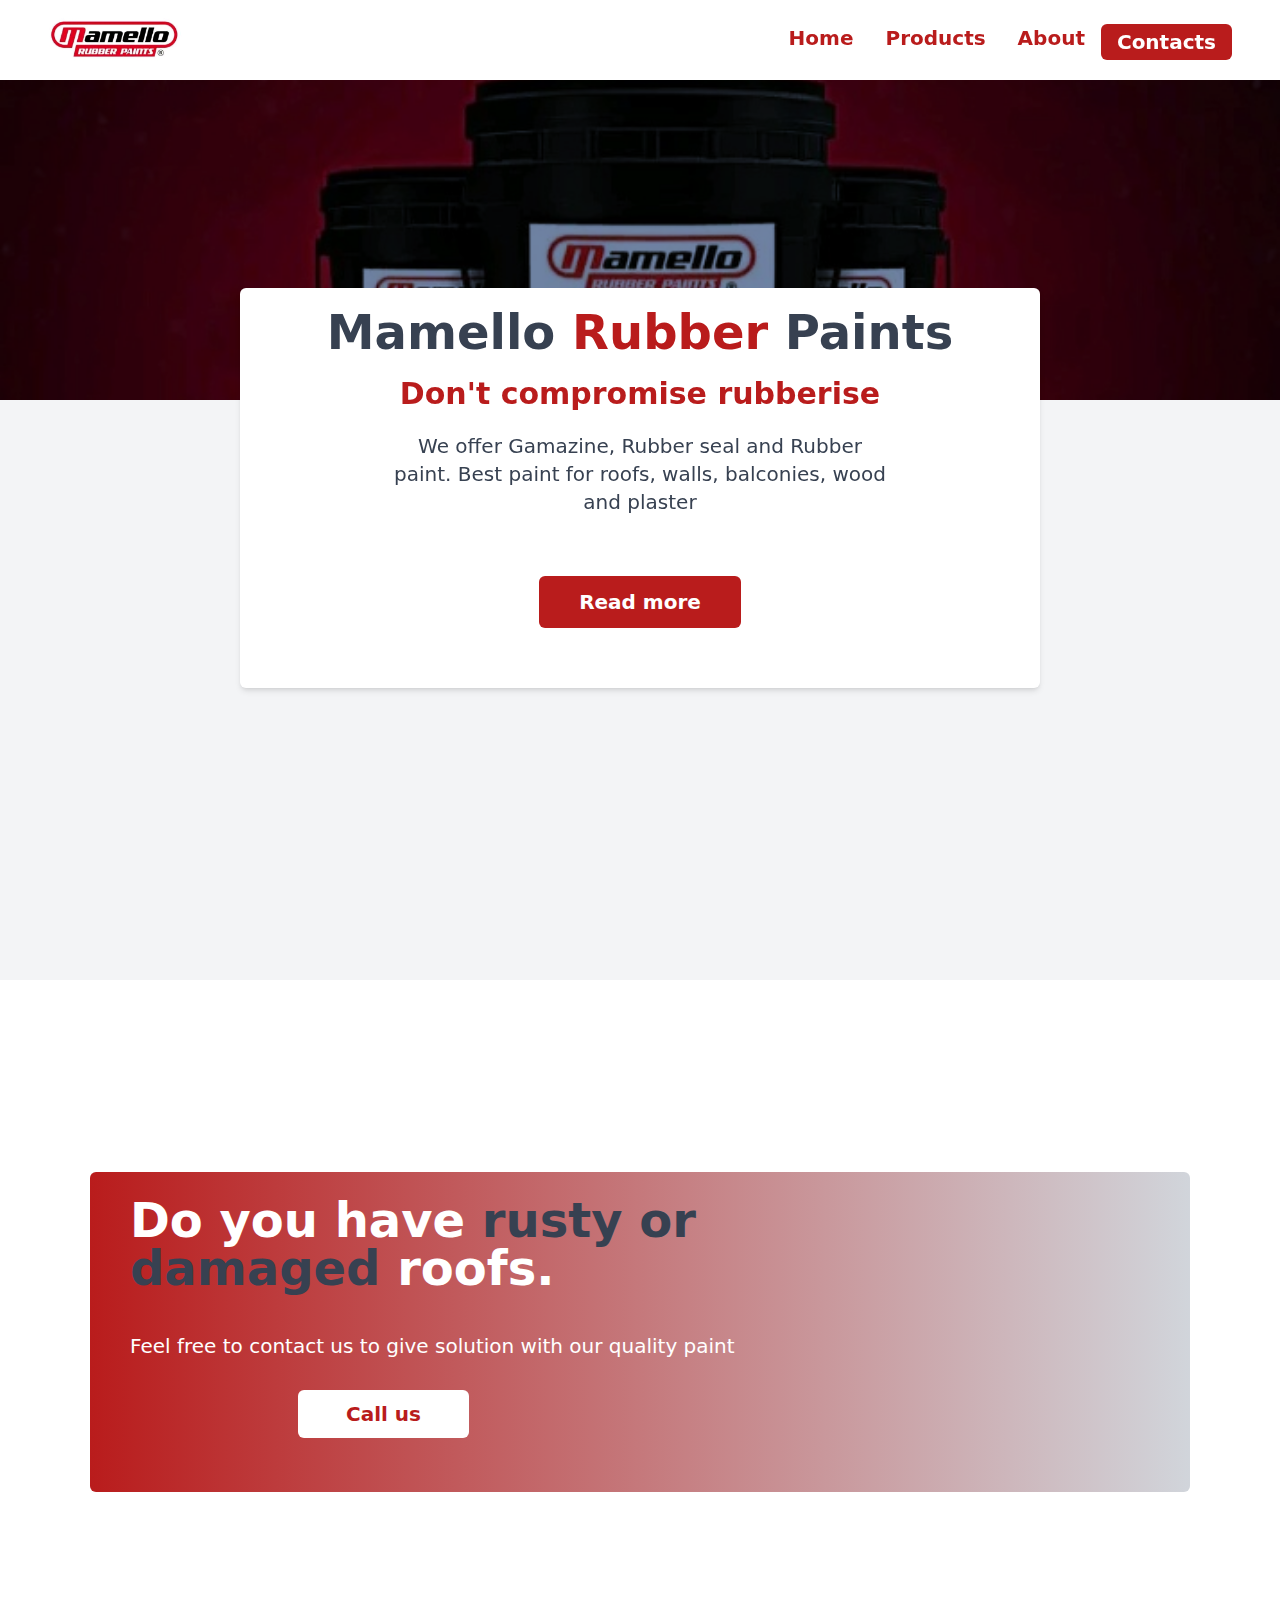
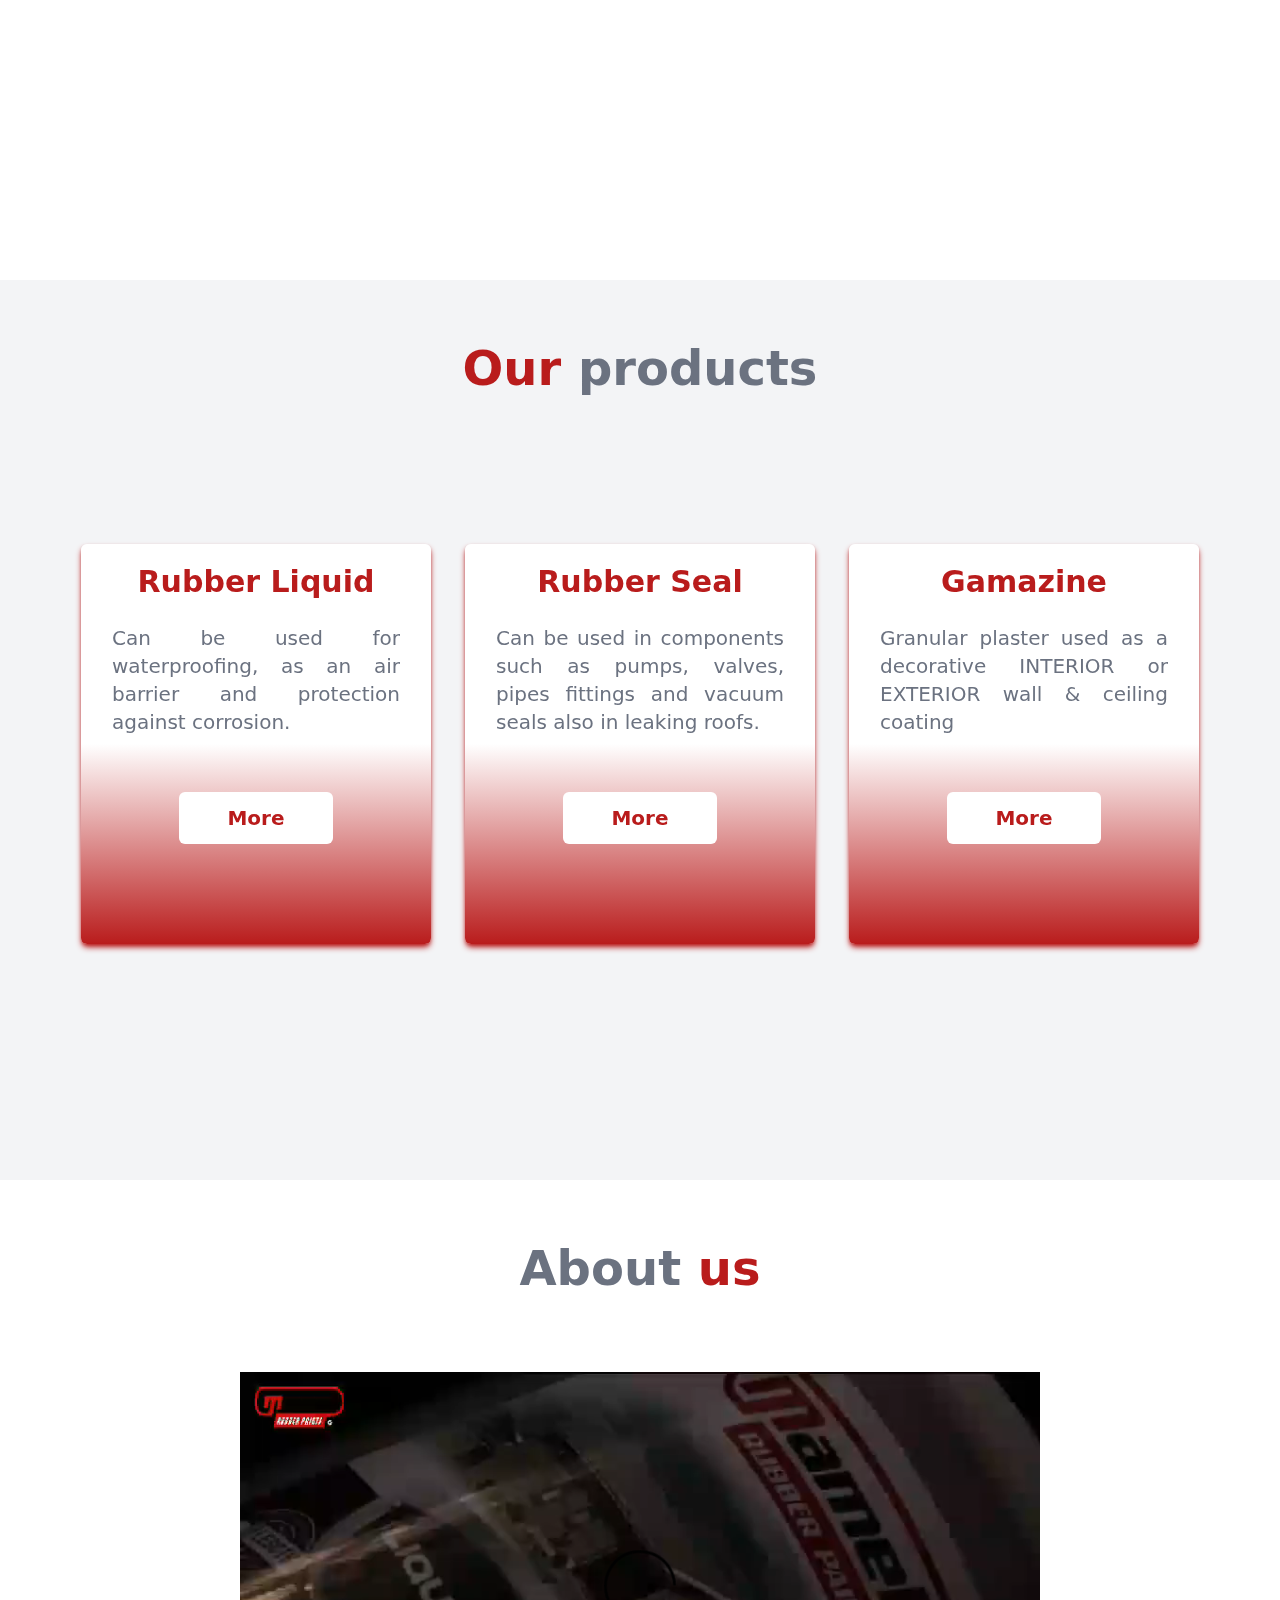
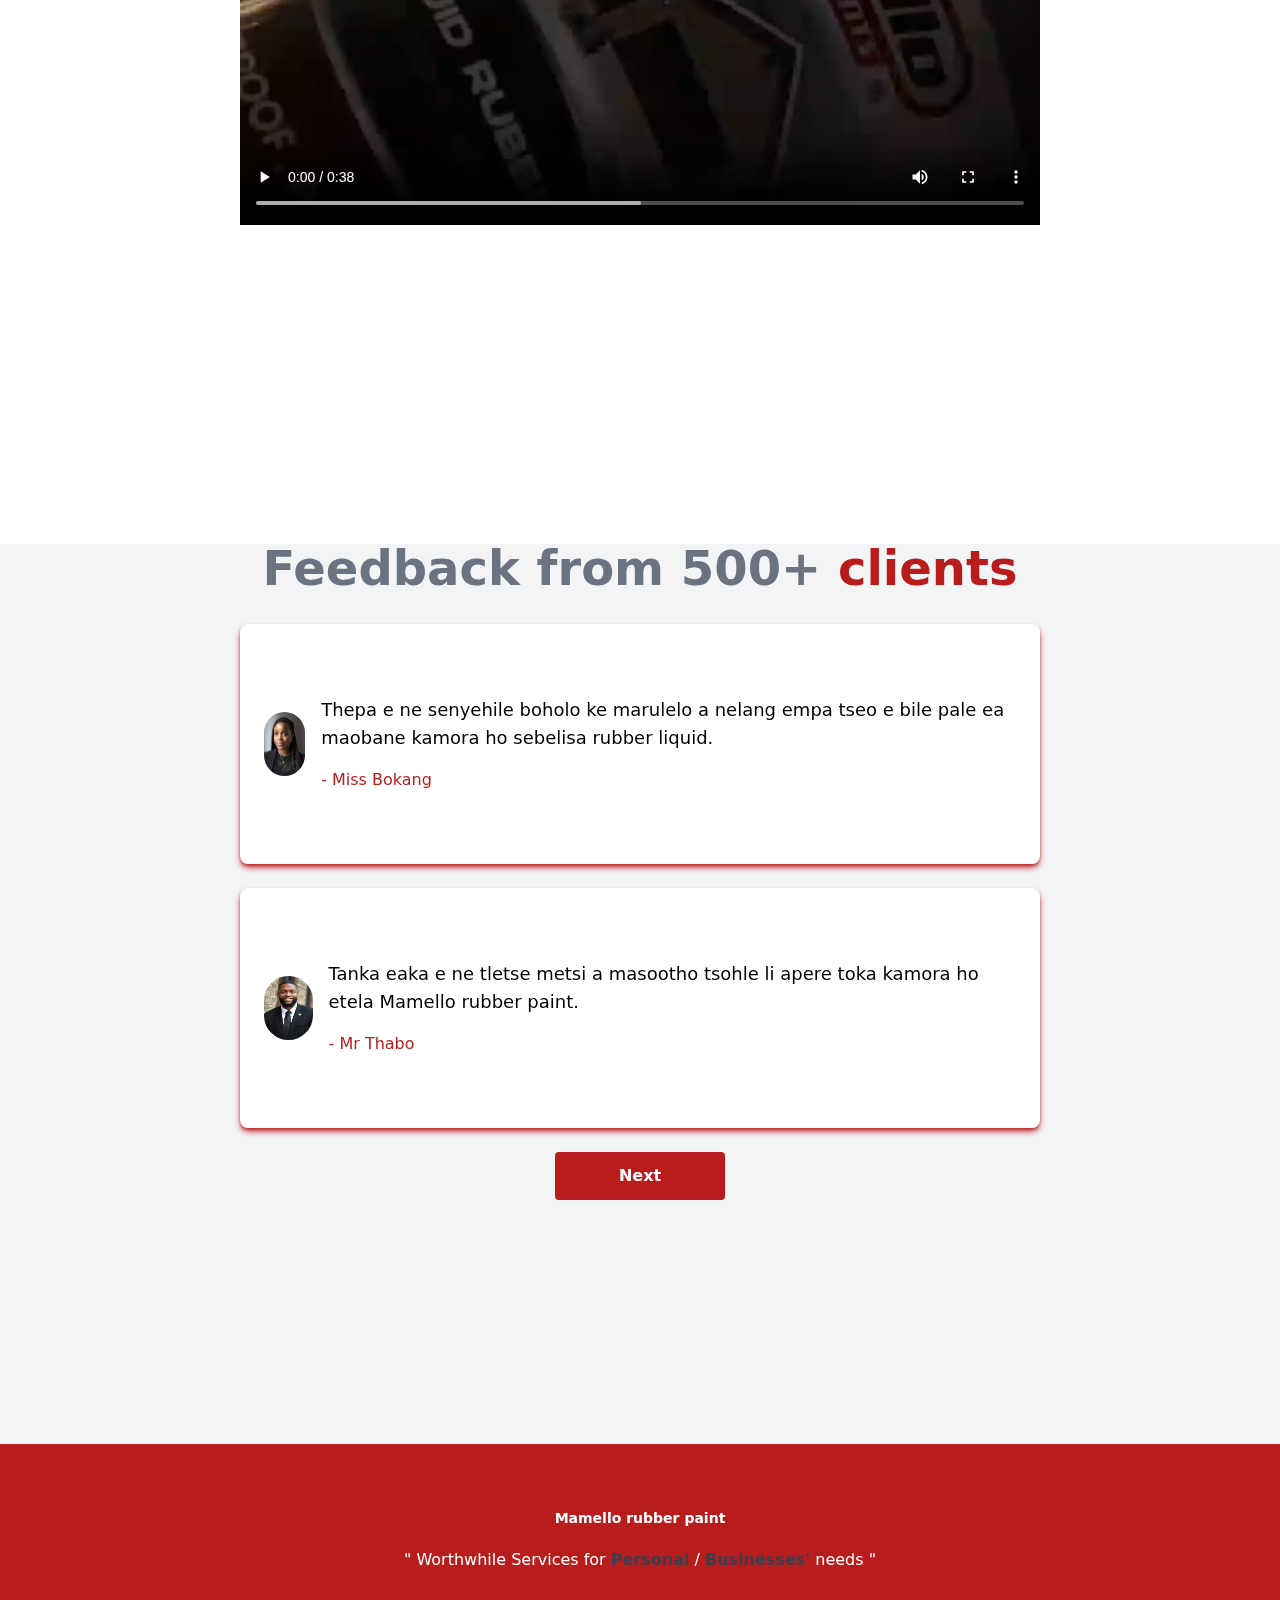
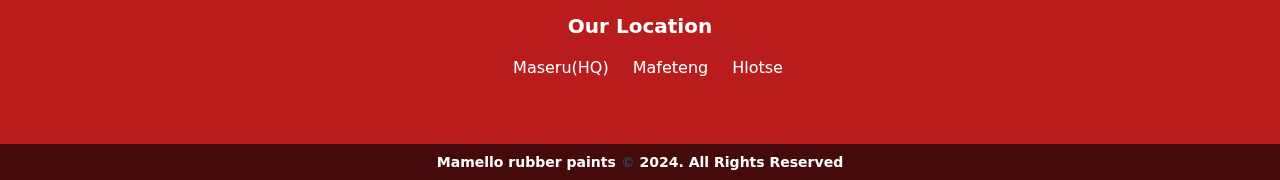
<file: index.html>
<!DOCTYPE html>
<html lang="en">
<head>
  <meta charset="UTF-8">
  <meta name="viewport" content="width=device-width, initial-scale=1.0">
  <title>Home</title>

  <link rel="stylesheet" href="output.css" />

</head>
<body>
  <header>
    <nav class="h-[80px] shadow-md">
      <div class="flex justify-end mr-9 lg:hidden">
        <button id="hamburger" class="top-0 left-0">
          <svg xmlns="http://www.w3.org/2000/svg" fill="none" viewBox="0 0 24 24" stroke-width="1.5" stroke="currentColor"
            class="w-8 h-8 mt-6 ml-[60%] stroke-red-600
            md:w-10 md:h-10 md:mt-4 md:ml-[680px] md:stroke-red-600
            lg:w-10 lg:h-10 lg:mt-2 lg:ml-64 lg:stroke-red-600">
            <path stroke-linecap="round" stroke-linejoin="round"
            d="M3.75 12h16.5m-16.5 3.75h16.5M3.75 19.5h16.5M5.625 4.5h12.75a1.875 1.875 0 010 3.75H5.625a1.875 1.875 0 010-3.75z" />
          </svg>
        </button>

      </div>
      <div class="w-40 h-20 absolute left-10 top-1" >
        <img src="prod/img/nav.jpg" alt="">
      </div>
      <div class="hidden absolute-left-12 top-6
      md:hidden md:absolute md:right-12 md:top-6
      lg:flex lg:absolute lg:right-12 lg:top-6">
        <a class="text-xl text-red-700 font-semibold px-4" href="index.html">Home</a>
        <a class="text-xl text-red-700 font-semibold px-4" href="product.html">Products</a>
        <a class="text-xl text-red-700 font-semibold px-4" href="about.html">About</a>
        <a class="text-xl text-white bg-red-700 font-semibold px-4 py-1 rounded-md" href="contact.html">Contacts</a>
      </div>
      
    </nav>
    <div id="mobile-menu" class="hidden bg-white h-fit w-full md:w-[400px] mt-4 mb-4 ml-4 relative">
      <a href="index.html" class="block text-base font-semibold text-red-700 py-3 animation-slide">Home</a>
      <a href="product.html" class="block text-base font-semibold text-red-700 py-3 animation-slide">Our Products</a>
      <a href="about.html" class="block text-base font-semibold text-red-700 py-3 animation-slide">About us</a>
      <a href="contact.html" class="block text-base font-semibold text-red-700 py-3 animation-slide">Contact us</a>
    </div>

    <script>
      const hamburger = document.getElementById('hamburger');
      const mobileMenu = document.getElementById('mobile-menu');

      hamburger.addEventListener('click', () => {
        mobileMenu.classList.toggle('hidden');
        mobileMenu.classList.toggle('animation-slide');
      });

        const mobileLinks = document.querySelectorAll('#mobile-menu a');
        mobileLinks.forEach(link => {
          link.addEventListener('click', () => {
            mobileMenu.classList.add('hidden');
            mobileMenu.classList.remove('animation-slide');
          });
        });
    </script>
  </header>
  <main>
    <section class="h-screen bg-gray-100">
      <div class="bg-gray-800 h-screen
      md:bg-gray-800 md:h-screen
      lg:bg-gradient-to-r lg:from-gray-700 lg:via-gray-700 lg:to-gray-700 lg:h-80 w-full mx-auto relative">
        <img src="prod/img/hero.jpg" class="w-full h-full object-cover absolute mix-blend-overlay">
        <div class="relative sm: w-full mx-auto h-[400px] shadow-md rounded-md py-32
        md:relative md:bg-transparent md:w-full md:mx-auto md:h-[400px] md:shadow-md md:rounded-md
        lg:relative lg:bg-white lg:w-[800px] lg:mx-auto lg:h-[400px] lg:shadow-md lg:rounded-md lg:top-52">
          <div>
            <h1 class="text-center text-2xl text-gray-100 font-semibold pt-36
            md:text-center md:text-5xl md:text-gray-100 md:font-semibold md:pt-24
            lg:text-center lg:text-5xl lg:text-gray-700 lg:font-semibold lg:pt-5">Mamello <span class="text-gray-100 font-semibold
            md:text-gray-100
            lg:text-red-700">Rubber</span> Paints</h1>
            <h2 class="text-center text-xl text-red-700 font-semibold pt-5
            md:text-center md:text-3xl md:text-red-700 md:pt-5
            lg:text-center lg:text-3xl lg:text-red-700 lg:font-semibold lg:pt-5">Don't compromise rubberise</h2>
          </div>
          <p class="w-[300px] text-center text-gray-100 text-base mx-auto pt-5
          md:w-[500px] md:text-center md:text-gray-100 md:text-xl md:mx-auto md:pt-5
          lg:w-[500px] lg:text-center lg:text-gray-700 lg:text-xl lg:mx-auto lg:pt-5">We offer Gamazine, Rubber seal and Rubber paint. Best paint for roofs, walls, balconies, wood and plaster</p>
          <div class="flex justify-center mt-10">
            <a class="bg-white text-red-700 font-semibold py-2 px-8 rounded-md mt-5 text-base relative
            md:bg-white md:text-red-700 md:font-semibold md:py-3 md:px-10 md:rounded-md md:mt-5 md:text-xl md:relative
            lg:bg-red-700 lg:text-white lg:py-3 lg:px-10 lg:rounded-md lg:mt-5 lg:text-xl lg:relative" href="about.html">Read more</a>
          </div>
        </div>
      </div>
    </section>
    <section class="hidden
    md:hidden
    lg:flex lg:h-screen lg:pt-48">
      <div class="bg-gradient-to-r from-red-700 via-redfrom-red-700 to-gray-300 h-80 w-[1100px] mx-auto rounded-md relative">
        <h1 class="text-5xl text-white font-semibold w-[700px] ml-10 pt-6">Do you have <span class="text-gray-700">rusty or damaged</span> roofs.</h1>
        <p class="text-xl text-white mt-10 ml-10">Feel free to contact us to give solution with our quality paint</p>
        <div class="mt-10 ml-52">
          <a class="text-red-700 text-xl font-semibold bg-white px-12 py-3 rounded-md" href="contact.html">Call us</a>
        </div>
      </div>
    </section>
    <section class="h-fit bg-gray-100
    md:h-fit md:bg-gray-100
    lg:h-screen lg:bg-gray-100">
    <div>
      <h1 class="text-2xl text-gray-500 font-semibold pt-16 text-center
      md:text-5xl md:text-gray-500 md:font-semibold md:pt-16 md:text-center
      lg:text-5xl lg:text-gray-500 lg:font-semibold lg:pt-16 lg:text-center"><span class="text-red-700">Our</span> products</h1>
    </div>
      <div class="block justify-between pt-16
      md:block md:justify-between md:pt-16
      lg:flex lg:justify-between lg:px-16 lg:pt-28">
        <div class="w-[300px] h-[400px] bg-gradient-to-b from-white via-white to-red-700 shadow-red-700 shadow-md rounded-md mx-auto mt-10
        md:w-[450px] md:h-[400px] md:bg-gradient-to-b md:from-white md:via-white md:to-red-700 md:shadow-red-700 md:shadow-md md:rounded-md md:mx-auto
        lg:w-[350px] lg:h-[400px] lg:bg-gradient-to-b lg:from-white lg:via-white lg:to-red-700 lg:shadow-red-700 lg:shadow-md lg:rounded-md lg:mx-auto">
          <h1 class="text-center text-2xl text-red-700 font-semibold pt-5
          md:text-center md:text-3xl md:text-red-700 md:font-semibold md:pt-5
          lg:text-center lg:text-3xl lg:text-red-700 lg:font-semibold lg:pt-5">Rubber Liquid</h1>
            <p class="text-base text-gray-500 text-justify w-64 mx-auto mt-6
            md:text-xl md:text-gray-500 md:text-justify md:w-80 md:mx-auto md:mt-6
            lg:text-xl lg:text-gray-500 lg:text-justify lg:w-72 lg:mx-auto lg:mt-6">Can be used for waterproofing, as an air barrier and protection against corrosion.</p>
            <div class="flex justify-center pt-8">
              <a class="bg-white text-red-700 font-semibold px-10 py-2 mx-16 my-20 rounded-md text-base
              md:bg-white md:text-red-700 md:font-semibold md:px-12 md:py-3 md:mx-32 md:my-10 md:rounded-md md:text-xl
              lg:bg-white lg:text-red-700 lg:font-semibold lg:px-12 lg:py-3 lg:mx-20 lg:my-6 lg:rounded-md lg:text-xl" href="product.html">More</a>
            </div>
        </div>
        <div class="w-[300px] h-[400px] bg-gradient-to-b from-white via-white to-red-700 shadow-red-700 shadow-md rounded-md mx-auto mt-10
        md:w-[450px] md:h-[400px] md:bg-gradient-to-b md:from-white md:via-white md:to-red-700 md:shadow-red-700 md:shadow-md md:rounded-md md:mx-auto
        lg:w-[350px] lg:h-[400px] lg:bg-gradient-to-b lg:from-white lg:via-white lg:to-red-700 lg:shadow-red-700 lg:shadow-md lg:rounded-md lg:mx-auto">
          <h1 class="text-center text-2xl text-red-700 font-semibold pt-5
          md:text-center md:text-3xl md:text-red-700 md:font-semibold md:pt-5
          lg:text-center lg:text-3xl lg:text-red-700 lg:font-semibold lg:pt-5">Rubber Seal</h1>
            <p class="text-base text-gray-500 text-justify w-64 mx-auto mt-6
            md:text-xl md:text-gray-500 md:text-justify md:w-80 md:mx-auto md:mt-6
            lg:text-xl lg:text-gray-500 lg:text-justify lg:w-72 lg:mx-auto lg:mt-6">Can be used in components such as pumps, valves, pipes fittings and vacuum seals also in leaking roofs.</p>
            <div class="flex justify-center pt-8">
              <a class="bg-white text-red-700 font-semibold px-10 py-2 mx-16 my-20 rounded-md text-base
              md:bg-white md:text-red-700 md:font-semibold md:px-12 md:py-3 md:mx-32 md:my-10 md:rounded-md md:text-xl
              lg:bg-white lg:text-red-700 lg:font-semibold lg:px-12 lg:py-3 lg:mx-20 lg:my-6 lg:rounded-md lg:text-xl" href="product.html">More</a>
            </div>
        </div>
        <div class="w-[300px] h-[400px] bg-gradient-to-b from-white via-white to-red-700 shadow-red-700 shadow-md rounded-md mx-auto mt-10
        md:w-[450px] md:h-[400px] md:bg-gradient-to-b md:from-white md:via-white md:to-red-700 md:shadow-red-700 md:shadow-md md:rounded-md md:mx-auto
        lg:w-[350px] lg:h-[400px] lg:bg-gradient-to-b lg:from-white lg:via-white lg:to-red-700 lg:shadow-red-700 lg:shadow-md lg:rounded-md lg:mx-auto">
          <h1 class="text-center text-2xl text-red-700 font-semibold pt-5
          md:text-center md:text-3xl md:text-red-700 md:font-semibold md:pt-5
          lg:text-center lg:text-3xl lg:text-red-700 lg:font-semibold lg:pt-5">Gamazine</h1>
            <p class="text-base text-gray-500 text-justify w-64 mx-auto mt-6
            md:text-xl md:text-gray-500 md:text-justify md:w-80 md:mx-auto md:mt-6
            lg:text-xl lg:text-gray-500 lg:text-justify lg:w-72 lg:mx-auto lg:mt-6">Granular plaster used as a decorative INTERIOR or EXTERIOR wall & ceiling coating</p>
            <div class="flex justify-center pt-8">
              <a class="bg-white text-red-700 font-semibold px-10 py-2 mx-16 my-20 rounded-md text-base
              md:bg-white md:text-red-700 md:font-semibold md:px-12 md:py-3 md:mx-32 md:my-10 md:rounded-md md:text-xl
              lg:bg-white lg:text-red-700 lg:font-semibold lg:px-12 lg:py-3 lg:mx-20 lg:my-6 lg:rounded-md lg:text-xl" href="product.html">More</a>
            </div>
        </div>
      </div>

    </section>
    <section class="h-fit
    md:h-screen
    lg:h-screen">
      <h1 class="text-2xl text-gray-500 font-semibold pt-16 text-center
      md:text-5xl md:text-gray-500 md:font-semibold md:pt-16 md:text-center
      lg:text-5xl lg:text-gray-500 lg:font-semibold lg:pt-16 lg:text-center">About <span class="text-red-700">us</span></h1>
      <div class="relative w-[300px] h-[220px] rounded-md mx-auto mt-20
      md:relative md:w-[600px] md:h-[400px] md:rounded-md md:mx-auto md:mt-20
      lg:relative lg:w-[800px] lg:h-[600px] lg:rounded-md lg:mx-auto lg:mt-20">
        <video class="w-full" controls>
          <source src="prod/vid/About.mkv">
        </video>
      </div>
    </section>
    <section class="h-fit bg-gray-100
    md:h-fit md:bg-gray-100
    lg:h-screen lg:bg-gray-100">
      <div>
        <h1 class="text-2xl text-gray-500 font-semibold mt-16 text-center
        md:text-5xl md:text-gray-500 md:font-semibold md:mt-16 md:text-center
        lg:text-5xl lg:text-gray-500 lg:font-semibold lg:mt-16 lg:text-center">Feedback from 500+ <span class="text-red-700">clients</span></h1>
        <div id="testimonials" class="container mx-auto py-8">
          <div class="grid grid-cols-1 gap-6">
            <div id="testimonial1" class="bg-white rounded-lg shadow-md shadow-red-700 p-6 flex items-center h-60 w-[250px] mx-auto
            md:bg-white md:rounded-md md:shadow-md md:shadow-red-700 md:p-6 md:flex md:items-center md:h-60 md:w-[600px] md:mx-auto
            lg:bg-white lg:rounded-lg lg:shadow-md lg:shadow-red-700 lg:p-6 lg:flex lg:items-center lg:h-60 lg:w-[800px] lg:mx-auto">
              <div class="mr-4">
                <img id="testimonial-image1" src="" alt="Profile Image" class="hidden rounded-full w-16 h-16
                md:hidden md:rounded-full md:w-16 md:h-16
                lg:hidden lg:rounded-full lg:w-16 lg:h-16
                xl:block xl:rounded-full xl:w-16 xl:h-16">
              </div>
              <div>
                <p id="testimonial-text1" class="text-lg mb-4"></p>
                <p id="testimonial-author1" class="text-red-700"></p>
              </div>
            </div>
            <div id="testimonial2" class="bg-white rounded-lg shadow-md shadow-red-700 p-6 flex items-center h-60 w-[250px] mx-auto
            md:bg-white md:rounded-md md:shadow-md md:shadow-red-700 md:p-6 md:flex md:items-center md:h-60 md:w-[600px] md:mx-auto
            lg:bg-white lg:rounded-lg lg:shadow-md lg:shadow-red-700 lg:p-6 lg:flex lg:items-center lg:h-60 lg:w-[800px] lg:mx-auto">
              <div class="mr-4">
                <img id="testimonial-image2" src="" alt="Profile Image" class="hidden rounded-full w-16 h-16
               md:hidden md:rounded-full md:w-16 md:h-16
               lg:hidden lg:rounded-full lg:w-16 lg:h-16
               xl:block xl:rounded-full xl:w-16 xl:h-16">
              </div>
              <div>
                <p id="testimonial-text2" class="text-lg mb-4"></p>
                <p id="testimonial-author2" class="text-red-700"></p>
              </div>
            </div>
          </div>
          <div class="flex justify-center mt-6">
            <button id="next-btn" class="bg-red-700 hover:bg-red-950 text-white font-bold py-3 px-16 rounded">Next</button>
          </div>
        </div>
        
        
      <script>
        const testimonials = [
          {
            text: "Thepa e ne senyehile boholo ke marulelo a nelang empa tseo e bile pale ea maobane kamora ho sebelisa rubber liquid.",
            author: "Miss Bokang",
            image: "./prod/img/parent.jpeg"
          },
          {
            text: "Tanka eaka e ne tletse metsi a masootho tsohle li apere toka kamora ho etela Mamello rubber paint.",
            author: "Mr Thabo",
            image: "./prod/img/parent1.jpeg"
          },
          {
            text: "Kea leboha Mamello rubber paint, mabota aka matle hoo.",
            author: "Mrs Lirontsho",
            image: "./prod/img/parent2.jfif"
          },
          // Add more testimonials as needed
        ];

        let currentIndex = 0;

        function displayTestimonials(startIndex) {
          for (let i = 0; i < 2; i++) {
            const testimonial = testimonials[startIndex + i];
            const testimonialElement = document.getElementById(`testimonial${i + 1}`);
            testimonialElement.querySelector('.text-lg').innerText = testimonial.text;
            testimonialElement.querySelector('.text-red-700').innerText = "- " + testimonial.author;
            testimonialElement.querySelector('img').src = testimonial.image;
          }
        }

        function showNextTestimonials() {
          currentIndex = (currentIndex + 2) % testimonials.length;
          displayTestimonials(currentIndex);
        }

        window.onload = function() {
          displayTestimonials(currentIndex);
          document.getElementById('next-btn').addEventListener('click', showNextTestimonials);
        };


      </script>
    </section>
  </main>
  <footer>
    <section class="bg-red-700">
      <article class="max-w-[1000px] mx-auto py-16">
        <div class="flex flex-col items-center">
          <div class="flex space-x-4 items-center">
            

            <p class="text-sm font-semibold text-white">Mamello rubber paint</p>
          </div>
        </div>

        <div class="mt-5 text-center">
          <p class="text-white">
            &quot; Worthwhile Services for
            <span class="text-gray-700 font-semibold">Personal</span> /
            <span class="text-gray-700 font-semibold">Businesses'</span>
            needs &quot;
          </p>
        </div>

        <div class="mt-10 flex flex-col space-x-4 items-center">
          <h1 class="text-xl font-semibold mb-4 text-white">Our Location</h1>

          <ul class="flex space-x-6">
            <li
              class="">
              <h1 class="text-white">Maseru(HQ)</h1>
            </li>
            <li
              class="">
              <h1 class="text-white">Mafeteng</h1>
            </li>
            <li
              class="">
              <h1 class="text-white">Hlotse</h1>
            </li>
          </ul>
        </div>
      </article>

      <article class="bg-red-950 p-2">
        <p class="text-center text-white font-semibold text-sm">
          Mamello rubber paints <span class="text-gray-700">&copy;</span>
          <span class="year">2024</span>. <span>All Rights Reserved</span>
        </p>
      </article>
    </section>
  </footer>
</body>
</html>
</file>
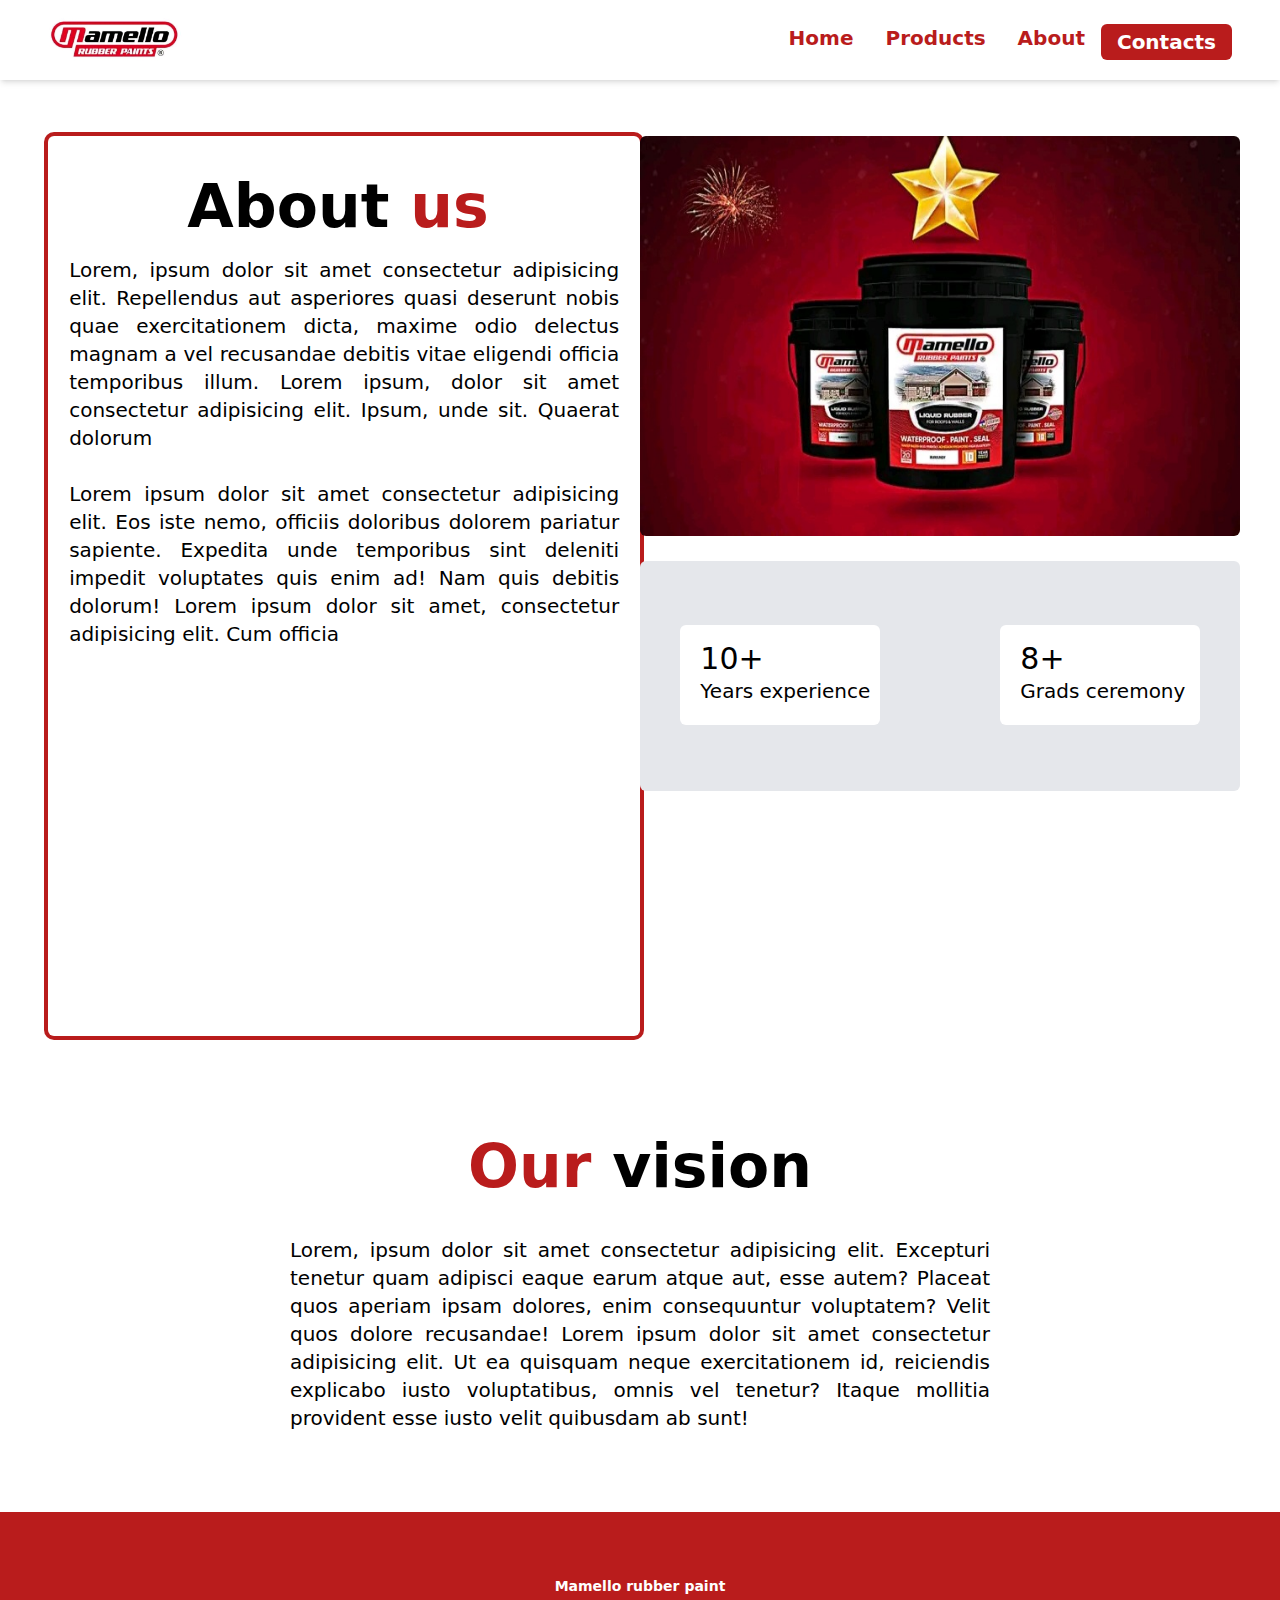
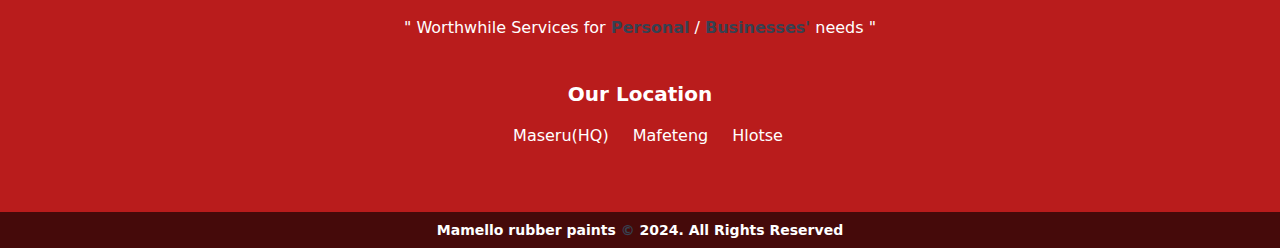
<file: about.html>
<!DOCTYPE html>
<html lang="en">
<head>
  <meta charset="UTF-8">
  <meta name="viewport" content="width=device-width, initial-scale=1.0">
  <title>About us</title>

  <link rel="stylesheet" href="output.css">

</head>
<body>
  <header>
    <nav class="h-[80px] shadow-md">
      <div class="flex justify-end mr-9 lg:hidden">
        <button id="hamburger" class="top-0 left-0">
          <svg xmlns="http://www.w3.org/2000/svg" fill="none" viewBox="0 0 24 24" stroke-width="1.5" stroke="currentColor"
            class="w-8 h-8 mt-2 ml-[60%] stroke-red-600
            md:w-10 md:h-10 md:mt-2 md:ml-[680px] md:stroke-red-600
            lg:w-10 lg:h-10 lg:mt-2 lg:ml-64 lg:stroke-red-600">
            <path stroke-linecap="round" stroke-linejoin="round"
            d="M3.75 12h16.5m-16.5 3.75h16.5M3.75 19.5h16.5M5.625 4.5h12.75a1.875 1.875 0 010 3.75H5.625a1.875 1.875 0 010-3.75z" />
          </svg>
        </button>

      </div>
      <div class="w-40 h-20 absolute left-10 top-1" >
        <img src="prod/img/nav.jpg" alt="">
      </div>
      <div class="hidden absolute-left-12 top-6
      md:hidden md:absolute md:right-12 md:top-6
      lg:flex lg:absolute lg:right-12 lg:top-6">
        <a class="text-xl text-red-700 font-semibold px-4" href="index.html">Home</a>
        <a class="text-xl text-red-700 font-semibold px-4" href="product.html">Products</a>
        <a class="text-xl text-red-700 font-semibold px-4" href="about.html">About</a>
        <a class="text-xl text-white bg-red-700 font-semibold px-4 py-1 rounded-md" href="contact.html">Contacts</a>
      </div>
      
    </nav>
    <div id="mobile-menu" class="hidden bg-white h-fit w-full md:w-[400px] mt-4 mb-4 ml-4 relative">
      <a href="index.html" class="block text-base font-semibold text-red-700 py-3 animation-slide">Home</a>
      <a href="product.html" class="block text-base font-semibold text-red-700 py-3 animation-slide">Our Products</a>
      <a href="about.html" class="block text-base font-semibold text-red-700 py-3 animation-slide">About us</a>
      <a href="contact.html" class="block text-base font-semibold text-red-700 py-3 animation-slide">Contact us</a>
    </div>

    <script>
      const hamburger = document.getElementById('hamburger');
      const mobileMenu = document.getElementById('mobile-menu');

      hamburger.addEventListener('click', () => {
        mobileMenu.classList.toggle('hidden');
        mobileMenu.classList.toggle('animation-slide');
      });

        const mobileLinks = document.querySelectorAll('#mobile-menu a');
        mobileLinks.forEach(link => {
          link.addEventListener('click', () => {
            mobileMenu.classList.add('hidden');
            mobileMenu.classList.remove('animation-slide');
          });
        });
    </script>
  </header>
<main>
  <section>
    <div class="flex justify-center mt-14
    md:flex md:justify-center md:mt-14
    lg:flex lg:justify-between lg:mt-14
    xl:flex xl:justify-between xl:mt-14">
      <div class="ring-4 ring-red-700 w-[300px] h-fit ml-0 mb-5 rounded-md
      md:ring-4 md:ring-red-700 md:w-[600px] md:h-fit md:ml-0 md:mb-5 md:rounded-md
      lg:ring-4 lg:ring-red-700 lg:w-[600px] lg:h-screen lg:ml-12 lg:mb-5 lg:rounded-md
      xl:ring-4 xl:ring-red-700 xl:w-[600px] xl:h-screen xl:ml-12 xl:mb-5 xl:rounded-md">
        <h1 class="text-3xl font-semibold w-[280px] mt-10 text-center
        md:text-5xl md:font-semibold md:w-[580px] md:mt-10 md:text-center
        lg:text-6xl lg:font-semibold lg:w-[580px] lg:mt-10 lg:text-center
        xl:text-6xl xl:font-semibold xl:w-[580px] xl:mt-10 xl:text-center">About <span class="text-red-700">us</span></h1>
        <p class="text-base text-justify w-[250px] mt-5 mx-auto
        md:text-xl md:w-[550px] md:mt-5 md:mx-auto
        lg:text-xl lg:w-[550px] lg:mt-5 lg:mx-auto
        xl:text-xl xl:w-[550px] xl:mt-5 xl:mx-auto">Lorem, ipsum dolor sit amet consectetur adipisicing elit. Repellendus aut asperiores quasi deserunt nobis quae exercitationem dicta, maxime odio delectus magnam a vel recusandae debitis vitae eligendi officia temporibus illum. Lorem ipsum, dolor sit amet consectetur adipisicing elit. Ipsum, unde sit. Quaerat dolorum <br> <br> Lorem ipsum dolor sit amet consectetur adipisicing elit. Eos iste nemo, officiis doloribus dolorem pariatur sapiente. Expedita unde temporibus sint deleniti impedit voluptates quis enim ad! Nam quis debitis dolorum! Lorem ipsum dolor sit amet, consectetur adipisicing elit. Cum officia</p>
      </div>
      <div class="hidden
      md:hidden
      lg:block">
        <img class="h-[400px] w-[600px] rounded-md mr-12" src="prod/img/hero.jpg" alt="">
        <div class="flex justify-between px-10 py-16 h-[230px] w-[600px] rounded-md mt-[25px] bg-gray-200">
          <div class="w-[200px] h-[100px] bg-white rounded-md">
            <h1 class="text-3xl ml-5 mt-4">10+</h1>
            <h2 class="text-xl ml-5">Years experience</h2>
          </div>
          <div class="w-[200px] h-[100px] bg-white rounded-md">
            <h1 class="text-3xl ml-5 mt-4">8+</h1>
            <h2 class="text-xl ml-5">Grads ceremony</h2>
          </div>
        </div>
      </div>
    </div>
  </section>
  <section>
    <div class="mb-20">
      <h1 class="text-3xl font-extrabold mt-20 text-center
      md:text-5xl md:font-extrabold md:mt-20 md:text-center
      lg:text-6xl lg:font-extrabold lg:mt-20 lg:text-center
      xl:text-6xl xl:font-extrabold xl:mt-20 xl:text-center"><span class="text-red-700">Our</span> vision</h1>
      <div class="flex justify-center">
        <p class="w-[300px] text-justify text-base mt-10
        md:w-[600px] md:text-xl md:mt-10
        lg:w-[700px] lg:text-xl lg:mt-10
        xl:w-[700px] xl:text-xl xl:mt-10">Lorem, ipsum dolor sit amet consectetur adipisicing elit. Excepturi tenetur quam adipisci eaque earum atque aut, esse autem? Placeat quos aperiam ipsam dolores, enim consequuntur voluptatem? Velit quos dolore recusandae! Lorem ipsum dolor sit amet consectetur adipisicing elit. Ut ea quisquam neque exercitationem id, reiciendis explicabo iusto voluptatibus, omnis vel tenetur? Itaque mollitia provident esse iusto velit quibusdam ab sunt!</p>
      </div> 
    </div>
  </section>
</main>
<footer>
  <section class="bg-red-700">
    <article class="max-w-[1000px] mx-auto py-16">
      <div class="flex flex-col items-center">
        <div class="flex space-x-4 items-center">
          

          <p class="text-sm font-semibold text-white">Mamello rubber paint</p>
        </div>
      </div>

      <div class="mt-5 text-center">
        <p class="text-white">
          &quot; Worthwhile Services for
          <span class="text-gray-700 font-semibold">Personal</span> /
          <span class="text-gray-700 font-semibold">Businesses'</span>
          needs &quot;
        </p>
      </div>

      <div class="mt-10 flex flex-col space-x-4 items-center">
        <h1 class="text-xl font-semibold mb-4 text-white">Our Location</h1>

        <ul class="flex space-x-6">
          <li
            class="">
            <h1 class="text-white">Maseru(HQ)</h1>
          </li>
          <li
            class="">
            <h1 class="text-white">Mafeteng</h1>
          </li>
          <li
            class="">
            <h1 class="text-white">Hlotse</h1>
          </li>
        </ul>
      </div>
    </article>

    <article class="bg-red-950 p-2">
      <p class="text-center text-white font-semibold text-sm">
        Mamello rubber paints <span class="text-gray-700">&copy;</span>
        <span class="year">2024</span>. <span>All Rights Reserved</span>
      </p>
    </article>
  </section>
</footer>
  
</body>
</html>
</file>
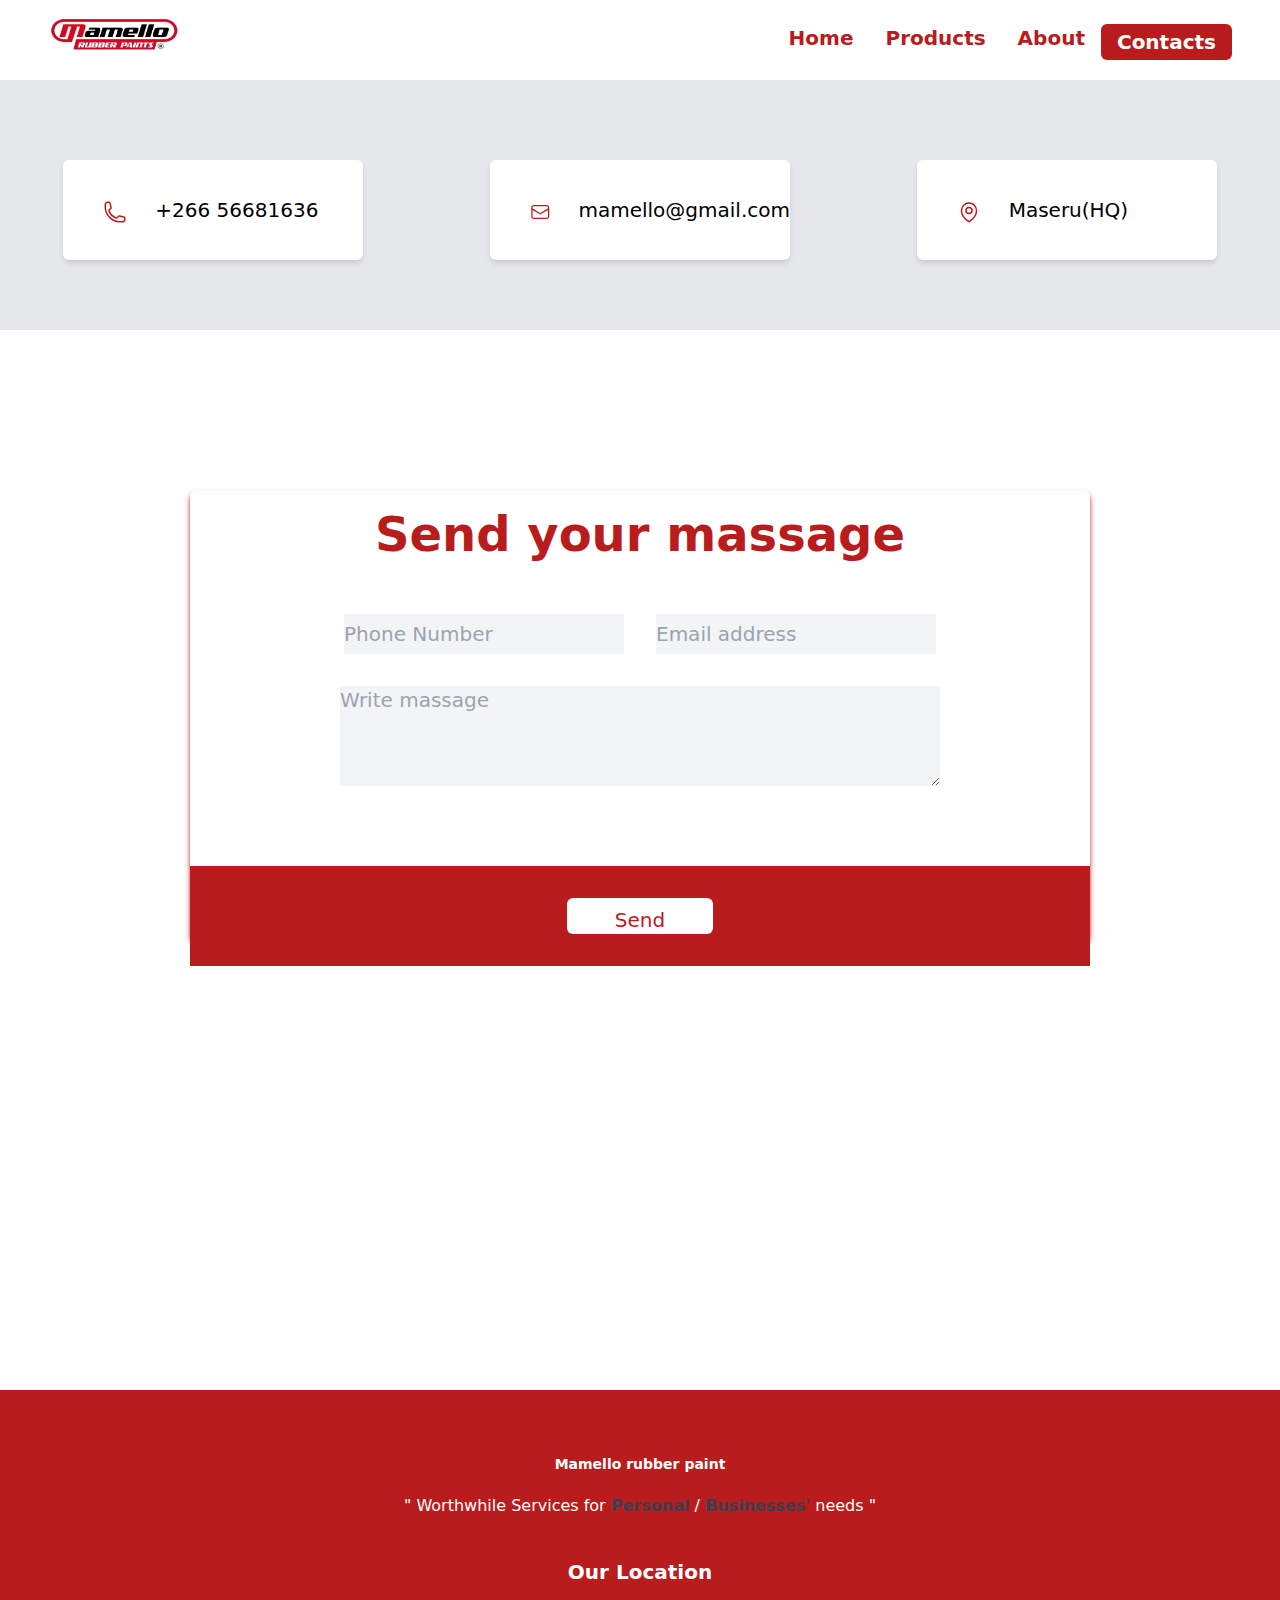
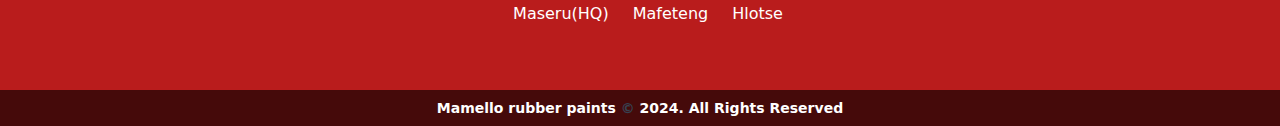
<file: contact.html>
<!DOCTYPE html>
<html lang="en">
<head>
  <meta charset="UTF-8">
  <meta name="viewport" content="width=device-width, initial-scale=1.0">
  <title>Contacts</title>

  <link rel="stylesheet" href="output.css" />

</head>
<body>
  <header>
    <nav class="h-[80px] shadow-md">
      <div class="flex justify-end mr-9 lg:hidden">
        <button id="hamburger" class="top-0 left-0">
          <svg xmlns="http://www.w3.org/2000/svg" fill="none" viewBox="0 0 24 24" stroke-width="1.5" stroke="currentColor"
            class="w-8 h-8 mt-5 ml-[60%] stroke-red-600
            md:w-10 md:h-10 md:mt-2 md:ml-[680px] md:stroke-red-600
            lg:w-10 lg:h-10 lg:mt-2 lg:ml-64 lg:stroke-red-600">
            <path stroke-linecap="round" stroke-linejoin="round"
            d="M3.75 12h16.5m-16.5 3.75h16.5M3.75 19.5h16.5M5.625 4.5h12.75a1.875 1.875 0 010 3.75H5.625a1.875 1.875 0 010-3.75z" />
          </svg>
        </button>

      </div>
      <div>
        <img class="w-40 h-16 absolute left-10 top-1" src="prod/img/nav.jpg" alt="">
      </div>
      <div class="hidden absolute-left-12 top-6
      md:hidden md:absolute md:right-12 md:top-6
      lg:flex lg:absolute lg:right-12 lg:top-6">
        <a class="text-xl text-red-700 font-semibold px-4" href="index.html">Home</a>
        <a class="text-xl text-red-700 font-semibold px-4" href="product.html">Products</a>
        <a class="text-xl text-red-700 font-semibold px-4" href="about.html">About</a>
        <a class="text-xl text-white bg-red-700 font-semibold px-4 py-1 rounded-md" href="contact.html">Contacts</a>
      </div>
      
    </nav>
    <div id="mobile-menu" class="hidden bg-white h-fit w-full md:w-[400px] mt-4 mb-4 ml-4 relative">
      <a href="index.html" class="block text-base font-semibold text-red-700 py-3 animation-slide">Home</a>
      <a href="product.html" class="block text-base font-semibold text-red-700 py-3 animation-slide">Our Products</a>
      <a href="about.html" class="block text-base font-semibold text-red-700 py-3 animation-slide">About us</a>
      <a href="contact.html" class="block text-base font-semibold text-red-700 py-3 animation-slide">Contact us</a>
    </div>

    <script>
      const hamburger = document.getElementById('hamburger');
      const mobileMenu = document.getElementById('mobile-menu');

      hamburger.addEventListener('click', () => {
        mobileMenu.classList.toggle('hidden');
        mobileMenu.classList.toggle('animation-slide');
      });

        const mobileLinks = document.querySelectorAll('#mobile-menu a');
        mobileLinks.forEach(link => {
          link.addEventListener('click', () => {
            mobileMenu.classList.add('hidden');
            mobileMenu.classList.remove('animation-slide');
          });
        });
    </script>
  </header>
  <main>
    <section>
      <div class="block justify-between h-fit w-full bg-gray-200 px-0 py-20 space-y-10
      md:block md:justify-between md:h-fit md:w-full md:bg-gray-200 md:px-0 md:py-20 md:space-y-10
      lg:flex lg:justify-between lg:h-[250px] lg:w-full lg:bg-gray-200 lg:px-0 lg:py-20 lg:space-y-0
      xl:flex xl:justify-between xl:h-[250px] xl:w-full xl:bg-gray-200 xl:px-0 xl:py-20 xl:space-y-0">
        <div class="flex h-[100px] w-[300px] mx-auto bg-white rounded-md shadow-md">
          <svg xmlns="http://www.w3.org/2000/svg" fill="none" viewBox="0 0 24 24" stroke-width="1.5" stroke="currentColor"
            class="w-6 h-6 mt-10 ml-10 stroke-red-700">
            <path stroke-linecap="round" stroke-linejoin="round"
            d="M2.25 6.75c0 8.284 6.716 15 15 15h2.25a2.25 2.25 0 002.25-2.25v-1.372c0-.516-.351-.966-.852-1.091l-4.423-1.106c-.44-.11-.902.055-1.173.417l-.97 1.293c-.282.376-.769.542-1.21.38a12.035 12.035 0 01-7.143-7.143c-.162-.441.004-.928.38-1.21l1.293-.97c.363-.271.527-.734.417-1.173L6.963 3.102a1.125 1.125 0 00-1.091-.852H4.5A2.25 2.25 0 002.25 4.5v2.25z" />
          </svg>
          <h1 class="mt-9 ml-7 text-xl">+266 56681636</h1>
        </div>
        <div class="flex h-[100px] w-[300px] mx-auto bg-white rounded-md shadow-md">
          <svg xmlns="http://www.w3.org/2000/svg" fill="none" viewBox="0 0 24 24" stroke-width="1.5" stroke="currentColor"
            class="w-6 h-6 mt-10 ml-10 stroke-red-700">
            <path stroke-linecap="round" stroke-linejoin="round"
            d="M21.75 6.75v10.5a2.25 2.25 0 01-2.25 2.25h-15a2.25 2.25 0 01-2.25-2.25V6.75m19.5 0A2.25 2.25 0 0019.5 4.5h-15a2.25 2.25 0 00-2.25 2.25m19.5 0v.243a2.25 2.25 0 01-1.07 1.916l-7.5 4.615a2.25 2.25 0 01-2.36 0L3.32 8.91a2.25 2.25 0 01-1.07-1.916V6.75" />
          </svg>
          <h1 class="mt-9 ml-7 text-xl">mamello@gmail.com</h1>
        </div>
        <div class="flex h-[100px] w-[300px] mx-auto bg-white rounded-md shadow-md">
          <svg xmlns="http://www.w3.org/2000/svg" fill="none" viewBox="0 0 24 24" stroke-width="1.5" stroke="currentColor"
            class="w-6 h-6 mt-10 ml-10 stroke-red-700">
          <path stroke-linecap="round" stroke-linejoin="round" d="M15 10.5a3 3 0 11-6 0 3 3 0 016 0z" />
          <path stroke-linecap="round" stroke-linejoin="round"
          d="M19.5 10.5c0 7.142-7.5 11.25-7.5 11.25S4.5 17.642 4.5 10.5a7.5 7.5 0 1115 0z" />
        </svg>
        <h1 class="mt-9 ml-7 text-xl">Maseru(HQ)</h1>
        </div>
      </div>
    </section>
    <section class="h-[1200px]
    md:h-fit
    lg:h-screen
    xl:h-screen">
      <form class="w-[300px] h-[430px] bg-white mx-auto mt-10 mb-16 rounded-md shadow-red-700 shadow-md      
      md:w-[600px] md:h-[450px] md:bg-white md:mx-auto md:my-40 md:mb-16 md:rounded-md md:shadow-red-700 md:shadow-md
      lg:w-[900px] lg:h-[450px] lg:bg-white lg:mx-auto lg:my-40 lg:mb-16 lg:rounded-md lg:shadow-red-700 lg:shadow-md
      xl:w-[900px] xl:h-[450px] xl:bg-white xl:mx-auto xl:my-40 xl:mb-16 xl:rounded-md xl:shadow-red-700 xl:shadow-md" action="#" method="post">
        <h1 class="text-2xl text-red-700 text-center font-extrabold pt-5
        md:text-3xl md:text-red-700 md:text-center md:font-extrabold md:pt-5
        lg:text-5xl lg:text-red-700 lg:text-center lg:font-extrabold lg:pt-5
        xl:text-5xl xl:text-red-700 xl:text-center xl:font-extrabold xl:pt-5">Send your massage</h1>
        <div class="block mx-auto justify-center space-x-0 mt-14 space-y-10
        md:flex md:mx-32 md:justify-center md:space-x-8 md:mt-14 md:space-y-0
        lg:flex lg:mx-32 lg:justify-center lg:space-x-8 lg:mt-14 lg:space-y-0
        xl:flex xl:mx-32 xl:justify-center xl:space-x-8 xl:mt-14 xl:space-y-0">
          <div class="flex justify-center">
            <input class="w-[280px] h-[40px] mx-auto bg-gray-100 text-xl" placeholder="Phone Number" type="text">
          </div>
          <div class="flex justify-center">
            <input class="w-[280px] h-[40px] mx-auto bg-gray-100 text-xl" placeholder="Email address" type="text">
          </div> 
        </div>
        <div class="flex justify-center">
          <textarea class="w-[600px] h-[100px] bg-gray-100 text-xl mt-8 mx-8" placeholder="Write massage" name="" id="" cols="30" rows="10"></textarea>
        </div>
        <div class="w-full h-[100px] bg-red-700  py-8 mt-20 flex justify-center">
          <a class="px-12 py-2 bg-white text-xl text-red-700 mx-[365px] rounded-md" href="#">Send</a>
        </div>
      </form>
    </section>
  </main>

  <footer>
    <section class="bg-red-700">
      <article class="max-w-[1000px] mx-auto py-16">
        <div class="flex flex-col items-center">
          <div class="flex space-x-4 items-center">
            

            <p class="text-sm font-semibold text-white">Mamello rubber paint</p>
          </div>
        </div>

        <div class="mt-5 text-center">
          <p class="text-white">
            &quot; Worthwhile Services for
            <span class="text-gray-700 font-semibold">Personal</span> /
            <span class="text-gray-700 font-semibold">Businesses'</span>
            needs &quot;
          </p>
        </div>

        <div class="mt-10 flex flex-col space-x-4 items-center">
          <h1 class="text-xl font-semibold mb-4 text-white">Our Location</h1>

          <ul class="flex space-x-6">
            <li
              class="">
              <h1 class="text-white">Maseru(HQ)</h1>
            </li>
            <li
              class="">
              <h1 class="text-white">Mafeteng</h1>
            </li>
            <li
              class="">
              <h1 class="text-white">Hlotse</h1>
            </li>
          </ul>
        </div>
      </article>

      <article class="bg-red-950 p-2">
        <p class="text-center text-white font-semibold text-sm">
          Mamello rubber paints <span class="text-gray-700">&copy;</span>
          <span class="year">2024</span>. <span>All Rights Reserved</span>
        </p>
      </article>
    </section>
  </footer>
  
</body>
</html>
</file>
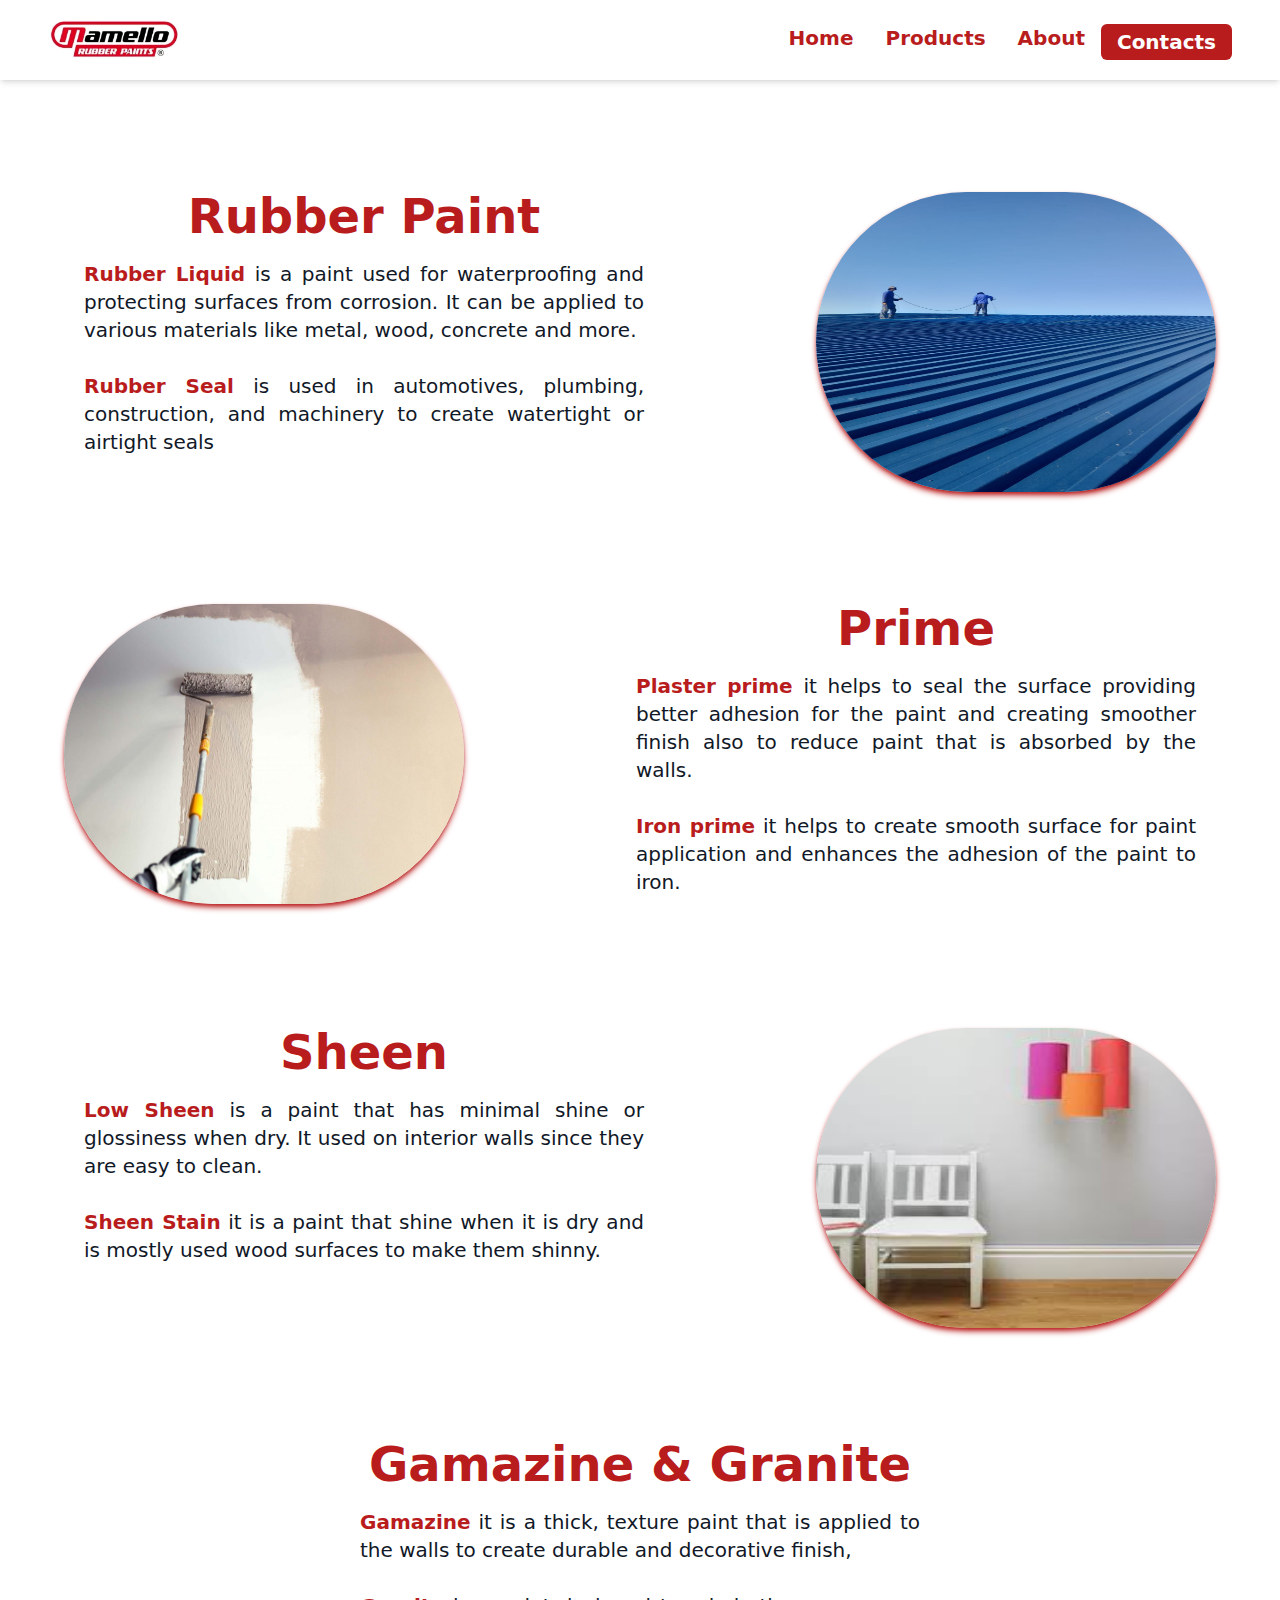
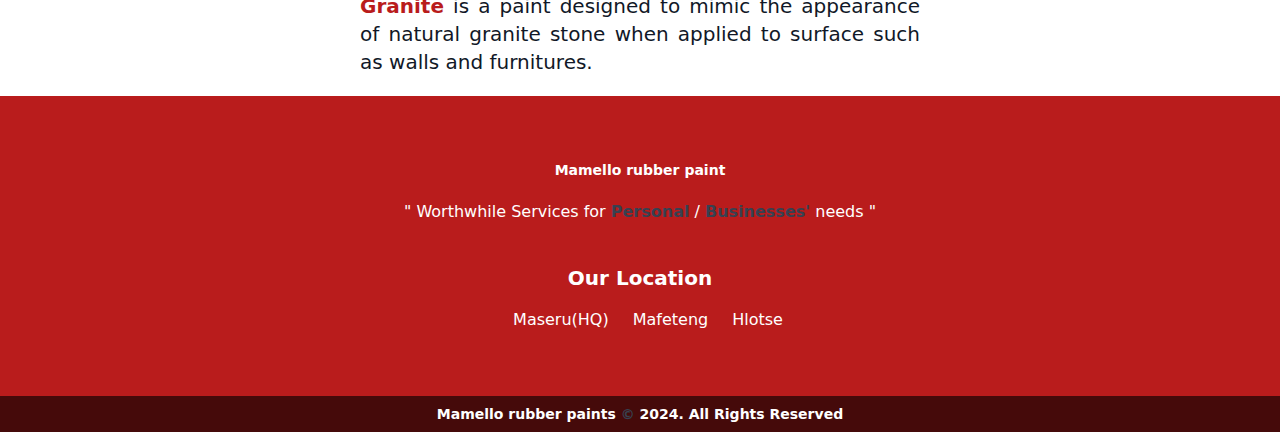
<file: product.html>
<!DOCTYPE html>
<html lang="en">
<head>
  <meta charset="UTF-8">
  <meta name="viewport" content="width=device-width, initial-scale=1.0">
  <title>Products</title>

  <link rel="stylesheet" href="output.css" />

</head>
<body>
  <header>
    <nav class="h-[80px] shadow-md">
      <div class="flex justify-end mr-9 lg:hidden">
        <button id="hamburger" class="top-0 left-0">
          <svg xmlns="http://www.w3.org/2000/svg" fill="none" viewBox="0 0 24 24" stroke-width="1.5" stroke="currentColor"
            class="w-8 h-8 mt-2 ml-[60%] stroke-red-600
            md:w-10 md:h-10 md:mt-2 md:ml-[680px] md:stroke-red-600
            lg:w-10 lg:h-10 lg:mt-2 lg:ml-64 lg:stroke-red-600">
            <path stroke-linecap="round" stroke-linejoin="round"
            d="M3.75 12h16.5m-16.5 3.75h16.5M3.75 19.5h16.5M5.625 4.5h12.75a1.875 1.875 0 010 3.75H5.625a1.875 1.875 0 010-3.75z" />
          </svg>
        </button>

      </div>
      <div class="w-40 h-20 absolute left-10 top-1" >
        <img src="prod/img/nav.jpg" alt="">
      </div>
      <div class="hidden absolute-left-12 top-6
      md:hidden md:absolute md:right-12 md:top-6
      lg:flex lg:absolute lg:right-12 lg:top-6">
        <a class="text-xl text-red-700 font-semibold px-4" href="index.html">Home</a>
        <a class="text-xl text-red-700 font-semibold px-4" href="product.html">Products</a>
        <a class="text-xl text-red-700 font-semibold px-4" href="about.html">About</a>
        <a class="text-xl text-white bg-red-700 font-semibold px-4 py-1 rounded-md" href="contact.html">Contacts</a>
      </div>
      
    </nav>
    <div id="mobile-menu" class="hidden bg-white h-fit w-full md:w-[400px] mt-4 mb-4 ml-4 relative">
      <a href="index.html" class="block text-base font-semibold text-red-700 py-3 animation-slide">Home</a>
      <a href="product.html" class="block text-base font-semibold text-red-700 py-3 animation-slide">Our Products</a>
      <a href="about.html" class="block text-base font-semibold text-red-700 py-3 animation-slide">About us</a>
      <a href="contact.html" class="block text-base font-semibold text-red-700 py-3 animation-slide">Contact us</a>
    </div>

    <script>
      const hamburger = document.getElementById('hamburger');
      const mobileMenu = document.getElementById('mobile-menu');

      hamburger.addEventListener('click', () => {
        mobileMenu.classList.toggle('hidden');
        mobileMenu.classList.toggle('animation-slide');
      });

        const mobileLinks = document.querySelectorAll('#mobile-menu a');
        mobileLinks.forEach(link => {
          link.addEventListener('click', () => {
            mobileMenu.classList.add('hidden');
            mobileMenu.classList.remove('animation-slide');
          });
        });
    </script>
  </header>
  <main>
    <section>
      <div class="block justfy-between mx-8 mt-10
      md:flex md:justify-between md:mx-16 md:mt-20
      lg:flex lg:justify-between lg:mx-16 lg:mt-28
      xl:flex xl:justify-between xl:mx-16 xl:mt-28">
        <div class="md:w-[500px]
        lg:w-[600px]
        xl:w-[600px]">
          <h1 class="text-3xl text-red-700 text-center font-semibold
          md:text-3xl md:text-red-700 md:text-center md:font-semibold
          lg:text-5xl lg:text-red-700 lg:text-center lg:font-semibold
          xl:text-5xl xl:text-red-700 xl:text-center xl:font-semibold">Rubber Paint</h1>
          <p class="text-base text-gray-900 text-justify mx-5 my-5
          lg:text-xl lg:text-gray-900 lg:mx-5 lg:my-5
          xl:text-xl xl:text-gray-900 xl:mx-5 xl:my-5"><span class="text-red-700 font-semibold">Rubber Liquid</span> is a paint used for waterproofing and protecting surfaces from corrosion. It can be applied to various materials like metal, wood, concrete and more. <br><br><span class="text-red-700 font-semibold">Rubber Seal</span> is used in automotives, plumbing, construction, and machinery to create watertight or airtight seals</p>
        </div>
        <div class="flex justify-center">
          <img class="block h-[250px] w-[200px] my-7 rounded-md
          md:block md:h-[250px] md:w-[300px] md:shadow-md md:shadow-red-700 md:rounded-full md:my-7
          lg:block lg:h-[300px] lg:w-[400px] lg:shadow-md lg:shadow-red-700 lg:rounded-r-full lg:my-0
          xl:block xl:h-[300px] xl:w-[400px] xl:shadow-md xl:shadow-red-700 xl:rounded-r-full xl:my-0" src="prod/img/rubber.jpg" alt="">
        </div>
      </div>
      <div class="block justfy-between mx-8 mt-10
      md:flex md:justify-between md:mx-16 md:mt-20
      lg:flex lg:justify-between lg:mx-16 lg:mt-28
      xl:flex xl:justify-between xl:mx-16 xl:mt-28">
        <div>
          <img class="hidden
          md:block md:h-[250px] md:w-[300px] md:shadow-md md:shadow-red-700 md:rounded-full md:my-7
          lg:block lg:h-[300px] lg:w-[400px] lg:shadow-md lg:shadow-red-700 lg:rounded-r-full lg:my-0
          xl:block xl:h-[300px] xl:w-[400px] xl:shadow-md xl:shadow-red-700 xl:rounded-r-full xl:my-0" src="prod/img/prime.jpg">
        </div>
        <div class="md:w-[500px]
        lg:w-[600px]
        xl:w-[600px]">
          <h1 class="text-3xl text-red-700 text-center font-semibold
          md:text-3xl md:text-red-700 md:text-center md:font-semibold
          lg:text-5xl lg:text-red-700 lg:text-center lg:font-semibold
          xl:text-5xl xl:text-red-700 xl:text-center xl:font-semibold">Prime</h1>
          <p class="text-base text-gray-900 text-justify mx-5 my-5
          md:text-base md:text-gray-900 md:mx-5 md:my-5
          lg:text-xl lg:text-gray-900 lg:mx-5 lg:my-5
          xl:text-xl xl:text-gray-900 xl:mx-5 xl:my-5"><span class="text-red-700 font-semibold">Plaster prime</span> it helps to seal the surface providing better adhesion for the paint and creating smoother finish also to reduce paint that is absorbed by the walls. <br><br><span class="text-red-700 font-semibold">Iron prime</span> it helps to create smooth surface for paint application and enhances the adhesion of the paint to iron.</p>
        </div>
      </div>
      <div class="block justify mx-8 mt-10
      md:flex md:justify-between md:mx-16 md:mt-20
      lg:flex lg:justify-between lg:mx-16 lg:mt-28
      xl:flex xl:justify-between xl:mx-16 xl:mt-28">
        <div class="md:w-[500px]
        lg:w-[600px]
        xl:w-[600px]">
          <h1 class="text-3xl text-red-700 text-center font-semibold
          md:text-3xl md:text-red-700 md:text-center md:font-semibold
          lg:text-5xl lg:text-red-700 lg:text-center lg:font-semibold
          xl:text-5xl xl:text-red-700 xl:text-center xl:font-semibold">Sheen</h1>
          <p class="text-base text-justify text-gray-900 mx-5 my-5
          lg:text-xl lg:text-gray-900 lg:mx-5 lg:my-5
          xl:text-xl xl:text-gray-900 xl:mx-5 xl:my-5"><span class="text-red-700 font-semibold">Low Sheen</span> is a paint that has minimal shine or glossiness when dry. It used on interior walls since they are easy to clean. <br><br><span class="text-red-700 font-semibold">Sheen Stain</span> it is a paint that shine when it is dry and is mostly used wood surfaces to make them shinny.</p>
        </div>
        <div class="flex justify-center">
          <img class="block h-[250px] w-[200px] my-7 rounded-md
          md:block md:h-[250px] md:w-[300px] md:shadow-md md:shadow-red-700 md:rounded-full md:my-7
          lg:block lg:h-[300px] lg:w-[400px] lg:shadow-md lg:shadow-red-700 lg:rounded-r-full lg:my-0
          xl:block xl:h-[300px] xl:w-[400px] xl:shadow-md xl:shadow-red-700 xl:rounded-r-full xl:my-0" src="prod/img/sheen.jpeg" alt="">
        </div>
      </div>
      <div class="block justify mx-8 mt-10
      md:flex md:justify-between md:mx-16 md:mt-20
      lg:flex lg:justify-between lg:mx-16 lg:mt-28
      xl:flex xl:justify-between xl:mx-16 xl:mt-28">
        <div class="md:w-[500px] md:mx-auto
        lg:w-[600px] lg:mx-auto
        xl:w-[600px] xl:mx-auto">
          <h1 class="text-3xl text-red-700 text-center font-semibold
          md:text-3xl md:text-red-700 md:text-center md:font-semibold
          lg:text-5xl lg:text-red-700 lg:text-center lg:font-semibold
          xl:text-5xl xl:text-red-700 xl:text-center xl:font-semibold">Gamazine & Granite</h1>
          <p class="text-base text-gray-900 text-justify mx-5 my-5
          md:text-base md:text-gray-900 md:mx-5 md:my-5
          lg:text-xl lg:text-gray-900 lg:mx-5 lg:my-5
          xl:text-xl xl:text-gray-900 xl:mx-5 xl:my-5"><span class="text-red-700 font-semibold">Gamazine</span> it is a thick, texture paint that is applied to the walls to create durable and decorative finish, <br><br><span class="text-red-700 font-semibold">Granite</span> is a paint designed to mimic the appearance of natural granite stone when applied to surface such as walls and furnitures.</p>
        </div>
      </div>
    </section>
  </main>
  <footer>
    <section class="bg-red-700">
      <article class="max-w-[1000px] mx-auto py-16">
        <div class="flex flex-col items-center">
          <div class="flex space-x-4 items-center">
            

            <p class="text-sm font-semibold text-white">Mamello rubber paint</p>
          </div>
        </div>

        <div class="mt-5 text-center">
          <p class="text-white">
            &quot; Worthwhile Services for
            <span class="text-gray-700 font-semibold">Personal</span> /
            <span class="text-gray-700 font-semibold">Businesses'</span>
            needs &quot;
          </p>
        </div>

        <div class="mt-10 flex flex-col space-x-4 items-center">
          <h1 class="text-xl font-semibold mb-4 text-white">Our Location</h1>

          <ul class="flex space-x-6">
            <li
              class="">
              <h1 class="text-white">Maseru(HQ)</h1>
            </li>
            <li
              class="">
              <h1 class="text-white">Mafeteng</h1>
            </li>
            <li
              class="">
              <h1 class="text-white">Hlotse</h1>
            </li>
          </ul>
        </div>
      </article>

      <article class="bg-red-950 p-2">
        <p class="text-center text-white font-semibold text-sm">
          Mamello rubber paints <span class="text-gray-700">&copy;</span>
          <span class="year">2024</span>. <span>All Rights Reserved</span>
        </p>
      </article>
    </section>
  </footer>
  
</body>
</html>
</file>
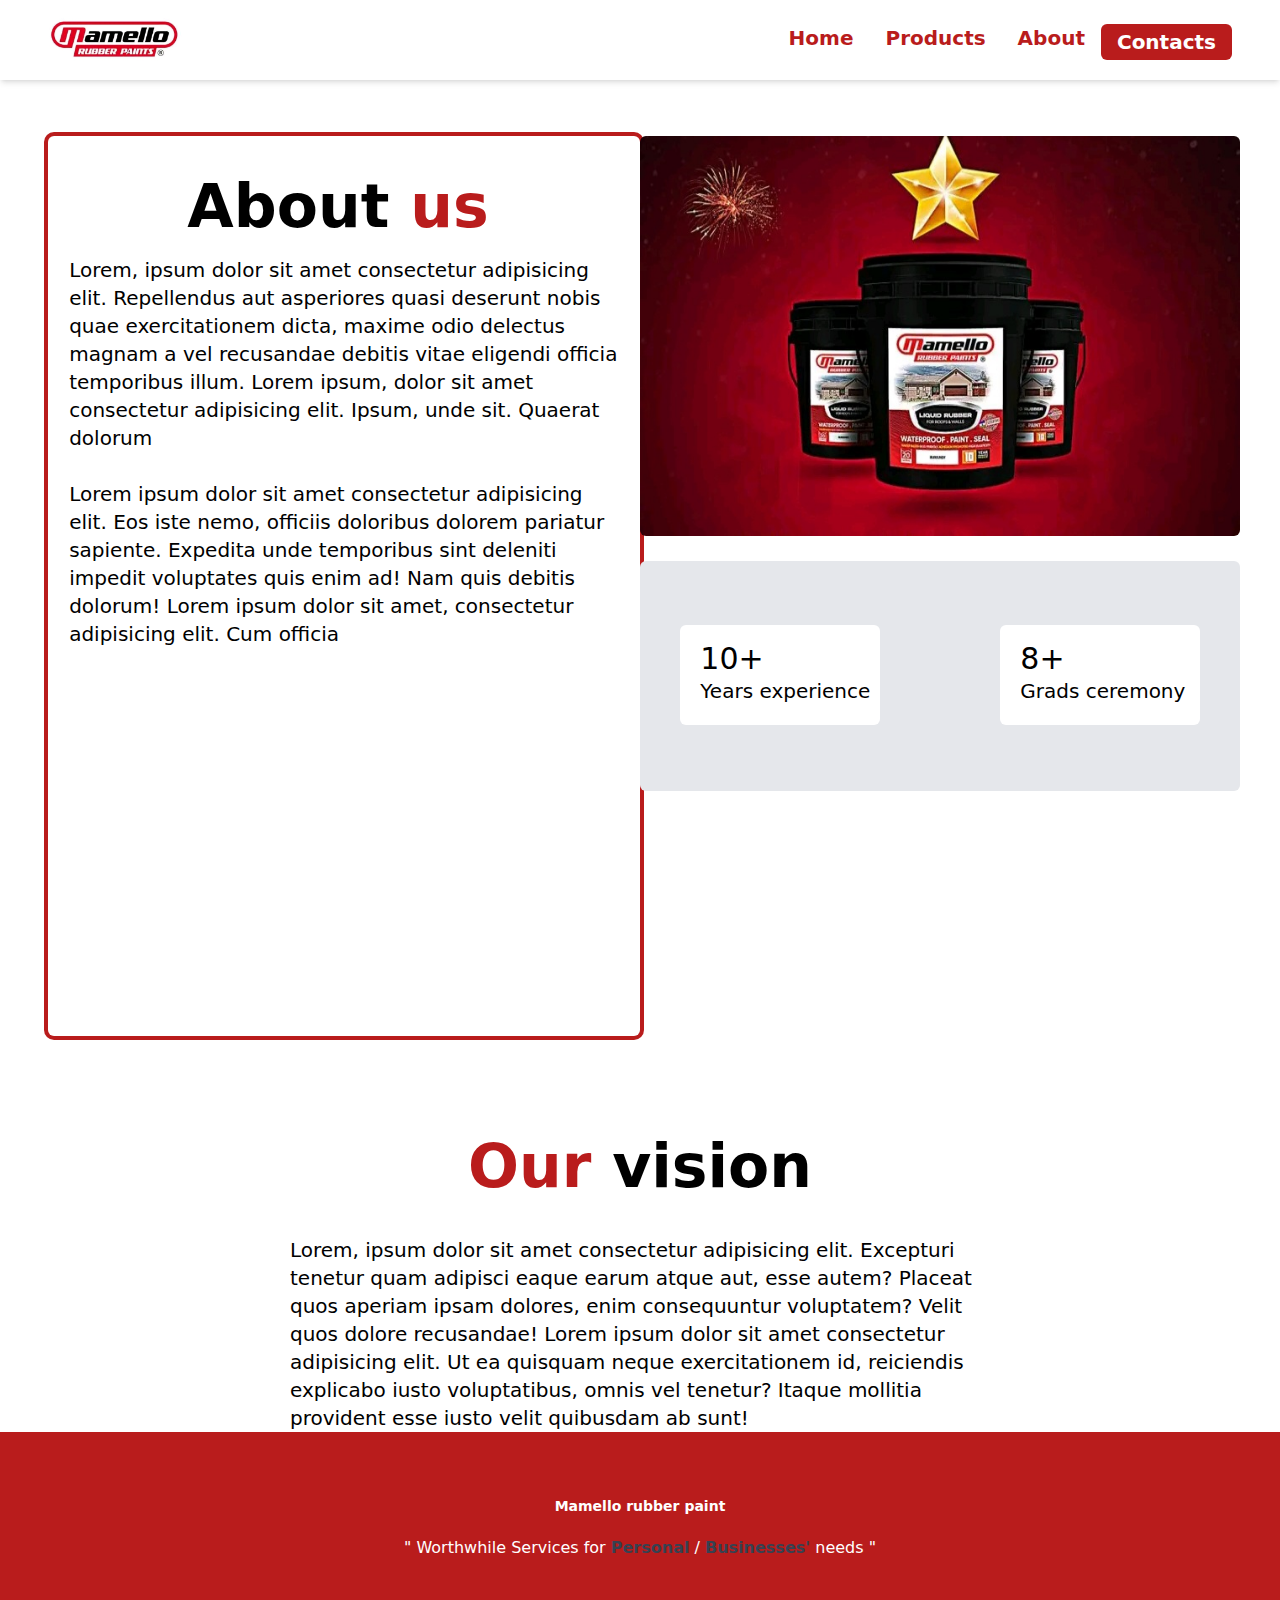
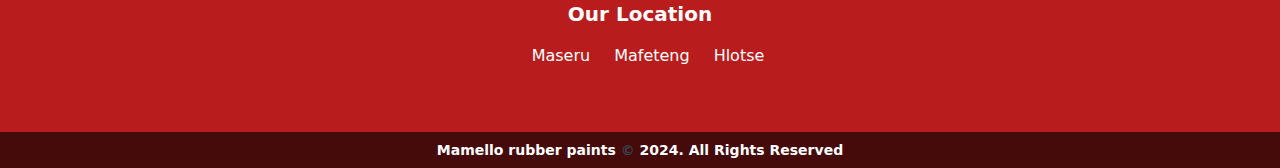
<file: prod/about.html>
<!DOCTYPE html>
<html lang="en">
<head>
  <meta charset="UTF-8">
  <meta name="viewport" content="width=device-width, initial-scale=1.0">
  <title>About us</title>

  <link rel="stylesheet" href="output.css">

</head>
<body>
  <header>
    <nav class="h-[80px] shadow-md">
      <div class="flex justify-end mr-9 lg:hidden">
        <button id="hamburger" class="top-0 left-0">
          <svg xmlns="http://www.w3.org/2000/svg" fill="none" viewBox="0 0 24 24" stroke-width="1.5" stroke="currentColor"
            class="w-8 h-8 mt-2 ml-[60%] stroke-red-600
            md:w-10 md:h-10 md:mt-2 md:ml-[680px] md:stroke-red-600
            lg:w-10 lg:h-10 lg:mt-2 lg:ml-64 lg:stroke-red-600">
            <path stroke-linecap="round" stroke-linejoin="round"
            d="M3.75 12h16.5m-16.5 3.75h16.5M3.75 19.5h16.5M5.625 4.5h12.75a1.875 1.875 0 010 3.75H5.625a1.875 1.875 0 010-3.75z" />
          </svg>
        </button>

      </div>
      <div class="w-40 h-20 absolute left-10 top-1" >
        <img src="img/nav.jpg" alt="">
      </div>
      <div class="hidden absolute-left-12 top-6
      md:hidden md:absolute md:right-12 md:top-6
      lg:flex lg:absolute lg:right-12 lg:top-6">
        <a class="text-xl text-red-700 font-semibold px-4" href="index.html">Home</a>
        <a class="text-xl text-red-700 font-semibold px-4" href="product.html">Products</a>
        <a class="text-xl text-red-700 font-semibold px-4" href="about.html">About</a>
        <a class="text-xl text-white bg-red-700 font-semibold px-4 py-1 rounded-md" href="contact.html">Contacts</a>
      </div>
      
    </nav>
    <div id="mobile-menu" class="hidden bg-white h-fit w-full md:w-[400px] mt-4 mb-4 ml-4 relative">
      <a href="index.html" class="block text-base font-semibold text-red-700 animation-slide">Home</a>
      <a href="product.html" class="block text-base font-semibold text-red-700 animation-slide">Our Products</a>
      <a href="about.html" class="block text-base font-semibold text-red-700 animation-slide">About us</a>
      <a href="contact.html" class="block text-base font-semibold text-red-700 animation-slide">Contact us</a>
    </div>

    <script>
      const hamburger = document.getElementById('hamburger');
      const mobileMenu = document.getElementById('mobile-menu');

      hamburger.addEventListener('click', () => {
        mobileMenu.classList.toggle('hidden');
        mobileMenu.classList.toggle('animation-slide');
      });

        const mobileLinks = document.querySelectorAll('#mobile-menu a');
        mobileLinks.forEach(link => {
          link.addEventListener('click', () => {
            mobileMenu.classList.add('hidden');
            mobileMenu.classList.remove('animation-slide');
          });
        });
    </script>
  </header>
<main>
  <section>
    <div class="flex justify-center mt-14
    md:flex md:justify-center md:mt-14
    lg:flex lg:justify-between lg:mt-14
    xl:flex xl:justify-between xl:mt-14">
      <div class="ring-4 ring-red-700 w-[300px] h-screen ml-0 mb-5 rounded-md
      md:ring-4 md:ring-red-700 md:w-[600px] md:h-screen md:ml-0 md:mb-5 md:rounded-md
      lg:ring-4 lg:ring-red-700 lg:w-[600px] lg:h-screen lg:ml-12 lg:mb-5 lg:rounded-md
      xl:ring-4 xl:ring-red-700 xl:w-[600px] xl:h-screen xl:ml-12 xl:mb-5 xl:rounded-md">
        <h1 class="text-3xl font-semibold w-[280px] mt-10 text-center
        md:text-5xl md:font-semibold md:w-[580px] md:mt-10 md:text-center
        lg:text-6xl lg:font-semibold lg:w-[580px] lg:mt-10 lg:text-center
        xl:text-6xl xl:font-semibold xl:w-[580px] xl:mt-10 xl:text-center">About <span class="text-red-700">us</span></h1>
        <p class="text-base w-[250px] mt-5 mx-auto
        md:text-xl md:w-[550px] md:mt-5 md:mx-auto
        lg:text-xl lg:w-[550px] lg:mt-5 lg:mx-auto
        xl:text-xl xl:w-[550px] xl:mt-5 xl:mx-auto">Lorem, ipsum dolor sit amet consectetur adipisicing elit. Repellendus aut asperiores quasi deserunt nobis quae exercitationem dicta, maxime odio delectus magnam a vel recusandae debitis vitae eligendi officia temporibus illum. Lorem ipsum, dolor sit amet consectetur adipisicing elit. Ipsum, unde sit. Quaerat dolorum <br> <br> Lorem ipsum dolor sit amet consectetur adipisicing elit. Eos iste nemo, officiis doloribus dolorem pariatur sapiente. Expedita unde temporibus sint deleniti impedit voluptates quis enim ad! Nam quis debitis dolorum! Lorem ipsum dolor sit amet, consectetur adipisicing elit. Cum officia</p>
      </div>
      <div class="hidden
      md:hidden
      lg:block">
        <img class="h-[400px] w-[600px] rounded-md mr-12" src="img/hero.jpg" alt="">
        <div class="flex justify-between px-10 py-16 h-[230px] w-[600px] rounded-md mt-[25px] bg-gray-200">
          <div class="w-[200px] h-[100px] bg-white rounded-md">
            <h1 class="text-3xl ml-5 mt-4">10+</h1>
            <h2 class="text-xl ml-5">Years experience</h2>
          </div>
          <div class="w-[200px] h-[100px] bg-white rounded-md">
            <h1 class="text-3xl ml-5 mt-4">8+</h1>
            <h2 class="text-xl ml-5">Grads ceremony</h2>
          </div>
        </div>
      </div>
    </div>
  </section>
  <section>
    <div>
      <h1 class="text-3xl font-extrabold mt-20 text-center
      md:text-5xl md:font-extrabold md:mt-20 md:text-center
      lg:text-6xl lg:font-extrabold lg:mt-20 lg:text-center
      xl:text-6xl xl:font-extrabold xl:mt-20 xl:text-center"><span class="text-red-700">Our</span> vision</h1>
      <div class="flex justify-center">
        <p class="w-[300px] text-base mt-10
        md:w-[600px] md:text-xl md:mt-10
        lg:w-[700px] lg:text-xl lg:mt-10
        xl:w-[700px] xl:text-xl xl:mt-10">Lorem, ipsum dolor sit amet consectetur adipisicing elit. Excepturi tenetur quam adipisci eaque earum atque aut, esse autem? Placeat quos aperiam ipsam dolores, enim consequuntur voluptatem? Velit quos dolore recusandae! Lorem ipsum dolor sit amet consectetur adipisicing elit. Ut ea quisquam neque exercitationem id, reiciendis explicabo iusto voluptatibus, omnis vel tenetur? Itaque mollitia provident esse iusto velit quibusdam ab sunt!</p>
      </div> 
    </div>
  </section>
</main>
<footer>
  <section class="bg-red-700">
    <article class="max-w-[1000px] mx-auto py-16">
      <div class="flex flex-col items-center">
        <div class="flex space-x-4 items-center">
          

          <p class="text-sm font-semibold text-white">Mamello rubber paint</p>
        </div>
      </div>

      <div class="mt-5 text-center">
        <p class="text-white">
          &quot; Worthwhile Services for
          <span class="text-gray-700 font-semibold">Personal</span> /
          <span class="text-gray-700 font-semibold">Businesses'</span>
          needs &quot;
        </p>
      </div>

      <div class="mt-10 flex flex-col space-x-4 items-center">
        <h1 class="text-xl font-semibold mb-4 text-white">Our Location</h1>

        <ul class="flex space-x-6">
          <li
            class="">
            <h1 class="text-white">Maseru</h1>
          </li>
          <li
            class="">
            <h1 class="text-white">Mafeteng</h1>
          </li>
          <li
            class="">
            <h1 class="text-white">Hlotse</h1>
          </li>
        </ul>
      </div>
    </article>

    <article class="bg-red-950 p-2">
      <p class="text-center text-white font-semibold text-sm">
        Mamello rubber paints <span class="text-gray-700">&copy;</span>
        <span class="year">2024</span>. <span>All Rights Reserved</span>
      </p>
    </article>
  </section>
</footer>
  
</body>
</html>
</file>
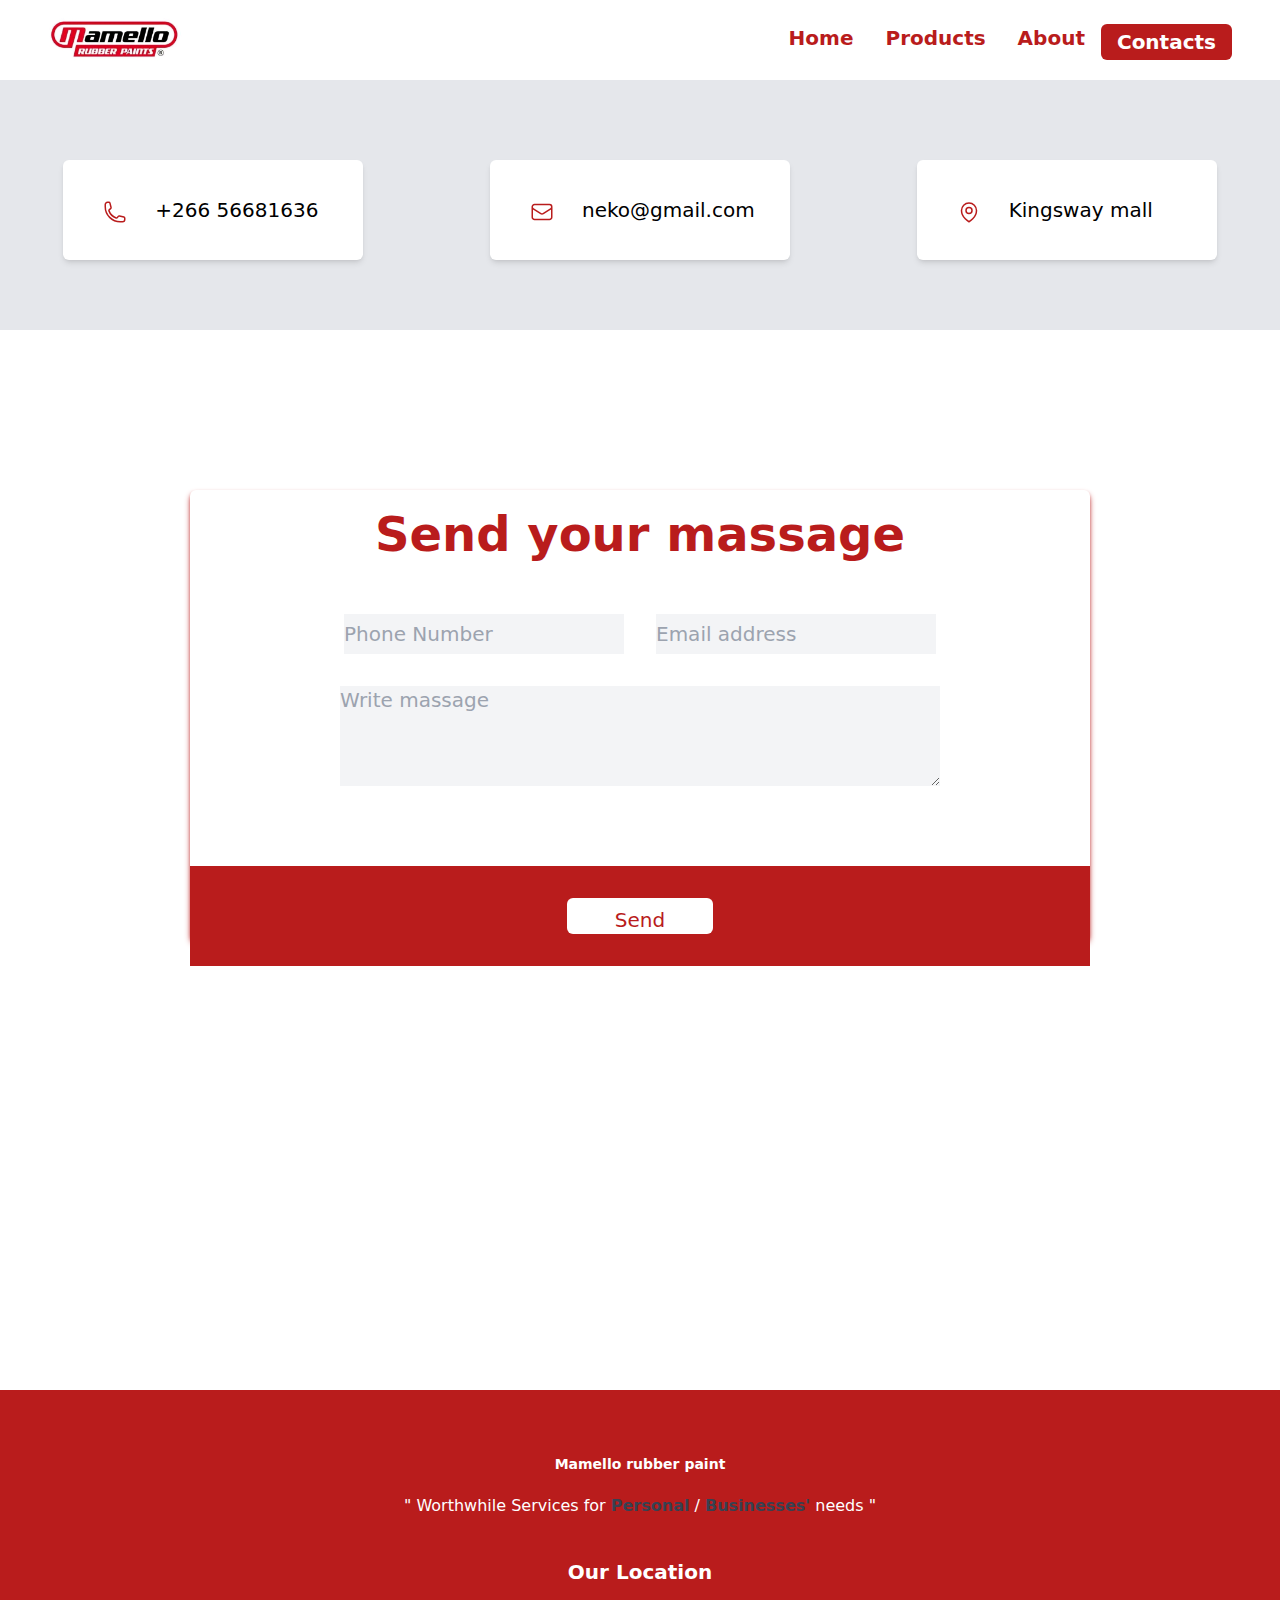
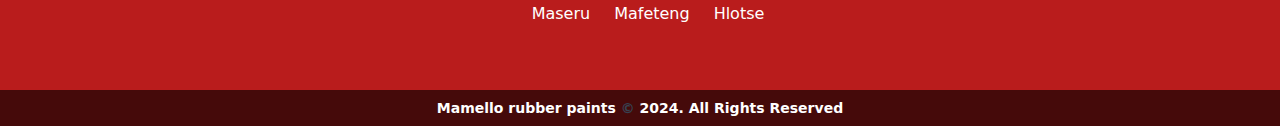
<file: prod/contact.html>
<!DOCTYPE html>
<html lang="en">
<head>
  <meta charset="UTF-8">
  <meta name="viewport" content="width=device-width, initial-scale=1.0">
  <title>Contacts</title>

  <link rel="stylesheet" href="output.css" />

</head>
<body>
  <header>
    <nav class="h-[80px] shadow-md">
      <div class="flex justify-end mr-9 lg:hidden">
        <button id="hamburger" class="top-0 left-0">
          <svg xmlns="http://www.w3.org/2000/svg" fill="none" viewBox="0 0 24 24" stroke-width="1.5" stroke="currentColor"
            class="w-8 h-8 mt-2 ml-[60%] stroke-red-600
            md:w-10 md:h-10 md:mt-2 md:ml-[680px] md:stroke-red-600
            lg:w-10 lg:h-10 lg:mt-2 lg:ml-64 lg:stroke-red-600">
            <path stroke-linecap="round" stroke-linejoin="round"
            d="M3.75 12h16.5m-16.5 3.75h16.5M3.75 19.5h16.5M5.625 4.5h12.75a1.875 1.875 0 010 3.75H5.625a1.875 1.875 0 010-3.75z" />
          </svg>
        </button>

      </div>
      <div class="w-40 h-20 absolute left-10 top-1" >
        <img src="img/nav.jpg" alt="">
      </div>
      <div class="hidden absolute-left-12 top-6
      md:hidden md:absolute md:right-12 md:top-6
      lg:flex lg:absolute lg:right-12 lg:top-6">
        <a class="text-xl text-red-700 font-semibold px-4" href="index.html">Home</a>
        <a class="text-xl text-red-700 font-semibold px-4" href="product.html">Products</a>
        <a class="text-xl text-red-700 font-semibold px-4" href="about.html">About</a>
        <a class="text-xl text-white bg-red-700 font-semibold px-4 py-1 rounded-md" href="contact.html">Contacts</a>
      </div>
      
    </nav>
    <div id="mobile-menu" class="hidden bg-white h-fit w-full md:w-[400px] mt-4 mb-4 ml-4 relative">
      <a href="index.html" class="block text-base font-semibold text-red-700 animation-slide">Home</a>
      <a href="product.html" class="block text-base font-semibold text-red-700 animation-slide">Our Products</a>
      <a href="about.html" class="block text-base font-semibold text-red-700 animation-slide">About us</a>
      <a href="contact.html" class="block text-base font-semibold text-red-700 animation-slide">Contact us</a>
    </div>

    <script>
      const hamburger = document.getElementById('hamburger');
      const mobileMenu = document.getElementById('mobile-menu');

      hamburger.addEventListener('click', () => {
        mobileMenu.classList.toggle('hidden');
        mobileMenu.classList.toggle('animation-slide');
      });

        const mobileLinks = document.querySelectorAll('#mobile-menu a');
        mobileLinks.forEach(link => {
          link.addEventListener('click', () => {
            mobileMenu.classList.add('hidden');
            mobileMenu.classList.remove('animation-slide');
          });
        });
    </script>
  </header>
  <main>
    <section>
      <div class="block justify-between h-fit w-full bg-gray-200 px-0 py-20 space-y-10
      md:block md:justify-between md:h-fit md:w-full md:bg-gray-200 md:px-0 md:py-20 md:space-y-10
      lg:flex lg:justify-between lg:h-[250px] lg:w-full lg:bg-gray-200 lg:px-0 lg:py-20 lg:space-y-0
      xl:flex xl:justify-between xl:h-[250px] xl:w-full xl:bg-gray-200 xl:px-0 xl:py-20 xl:space-y-0">
        <div class="flex h-[100px] w-[300px] mx-auto bg-white rounded-md shadow-md">
          <svg xmlns="http://www.w3.org/2000/svg" fill="none" viewBox="0 0 24 24" stroke-width="1.5" stroke="currentColor"
            class="w-6 h-6 mt-10 ml-10 stroke-red-700">
            <path stroke-linecap="round" stroke-linejoin="round"
            d="M2.25 6.75c0 8.284 6.716 15 15 15h2.25a2.25 2.25 0 002.25-2.25v-1.372c0-.516-.351-.966-.852-1.091l-4.423-1.106c-.44-.11-.902.055-1.173.417l-.97 1.293c-.282.376-.769.542-1.21.38a12.035 12.035 0 01-7.143-7.143c-.162-.441.004-.928.38-1.21l1.293-.97c.363-.271.527-.734.417-1.173L6.963 3.102a1.125 1.125 0 00-1.091-.852H4.5A2.25 2.25 0 002.25 4.5v2.25z" />
          </svg>
          <h1 class="mt-9 ml-7 text-xl">+266 56681636</h1>
        </div>
        <div class="flex h-[100px] w-[300px] mx-auto bg-white rounded-md shadow-md">
          <svg xmlns="http://www.w3.org/2000/svg" fill="none" viewBox="0 0 24 24" stroke-width="1.5" stroke="currentColor"
            class="w-6 h-6 mt-10 ml-10 stroke-red-700">
            <path stroke-linecap="round" stroke-linejoin="round"
            d="M21.75 6.75v10.5a2.25 2.25 0 01-2.25 2.25h-15a2.25 2.25 0 01-2.25-2.25V6.75m19.5 0A2.25 2.25 0 0019.5 4.5h-15a2.25 2.25 0 00-2.25 2.25m19.5 0v.243a2.25 2.25 0 01-1.07 1.916l-7.5 4.615a2.25 2.25 0 01-2.36 0L3.32 8.91a2.25 2.25 0 01-1.07-1.916V6.75" />
          </svg>
          <h1 class="mt-9 ml-7 text-xl">neko@gmail.com</h1>
        </div>
        <div class="flex h-[100px] w-[300px] mx-auto bg-white rounded-md shadow-md">
          <svg xmlns="http://www.w3.org/2000/svg" fill="none" viewBox="0 0 24 24" stroke-width="1.5" stroke="currentColor"
            class="w-6 h-6 mt-10 ml-10 stroke-red-700">
          <path stroke-linecap="round" stroke-linejoin="round" d="M15 10.5a3 3 0 11-6 0 3 3 0 016 0z" />
          <path stroke-linecap="round" stroke-linejoin="round"
          d="M19.5 10.5c0 7.142-7.5 11.25-7.5 11.25S4.5 17.642 4.5 10.5a7.5 7.5 0 1115 0z" />
        </svg>
        <h1 class="mt-9 ml-7 text-xl">Kingsway mall</h1>
        </div>
      </div>
    </section>
    <section class="h-fit
    md:h-screen
    lg:h-screen
    xl:h-screen">
      <form class="w-[300px] h-[450px] bg-white mx-auto mt-10 mb-16 rounded-md shadow-red-700 shadow-md      
      md:w-[600px] md:h-[450px] md:bg-white md:mx-auto md:my-40 md:mb-16 md:rounded-md md:shadow-red-700 md:shadow-md
      lg:w-[900px] lg:h-[450px] lg:bg-white lg:mx-auto lg:my-40 lg:mb-16 lg:rounded-md lg:shadow-red-700 lg:shadow-md
      xl:w-[900px] xl:h-[450px] xl:bg-white xl:mx-auto xl:my-40 xl:mb-16 xl:rounded-md xl:shadow-red-700 xl:shadow-md" action="#" method="post">
        <h1 class="text-2xl text-red-700 text-center font-extrabold pt-5
        md:text-3xl md:text-red-700 md:text-center md:font-extrabold md:pt-5
        lg:text-5xl lg:text-red-700 lg:text-center lg:font-extrabold lg:pt-5
        xl:text-5xl xl:text-red-700 xl:text-center xl:font-extrabold xl:pt-5">Send your massage</h1>
        <div class="block mx-auto justify-center space-x-0 mt-14 space-y-10
        md:flex md:mx-32 md:justify-center md:space-x-8 md:mt-14 md:space-y-0
        lg:flex lg:mx-32 lg:justify-center lg:space-x-8 lg:mt-14 lg:space-y-0
        xl:flex xl:mx-32 xl:justify-center xl:space-x-8 xl:mt-14 xl:space-y-0">
          <div class="flex justify-center">
            <input class="w-[280px] h-[40px] mx-auto bg-gray-100 text-xl" placeholder="Phone Number" type="text">
          </div>
          <div class="flex justify-center">
            <input class="w-[280px] h-[40px] mx-auto bg-gray-100 text-xl" placeholder="Email address" type="text">
          </div> 
        </div>
        <div class="flex justify-center">
          <textarea class="w-[600px] h-[100px] bg-gray-100 text-xl mt-8 mx-8" placeholder="Write massage" name="" id="" cols="30" rows="10"></textarea>
        </div>
        <div class="w-full h-[100px] bg-red-700  py-8 mt-20 flex justify-center">
          <a class="px-12 py-2 bg-white text-xl text-red-700 mx-[365px] rounded-md" href="#">Send</a>
        </div>
      </form>
    </section>
  </main>

  <footer>
    <section class="bg-red-700">
      <article class="max-w-[1000px] mx-auto py-16">
        <div class="flex flex-col items-center">
          <div class="flex space-x-4 items-center">
            

            <p class="text-sm font-semibold text-white">Mamello rubber paint</p>
          </div>
        </div>

        <div class="mt-5 text-center">
          <p class="text-white">
            &quot; Worthwhile Services for
            <span class="text-gray-700 font-semibold">Personal</span> /
            <span class="text-gray-700 font-semibold">Businesses'</span>
            needs &quot;
          </p>
        </div>

        <div class="mt-10 flex flex-col space-x-4 items-center">
          <h1 class="text-xl font-semibold mb-4 text-white">Our Location</h1>

          <ul class="flex space-x-6">
            <li
              class="">
              <h1 class="text-white">Maseru</h1>
            </li>
            <li
              class="">
              <h1 class="text-white">Mafeteng</h1>
            </li>
            <li
              class="">
              <h1 class="text-white">Hlotse</h1>
            </li>
          </ul>
        </div>
      </article>

      <article class="bg-red-950 p-2">
        <p class="text-center text-white font-semibold text-sm">
          Mamello rubber paints <span class="text-gray-700">&copy;</span>
          <span class="year">2024</span>. <span>All Rights Reserved</span>
        </p>
      </article>
    </section>
  </footer>
  
</body>
</html>
</file>
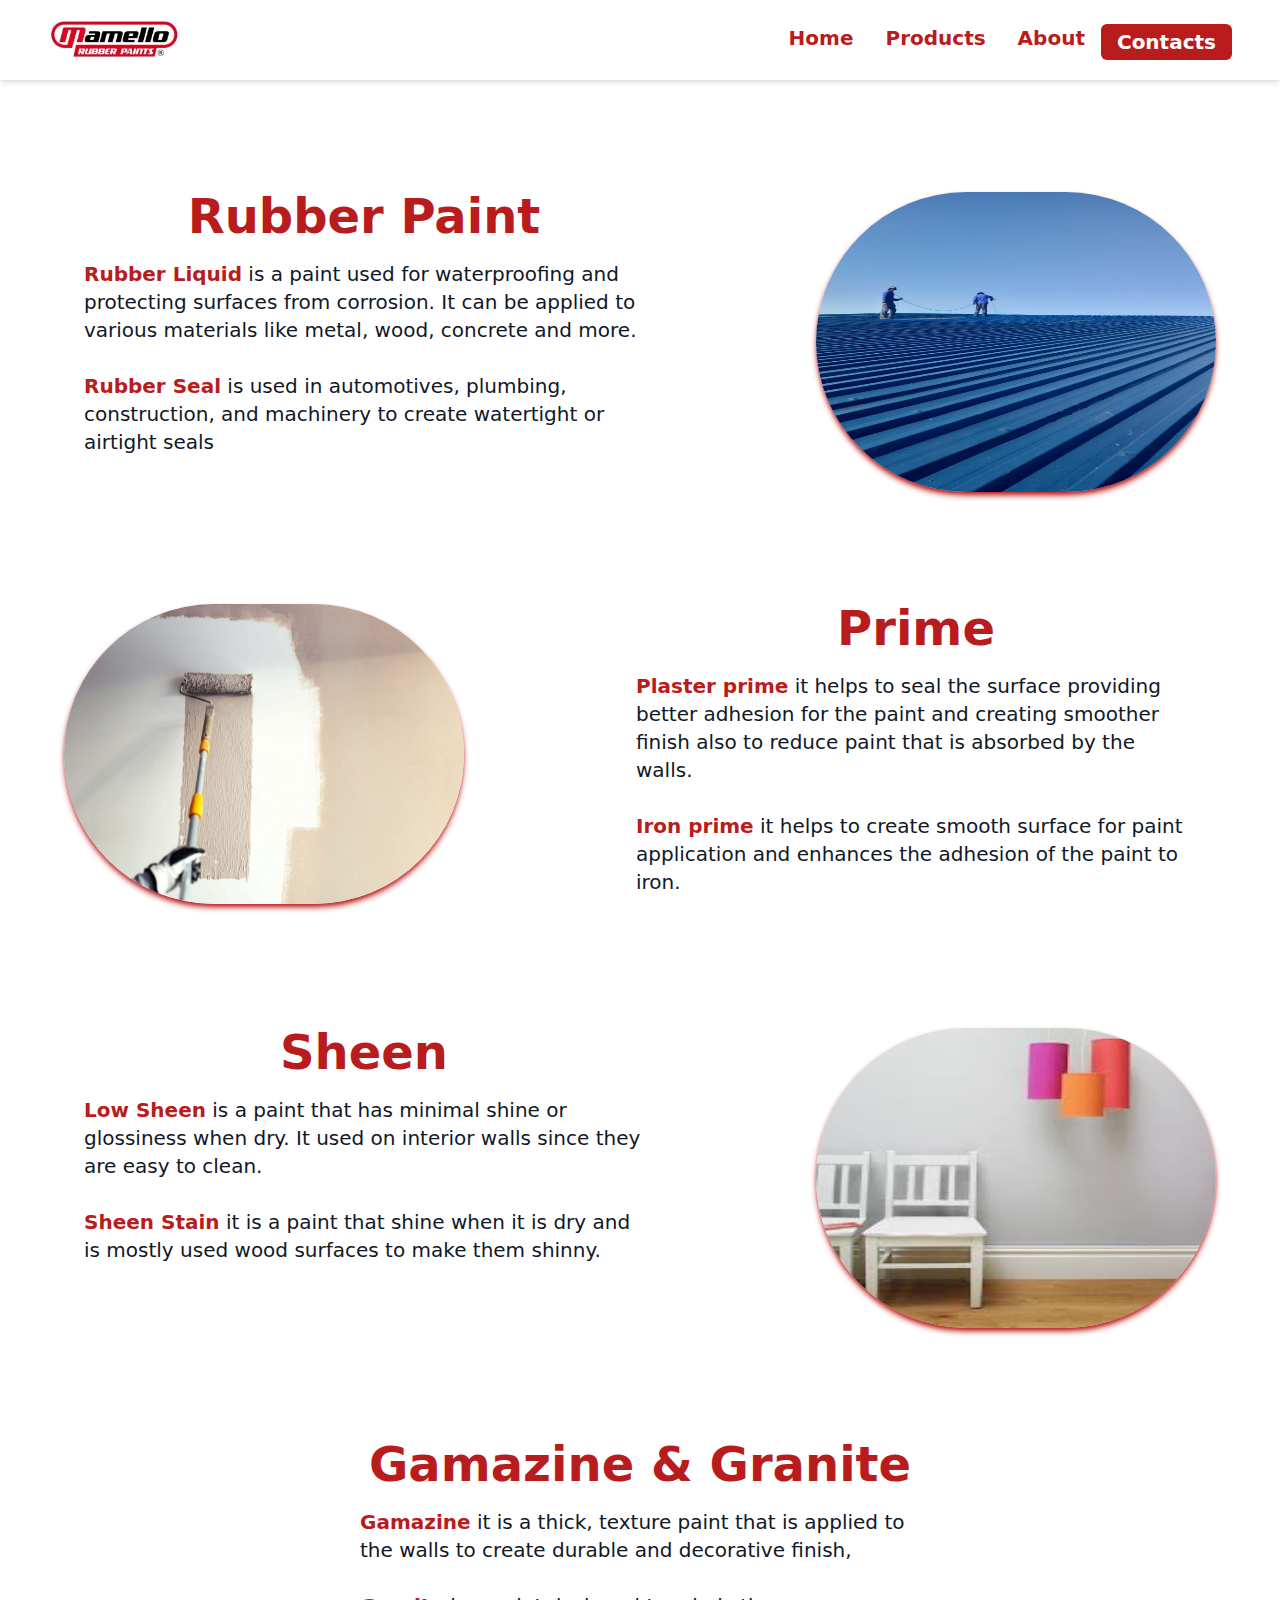
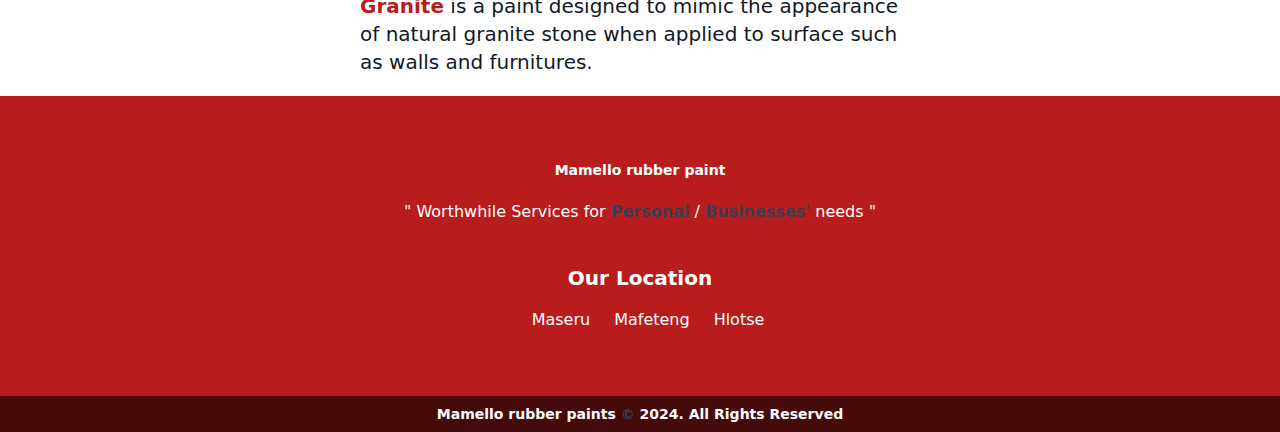
<file: prod/product.html>
<!DOCTYPE html>
<html lang="en">
<head>
  <meta charset="UTF-8">
  <meta name="viewport" content="width=device-width, initial-scale=1.0">
  <title>Products</title>

  <link rel="stylesheet" href="output.css" />

</head>
<body>
  <header>
    <nav class="h-[80px] shadow-md">
      <div class="flex justify-end mr-9 lg:hidden">
        <button id="hamburger" class="top-0 left-0">
          <svg xmlns="http://www.w3.org/2000/svg" fill="none" viewBox="0 0 24 24" stroke-width="1.5" stroke="currentColor"
            class="w-8 h-8 mt-2 ml-[60%] stroke-red-600
            md:w-10 md:h-10 md:mt-2 md:ml-[680px] md:stroke-red-600
            lg:w-10 lg:h-10 lg:mt-2 lg:ml-64 lg:stroke-red-600">
            <path stroke-linecap="round" stroke-linejoin="round"
            d="M3.75 12h16.5m-16.5 3.75h16.5M3.75 19.5h16.5M5.625 4.5h12.75a1.875 1.875 0 010 3.75H5.625a1.875 1.875 0 010-3.75z" />
          </svg>
        </button>

      </div>
      <div class="w-40 h-20 absolute left-10 top-1" >
        <img src="img/nav.jpg" alt="">
      </div>
      <div class="hidden absolute-left-12 top-6
      md:hidden md:absolute md:right-12 md:top-6
      lg:flex lg:absolute lg:right-12 lg:top-6">
        <a class="text-xl text-red-700 font-semibold px-4" href="index.html">Home</a>
        <a class="text-xl text-red-700 font-semibold px-4" href="product.html">Products</a>
        <a class="text-xl text-red-700 font-semibold px-4" href="about.html">About</a>
        <a class="text-xl text-white bg-red-700 font-semibold px-4 py-1 rounded-md" href="contact.html">Contacts</a>
      </div>
      
    </nav>
    <div id="mobile-menu" class="hidden bg-white h-fit w-full md:w-[400px] mt-4 mb-4 ml-4 relative">
      <a href="index.html" class="block text-base font-semibold text-red-700 animation-slide">Home</a>
      <a href="#" class="block text-base font-semibold text-red-700 animation-slide">Our Products</a>
      <a href="#" class="block text-base font-semibold text-red-700 animation-slide">About us</a>
      <a href="contact.html" class="block text-base font-semibold text-red-700 animation-slide">Contact us</a>
    </div>

    <script>
      const hamburger = document.getElementById('hamburger');
      const mobileMenu = document.getElementById('mobile-menu');

      hamburger.addEventListener('click', () => {
        mobileMenu.classList.toggle('hidden');
        mobileMenu.classList.toggle('animation-slide');
      });

        const mobileLinks = document.querySelectorAll('#mobile-menu a');
        mobileLinks.forEach(link => {
          link.addEventListener('click', () => {
            mobileMenu.classList.add('hidden');
            mobileMenu.classList.remove('animation-slide');
          });
        });
    </script>
  </header>
  <main>
    <section>
      <div class="md:flex md:justify-between md:mx-16 md:mt-28
      lg:flex lg:justify-between lg:mx-16 lg:mt-28
      xl:flex xl:justify-between xl:mx-16 xl:mt-28">
        <div class="md:w-[500px]
        lg:w-[600px]
        xl:w-[600px]">
          <h1 class="text-3xl text-red-700 text-center font-semibold
          md:text-3xl md:text-red-700 md:text-center md:font-semibold
          lg:text-5xl lg:text-red-700 lg:text-center lg:font-semibold
          xl:text-5xl xl:text-red-700 xl:text-center xl:font-semibold">Rubber Paint</h1>
          <p class="text-base text-gray-900 mx-5 my-5
          lg:text-xl lg:text-gray-900 lg:mx-5 lg:my-5
          xl:text-xl xl:text-gray-900 xl:mx-5 xl:my-5"><span class="text-red-700 font-semibold">Rubber Liquid</span> is a paint used for waterproofing and protecting surfaces from corrosion. It can be applied to various materials like metal, wood, concrete and more. <br><br><span class="text-red-700 font-semibold">Rubber Seal</span> is used in automotives, plumbing, construction, and machinery to create watertight or airtight seals</p>
        </div>
        <div>
          <img class="hidden
          md:block md:h-[250px] md:w-[300px] md:shadow-md md:shadow-red-700 md:rounded-full md:my-7
          lg:block lg:h-[300px] lg:w-[400px] lg:shadow-md lg:shadow-red-700 lg:rounded-r-full lg:my-0
          xl:block xl:h-[300px] xl:w-[400px] xl:shadow-md xl:shadow-red-700 xl:rounded-r-full xl:my-0" src="img/rubber.jpg" alt="">
        </div>
      </div>
      <div class="md:flex md:justify-between md:mx-16 md:mt-28
      lg:flex lg:justify-between lg:mx-16 lg:mt-28
      xl:flex xl:justify-between xl:mx-16 xl:mt-28">
        <div>
          <img class="hidden
          md:block md:h-[250px] md:w-[300px] md:shadow-md md:shadow-red-700 md:rounded-full md:my-7
          lg:block lg:h-[300px] lg:w-[400px] lg:shadow-md lg:shadow-red-700 lg:rounded-r-full lg:my-0
          xl:block xl:h-[300px] xl:w-[400px] xl:shadow-md xl:shadow-red-700 xl:rounded-r-full xl:my-0" src="img/prime.jpg">
        </div>
        <div class="md:w-[500px]
        lg:w-[600px]
        xl:w-[600px]">
          <h1 class="text-3xl text-red-700 text-center font-semibold
          md:text-3xl md:text-red-700 md:text-center md:font-semibold
          lg:text-5xl lg:text-red-700 lg:text-center lg:font-semibold
          xl:text-5xl xl:text-red-700 xl:text-center xl:font-semibold">Prime</h1>
          <p class="text-base text-gray-900 mx-5 my-5
          md:text-base md:text-gray-900 md:mx-5 md:my-5
          lg:text-xl lg:text-gray-900 lg:mx-5 lg:my-5
          xl:text-xl xl:text-gray-900 xl:mx-5 xl:my-5"><span class="text-red-700 font-semibold">Plaster prime</span> it helps to seal the surface providing better adhesion for the paint and creating smoother finish also to reduce paint that is absorbed by the walls. <br><br><span class="text-red-700 font-semibold">Iron prime</span> it helps to create smooth surface for paint application and enhances the adhesion of the paint to iron.</p>
        </div>
      </div>
      <div class="md:flex md:justify-between md:mx-16 md:mt-28
      lg:flex lg:justify-between lg:mx-16 lg:mt-28
      xl:flex xl:justify-between xl:mx-16 xl:mt-28">
        <div class="md:w-[500px]
        lg:w-[600px]
        xl:w-[600px]">
          <h1 class="text-3xl text-red-700 text-center font-semibold
          md:text-3xl md:text-red-700 md:text-center md:font-semibold
          lg:text-5xl lg:text-red-700 lg:text-center lg:font-semibold
          xl:text-5xl xl:text-red-700 xl:text-center xl:font-semibold">Sheen</h1>
          <p class="text-base text-gray-900 mx-5 my-5
          lg:text-xl lg:text-gray-900 lg:mx-5 lg:my-5
          xl:text-xl xl:text-gray-900 xl:mx-5 xl:my-5"><span class="text-red-700 font-semibold">Low Sheen</span> is a paint that has minimal shine or glossiness when dry. It used on interior walls since they are easy to clean. <br><br><span class="text-red-700 font-semibold">Sheen Stain</span> it is a paint that shine when it is dry and is mostly used wood surfaces to make them shinny.</p>
        </div>
        <div>
          <img class="hidden
          md:block md:h-[250px] md:w-[300px] md:shadow-md md:shadow-red-700 md:rounded-full md:my-7
          lg:block lg:h-[300px] lg:w-[400px] lg:shadow-md lg:shadow-red-700 lg:rounded-r-full lg:my-0
          xl:block xl:h-[300px] xl:w-[400px] xl:shadow-md xl:shadow-red-700 xl:rounded-r-full xl:my-0" src="img/sheen.jpeg" alt="">
        </div>
      </div>
      <div>
        <div class="md:w-[500px] md:mt-28 md:mx-auto
        lg:w-[600px] lg:mt-28 lg:mx-auto
        xl:w-[600px] xl:mt-28 xl:mx-auto">
          <h1 class="text-3xl text-red-700 text-center font-semibold
          md:text-3xl md:text-red-700 md:text-center md:font-semibold
          lg:text-5xl lg:text-red-700 lg:text-center lg:font-semibold
          xl:text-5xl xl:text-red-700 xl:text-center xl:font-semibold">Gamazine & Granite</h1>
          <p class="text-base text-gray-900 mx-5 my-5
          md:text-base md:text-gray-900 md:mx-5 md:my-5
          lg:text-xl lg:text-gray-900 lg:mx-5 lg:my-5
          xl:text-xl xl:text-gray-900 xl:mx-5 xl:my-5"><span class="text-red-700 font-semibold">Gamazine</span> it is a thick, texture paint that is applied to the walls to create durable and decorative finish, <br><br><span class="text-red-700 font-semibold">Granite</span> is a paint designed to mimic the appearance of natural granite stone when applied to surface such as walls and furnitures.</p>
        </div>
      </div>
    </section>
  </main>
  <footer>
    <section class="bg-red-700">
      <article class="max-w-[1000px] mx-auto py-16">
        <div class="flex flex-col items-center">
          <div class="flex space-x-4 items-center">
            

            <p class="text-sm font-semibold text-white">Mamello rubber paint</p>
          </div>
        </div>

        <div class="mt-5 text-center">
          <p class="text-white">
            &quot; Worthwhile Services for
            <span class="text-gray-700 font-semibold">Personal</span> /
            <span class="text-gray-700 font-semibold">Businesses'</span>
            needs &quot;
          </p>
        </div>

        <div class="mt-10 flex flex-col space-x-4 items-center">
          <h1 class="text-xl font-semibold mb-4 text-white">Our Location</h1>

          <ul class="flex space-x-6">
            <li
              class="">
              <h1 class="text-white">Maseru</h1>
            </li>
            <li
              class="">
              <h1 class="text-white">Mafeteng</h1>
            </li>
            <li
              class="">
              <h1 class="text-white">Hlotse</h1>
            </li>
          </ul>
        </div>
      </article>

      <article class="bg-red-950 p-2">
        <p class="text-center text-white font-semibold text-sm">
          Mamello rubber paints <span class="text-gray-700">&copy;</span>
          <span class="year">2024</span>. <span>All Rights Reserved</span>
        </p>
      </article>
    </section>
  </footer>
  
</body>
</html>
</file>
<file: output.css>
/*
! tailwindcss v3.4.3 | MIT License | https://tailwindcss.com
*/

/*
1. Prevent padding and border from affecting element width. (https://github.com/mozdevs/cssremedy/issues/4)
2. Allow adding a border to an element by just adding a border-width. (https://github.com/tailwindcss/tailwindcss/pull/116)
*/

*,
::before,
::after {
  box-sizing: border-box;
  /* 1 */
  border-width: 0;
  /* 2 */
  border-style: solid;
  /* 2 */
  border-color: #e5e7eb;
  /* 2 */
}

::before,
::after {
  --tw-content: '';
}

/*
1. Use a consistent sensible line-height in all browsers.
2. Prevent adjustments of font size after orientation changes in iOS.
3. Use a more readable tab size.
4. Use the user's configured `sans` font-family by default.
5. Use the user's configured `sans` font-feature-settings by default.
6. Use the user's configured `sans` font-variation-settings by default.
7. Disable tap highlights on iOS
*/

html,
:host {
  line-height: 1.5;
  /* 1 */
  -webkit-text-size-adjust: 100%;
  /* 2 */
  -moz-tab-size: 4;
  /* 3 */
  -o-tab-size: 4;
     tab-size: 4;
  /* 3 */
  font-family: ui-sans-serif, system-ui, sans-serif, "Apple Color Emoji", "Segoe UI Emoji", "Segoe UI Symbol", "Noto Color Emoji";
  /* 4 */
  font-feature-settings: normal;
  /* 5 */
  font-variation-settings: normal;
  /* 6 */
  -webkit-tap-highlight-color: transparent;
  /* 7 */
}

/*
1. Remove the margin in all browsers.
2. Inherit line-height from `html` so users can set them as a class directly on the `html` element.
*/

body {
  margin: 0;
  /* 1 */
  line-height: inherit;
  /* 2 */
}

/*
1. Add the correct height in Firefox.
2. Correct the inheritance of border color in Firefox. (https://bugzilla.mozilla.org/show_bug.cgi?id=190655)
3. Ensure horizontal rules are visible by default.
*/

hr {
  height: 0;
  /* 1 */
  color: inherit;
  /* 2 */
  border-top-width: 1px;
  /* 3 */
}

/*
Add the correct text decoration in Chrome, Edge, and Safari.
*/

abbr:where([title]) {
  -webkit-text-decoration: underline dotted;
          text-decoration: underline dotted;
}

/*
Remove the default font size and weight for headings.
*/

h1,
h2,
h3,
h4,
h5,
h6 {
  font-size: inherit;
  font-weight: inherit;
}

/*
Reset links to optimize for opt-in styling instead of opt-out.
*/

a {
  color: inherit;
  text-decoration: inherit;
}

/*
Add the correct font weight in Edge and Safari.
*/

b,
strong {
  font-weight: bolder;
}

/*
1. Use the user's configured `mono` font-family by default.
2. Use the user's configured `mono` font-feature-settings by default.
3. Use the user's configured `mono` font-variation-settings by default.
4. Correct the odd `em` font sizing in all browsers.
*/

code,
kbd,
samp,
pre {
  font-family: ui-monospace, SFMono-Regular, Menlo, Monaco, Consolas, "Liberation Mono", "Courier New", monospace;
  /* 1 */
  font-feature-settings: normal;
  /* 2 */
  font-variation-settings: normal;
  /* 3 */
  font-size: 1em;
  /* 4 */
}

/*
Add the correct font size in all browsers.
*/

small {
  font-size: 80%;
}

/*
Prevent `sub` and `sup` elements from affecting the line height in all browsers.
*/

sub,
sup {
  font-size: 75%;
  line-height: 0;
  position: relative;
  vertical-align: baseline;
}

sub {
  bottom: -0.25em;
}

sup {
  top: -0.5em;
}

/*
1. Remove text indentation from table contents in Chrome and Safari. (https://bugs.chromium.org/p/chromium/issues/detail?id=999088, https://bugs.webkit.org/show_bug.cgi?id=201297)
2. Correct table border color inheritance in all Chrome and Safari. (https://bugs.chromium.org/p/chromium/issues/detail?id=935729, https://bugs.webkit.org/show_bug.cgi?id=195016)
3. Remove gaps between table borders by default.
*/

table {
  text-indent: 0;
  /* 1 */
  border-color: inherit;
  /* 2 */
  border-collapse: collapse;
  /* 3 */
}

/*
1. Change the font styles in all browsers.
2. Remove the margin in Firefox and Safari.
3. Remove default padding in all browsers.
*/

button,
input,
optgroup,
select,
textarea {
  font-family: inherit;
  /* 1 */
  font-feature-settings: inherit;
  /* 1 */
  font-variation-settings: inherit;
  /* 1 */
  font-size: 100%;
  /* 1 */
  font-weight: inherit;
  /* 1 */
  line-height: inherit;
  /* 1 */
  letter-spacing: inherit;
  /* 1 */
  color: inherit;
  /* 1 */
  margin: 0;
  /* 2 */
  padding: 0;
  /* 3 */
}

/*
Remove the inheritance of text transform in Edge and Firefox.
*/

button,
select {
  text-transform: none;
}

/*
1. Correct the inability to style clickable types in iOS and Safari.
2. Remove default button styles.
*/

button,
input:where([type='button']),
input:where([type='reset']),
input:where([type='submit']) {
  -webkit-appearance: button;
  /* 1 */
  background-color: transparent;
  /* 2 */
  background-image: none;
  /* 2 */
}

/*
Use the modern Firefox focus style for all focusable elements.
*/

:-moz-focusring {
  outline: auto;
}

/*
Remove the additional `:invalid` styles in Firefox. (https://github.com/mozilla/gecko-dev/blob/2f9eacd9d3d995c937b4251a5557d95d494c9be1/layout/style/res/forms.css#L728-L737)
*/

:-moz-ui-invalid {
  box-shadow: none;
}

/*
Add the correct vertical alignment in Chrome and Firefox.
*/

progress {
  vertical-align: baseline;
}

/*
Correct the cursor style of increment and decrement buttons in Safari.
*/

::-webkit-inner-spin-button,
::-webkit-outer-spin-button {
  height: auto;
}

/*
1. Correct the odd appearance in Chrome and Safari.
2. Correct the outline style in Safari.
*/

[type='search'] {
  -webkit-appearance: textfield;
  /* 1 */
  outline-offset: -2px;
  /* 2 */
}

/*
Remove the inner padding in Chrome and Safari on macOS.
*/

::-webkit-search-decoration {
  -webkit-appearance: none;
}

/*
1. Correct the inability to style clickable types in iOS and Safari.
2. Change font properties to `inherit` in Safari.
*/

::-webkit-file-upload-button {
  -webkit-appearance: button;
  /* 1 */
  font: inherit;
  /* 2 */
}

/*
Add the correct display in Chrome and Safari.
*/

summary {
  display: list-item;
}

/*
Removes the default spacing and border for appropriate elements.
*/

blockquote,
dl,
dd,
h1,
h2,
h3,
h4,
h5,
h6,
hr,
figure,
p,
pre {
  margin: 0;
}

fieldset {
  margin: 0;
  padding: 0;
}

legend {
  padding: 0;
}

ol,
ul,
menu {
  list-style: none;
  margin: 0;
  padding: 0;
}

/*
Reset default styling for dialogs.
*/

dialog {
  padding: 0;
}

/*
Prevent resizing textareas horizontally by default.
*/

textarea {
  resize: vertical;
}

/*
1. Reset the default placeholder opacity in Firefox. (https://github.com/tailwindlabs/tailwindcss/issues/3300)
2. Set the default placeholder color to the user's configured gray 400 color.
*/

input::-moz-placeholder, textarea::-moz-placeholder {
  opacity: 1;
  /* 1 */
  color: #9ca3af;
  /* 2 */
}

input::placeholder,
textarea::placeholder {
  opacity: 1;
  /* 1 */
  color: #9ca3af;
  /* 2 */
}

/*
Set the default cursor for buttons.
*/

button,
[role="button"] {
  cursor: pointer;
}

/*
Make sure disabled buttons don't get the pointer cursor.
*/

:disabled {
  cursor: default;
}

/*
1. Make replaced elements `display: block` by default. (https://github.com/mozdevs/cssremedy/issues/14)
2. Add `vertical-align: middle` to align replaced elements more sensibly by default. (https://github.com/jensimmons/cssremedy/issues/14#issuecomment-634934210)
   This can trigger a poorly considered lint error in some tools but is included by design.
*/

img,
svg,
video,
canvas,
audio,
iframe,
embed,
object {
  display: block;
  /* 1 */
  vertical-align: middle;
  /* 2 */
}

/*
Constrain images and videos to the parent width and preserve their intrinsic aspect ratio. (https://github.com/mozdevs/cssremedy/issues/14)
*/

img,
video {
  max-width: 100%;
  height: auto;
}

/* Make elements with the HTML hidden attribute stay hidden by default */

[hidden] {
  display: none;
}

*, ::before, ::after {
  --tw-border-spacing-x: 0;
  --tw-border-spacing-y: 0;
  --tw-translate-x: 0;
  --tw-translate-y: 0;
  --tw-rotate: 0;
  --tw-skew-x: 0;
  --tw-skew-y: 0;
  --tw-scale-x: 1;
  --tw-scale-y: 1;
  --tw-pan-x:  ;
  --tw-pan-y:  ;
  --tw-pinch-zoom:  ;
  --tw-scroll-snap-strictness: proximity;
  --tw-gradient-from-position:  ;
  --tw-gradient-via-position:  ;
  --tw-gradient-to-position:  ;
  --tw-ordinal:  ;
  --tw-slashed-zero:  ;
  --tw-numeric-figure:  ;
  --tw-numeric-spacing:  ;
  --tw-numeric-fraction:  ;
  --tw-ring-inset:  ;
  --tw-ring-offset-width: 0px;
  --tw-ring-offset-color: #fff;
  --tw-ring-color: rgb(59 130 246 / 0.5);
  --tw-ring-offset-shadow: 0 0 #0000;
  --tw-ring-shadow: 0 0 #0000;
  --tw-shadow: 0 0 #0000;
  --tw-shadow-colored: 0 0 #0000;
  --tw-blur:  ;
  --tw-brightness:  ;
  --tw-contrast:  ;
  --tw-grayscale:  ;
  --tw-hue-rotate:  ;
  --tw-invert:  ;
  --tw-saturate:  ;
  --tw-sepia:  ;
  --tw-drop-shadow:  ;
  --tw-backdrop-blur:  ;
  --tw-backdrop-brightness:  ;
  --tw-backdrop-contrast:  ;
  --tw-backdrop-grayscale:  ;
  --tw-backdrop-hue-rotate:  ;
  --tw-backdrop-invert:  ;
  --tw-backdrop-opacity:  ;
  --tw-backdrop-saturate:  ;
  --tw-backdrop-sepia:  ;
  --tw-contain-size:  ;
  --tw-contain-layout:  ;
  --tw-contain-paint:  ;
  --tw-contain-style:  ;
}

::backdrop {
  --tw-border-spacing-x: 0;
  --tw-border-spacing-y: 0;
  --tw-translate-x: 0;
  --tw-translate-y: 0;
  --tw-rotate: 0;
  --tw-skew-x: 0;
  --tw-skew-y: 0;
  --tw-scale-x: 1;
  --tw-scale-y: 1;
  --tw-pan-x:  ;
  --tw-pan-y:  ;
  --tw-pinch-zoom:  ;
  --tw-scroll-snap-strictness: proximity;
  --tw-gradient-from-position:  ;
  --tw-gradient-via-position:  ;
  --tw-gradient-to-position:  ;
  --tw-ordinal:  ;
  --tw-slashed-zero:  ;
  --tw-numeric-figure:  ;
  --tw-numeric-spacing:  ;
  --tw-numeric-fraction:  ;
  --tw-ring-inset:  ;
  --tw-ring-offset-width: 0px;
  --tw-ring-offset-color: #fff;
  --tw-ring-color: rgb(59 130 246 / 0.5);
  --tw-ring-offset-shadow: 0 0 #0000;
  --tw-ring-shadow: 0 0 #0000;
  --tw-shadow: 0 0 #0000;
  --tw-shadow-colored: 0 0 #0000;
  --tw-blur:  ;
  --tw-brightness:  ;
  --tw-contrast:  ;
  --tw-grayscale:  ;
  --tw-hue-rotate:  ;
  --tw-invert:  ;
  --tw-saturate:  ;
  --tw-sepia:  ;
  --tw-drop-shadow:  ;
  --tw-backdrop-blur:  ;
  --tw-backdrop-brightness:  ;
  --tw-backdrop-contrast:  ;
  --tw-backdrop-grayscale:  ;
  --tw-backdrop-hue-rotate:  ;
  --tw-backdrop-invert:  ;
  --tw-backdrop-opacity:  ;
  --tw-backdrop-saturate:  ;
  --tw-backdrop-sepia:  ;
  --tw-contain-size:  ;
  --tw-contain-layout:  ;
  --tw-contain-paint:  ;
  --tw-contain-style:  ;
}

.container {
  width: 100%;
}

@media (min-width: 640px) {
  .container {
    max-width: 640px;
  }
}

@media (min-width: 768px) {
  .container {
    max-width: 768px;
  }
}

@media (min-width: 1024px) {
  .container {
    max-width: 1024px;
  }
}

@media (min-width: 1280px) {
  .container {
    max-width: 1280px;
  }
}

@media (min-width: 1536px) {
  .container {
    max-width: 1536px;
  }
}

.absolute {
  position: absolute;
}

.relative {
  position: relative;
}

.-bottom-10 {
  bottom: -2.5rem;
}

.-top-0 {
  top: -0px;
}

.left-0 {
  left: 0px;
}

.left-14 {
  left: 3.5rem;
}

.right-0 {
  right: 0px;
}

.top-0 {
  top: 0px;
}

.top-6 {
  top: 1.5rem;
}

.top-\[170px\] {
  top: 170px;
}

.right-12 {
  right: 3rem;
}

.top-10 {
  top: 2.5rem;
}

.top-60 {
  top: 15rem;
}

.left-12 {
  left: 3rem;
}

.top-4 {
  top: 1rem;
}

.top-5 {
  top: 1.25rem;
}

.top-2 {
  top: 0.5rem;
}

.top-1 {
  top: 0.25rem;
}

.left-11 {
  left: 2.75rem;
}

.left-10 {
  left: 2.5rem;
}

.bottom-10 {
  bottom: 2.5rem;
}

.col-span-3 {
  grid-column: span 3 / span 3;
}

.mx-10 {
  margin-left: 2.5rem;
  margin-right: 2.5rem;
}

.mx-20 {
  margin-left: 5rem;
  margin-right: 5rem;
}

.mx-32 {
  margin-left: 8rem;
  margin-right: 8rem;
}

.mx-36 {
  margin-left: 9rem;
  margin-right: 9rem;
}

.mx-5 {
  margin-left: 1.25rem;
  margin-right: 1.25rem;
}

.mx-\[365px\] {
  margin-left: 365px;
  margin-right: 365px;
}

.mx-auto {
  margin-left: auto;
  margin-right: auto;
}

.my-5 {
  margin-top: 1.25rem;
  margin-bottom: 1.25rem;
}

.mx-16 {
  margin-left: 4rem;
  margin-right: 4rem;
}

.my-6 {
  margin-top: 1.5rem;
  margin-bottom: 1.5rem;
}

.my-40 {
  margin-top: 10rem;
  margin-bottom: 10rem;
}

.mx-14 {
  margin-left: 3.5rem;
  margin-right: 3.5rem;
}

.mx-8 {
  margin-left: 2rem;
  margin-right: 2rem;
}

.my-28 {
  margin-top: 7rem;
  margin-bottom: 7rem;
}

.my-10 {
  margin-top: 2.5rem;
  margin-bottom: 2.5rem;
}

.my-14 {
  margin-top: 3.5rem;
  margin-bottom: 3.5rem;
}

.my-16 {
  margin-top: 4rem;
  margin-bottom: 4rem;
}

.my-20 {
  margin-top: 5rem;
  margin-bottom: 5rem;
}

.mb-10 {
  margin-bottom: 2.5rem;
}

.mb-4 {
  margin-bottom: 1rem;
}

.ml-10 {
  margin-left: 2.5rem;
}

.ml-24 {
  margin-left: 6rem;
}

.ml-4 {
  margin-left: 1rem;
}

.ml-7 {
  margin-left: 1.75rem;
}

.ml-\[60\%\] {
  margin-left: 60%;
}

.mr-9 {
  margin-right: 2.25rem;
}

.mt-10 {
  margin-top: 2.5rem;
}

.mt-14 {
  margin-top: 3.5rem;
}

.mt-2 {
  margin-top: 0.5rem;
}

.mt-20 {
  margin-top: 5rem;
}

.mt-4 {
  margin-top: 1rem;
}

.mt-5 {
  margin-top: 1.25rem;
}

.mt-8 {
  margin-top: 2rem;
}

.mt-9 {
  margin-top: 2.25rem;
}

.ml-52 {
  margin-left: 13rem;
}

.mt-48 {
  margin-top: 12rem;
}

.ml-6 {
  margin-left: 1.5rem;
}

.mt-1 {
  margin-top: 0.25rem;
}

.mt-6 {
  margin-top: 1.5rem;
}

.mt-16 {
  margin-top: 4rem;
}

.mr-4 {
  margin-right: 1rem;
}

.mb-20 {
  margin-bottom: 5rem;
}

.mb-5 {
  margin-bottom: 1.25rem;
}

.ml-12 {
  margin-left: 3rem;
}

.ml-5 {
  margin-left: 1.25rem;
}

.ml-80 {
  margin-left: 20rem;
}

.mr-12 {
  margin-right: 3rem;
}

.mt-3 {
  margin-top: 0.75rem;
}

.mt-\[25px\] {
  margin-top: 25px;
}

.mb-16 {
  margin-bottom: 4rem;
}

.ml-0 {
  margin-left: 0px;
}

.block {
  display: block;
}

.flex {
  display: flex;
}

.grid {
  display: grid;
}

.contents {
  display: contents;
}

.hidden {
  display: none;
}

.h-10 {
  height: 2.5rem;
}

.h-12 {
  height: 3rem;
}

.h-44 {
  height: 11rem;
}

.h-6 {
  height: 1.5rem;
}

.h-\[100px\] {
  height: 100px;
}

.h-\[400px\] {
  height: 400px;
}

.h-\[40px\] {
  height: 40px;
}

.h-\[80px\] {
  height: 80px;
}

.h-fit {
  height: -moz-fit-content;
  height: fit-content;
}

.h-full {
  height: 100%;
}

.h-screen {
  height: 100vh;
}

.h-8 {
  height: 2rem;
}

.h-20 {
  height: 5rem;
}

.h-80 {
  height: 20rem;
}

.h-0 {
  height: 0px;
}

.h-\[270px\] {
  height: 270px;
}

.h-\[600px\] {
  height: 600px;
}

.h-16 {
  height: 4rem;
}

.h-40 {
  height: 10rem;
}

.h-60 {
  height: 15rem;
}

.h-\[230px\] {
  height: 230px;
}

.h-\[450px\] {
  height: 450px;
}

.h-\[300px\] {
  height: 300px;
}

.h-\[3220px\] {
  height: 3220px;
}

.h-\[220px\] {
  height: 220px;
}

.w-1\/3 {
  width: 33.333333%;
}

.w-10 {
  width: 2.5rem;
}

.w-12 {
  width: 3rem;
}

.w-2\/3 {
  width: 66.666667%;
}

.w-6 {
  width: 1.5rem;
}

.w-\[300px\] {
  width: 300px;
}

.w-\[600px\] {
  width: 600px;
}

.w-fit {
  width: -moz-fit-content;
  width: fit-content;
}

.w-full {
  width: 100%;
}

.w-8 {
  width: 2rem;
}

.w-40 {
  width: 10rem;
}

.w-\[1100px\] {
  width: 1100px;
}

.w-\[700px\] {
  width: 700px;
}

.w-64 {
  width: 16rem;
}

.w-\[280px\] {
  width: 280px;
}

.w-\[800px\] {
  width: 800px;
}

.w-\[200px\] {
  width: 200px;
}

.w-16 {
  width: 4rem;
}

.w-\[250px\] {
  width: 250px;
}

.w-\[550px\] {
  width: 550px;
}

.w-\[580px\] {
  width: 580px;
}

.w-80 {
  width: 20rem;
}

.w-\[500px\] {
  width: 500px;
}

.max-w-\[1000px\] {
  max-width: 1000px;
}

.max-w-\[600px\] {
  max-width: 600px;
}

.shrink-0 {
  flex-shrink: 0;
}

.list-none {
  list-style-type: none;
}

.grid-cols-2 {
  grid-template-columns: repeat(2, minmax(0, 1fr));
}

.grid-cols-1 {
  grid-template-columns: repeat(1, minmax(0, 1fr));
}

.grid-cols-3 {
  grid-template-columns: repeat(3, minmax(0, 1fr));
}

.flex-col {
  flex-direction: column;
}

.items-center {
  align-items: center;
}

.justify-start {
  justify-content: flex-start;
}

.justify-end {
  justify-content: flex-end;
}

.justify-center {
  justify-content: center;
}

.justify-between {
  justify-content: space-between;
}

.gap-6 {
  gap: 1.5rem;
}

.space-x-2 > :not([hidden]) ~ :not([hidden]) {
  --tw-space-x-reverse: 0;
  margin-right: calc(0.5rem * var(--tw-space-x-reverse));
  margin-left: calc(0.5rem * calc(1 - var(--tw-space-x-reverse)));
}

.space-x-4 > :not([hidden]) ~ :not([hidden]) {
  --tw-space-x-reverse: 0;
  margin-right: calc(1rem * var(--tw-space-x-reverse));
  margin-left: calc(1rem * calc(1 - var(--tw-space-x-reverse)));
}

.space-x-6 > :not([hidden]) ~ :not([hidden]) {
  --tw-space-x-reverse: 0;
  margin-right: calc(1.5rem * var(--tw-space-x-reverse));
  margin-left: calc(1.5rem * calc(1 - var(--tw-space-x-reverse)));
}

.space-x-8 > :not([hidden]) ~ :not([hidden]) {
  --tw-space-x-reverse: 0;
  margin-right: calc(2rem * var(--tw-space-x-reverse));
  margin-left: calc(2rem * calc(1 - var(--tw-space-x-reverse)));
}

.space-y-6 > :not([hidden]) ~ :not([hidden]) {
  --tw-space-y-reverse: 0;
  margin-top: calc(1.5rem * calc(1 - var(--tw-space-y-reverse)));
  margin-bottom: calc(1.5rem * var(--tw-space-y-reverse));
}

.space-y-10 > :not([hidden]) ~ :not([hidden]) {
  --tw-space-y-reverse: 0;
  margin-top: calc(2.5rem * calc(1 - var(--tw-space-y-reverse)));
  margin-bottom: calc(2.5rem * var(--tw-space-y-reverse));
}

.space-x-0 > :not([hidden]) ~ :not([hidden]) {
  --tw-space-x-reverse: 0;
  margin-right: calc(0px * var(--tw-space-x-reverse));
  margin-left: calc(0px * calc(1 - var(--tw-space-x-reverse)));
}

.hyphens-auto {
  -webkit-hyphens: auto;
          hyphens: auto;
}

.break-all {
  word-break: break-all;
}

.rounded-full {
  border-radius: 9999px;
}

.rounded-lg {
  border-radius: 0.5rem;
}

.rounded-md {
  border-radius: 0.375rem;
}

.rounded-sm {
  border-radius: 0.125rem;
}

.rounded {
  border-radius: 0.25rem;
}

.border {
  border-width: 1px;
}

.border-orange-500 {
  --tw-border-opacity: 1;
  border-color: rgb(249 115 22 / var(--tw-border-opacity));
}

.bg-gray-100 {
  --tw-bg-opacity: 1;
  background-color: rgb(243 244 246 / var(--tw-bg-opacity));
}

.bg-gray-200 {
  --tw-bg-opacity: 1;
  background-color: rgb(229 231 235 / var(--tw-bg-opacity));
}

.bg-gray-900 {
  --tw-bg-opacity: 1;
  background-color: rgb(17 24 39 / var(--tw-bg-opacity));
}

.bg-gray-950 {
  --tw-bg-opacity: 1;
  background-color: rgb(3 7 18 / var(--tw-bg-opacity));
}

.bg-orange-500 {
  --tw-bg-opacity: 1;
  background-color: rgb(249 115 22 / var(--tw-bg-opacity));
}

.bg-white {
  --tw-bg-opacity: 1;
  background-color: rgb(255 255 255 / var(--tw-bg-opacity));
}

.bg-gray-700 {
  --tw-bg-opacity: 1;
  background-color: rgb(55 65 81 / var(--tw-bg-opacity));
}

.bg-red-700 {
  --tw-bg-opacity: 1;
  background-color: rgb(185 28 28 / var(--tw-bg-opacity));
}

.bg-red-600 {
  --tw-bg-opacity: 1;
  background-color: rgb(220 38 38 / var(--tw-bg-opacity));
}

.bg-blue-800 {
  --tw-bg-opacity: 1;
  background-color: rgb(30 64 175 / var(--tw-bg-opacity));
}

.bg-gray-50 {
  --tw-bg-opacity: 1;
  background-color: rgb(249 250 251 / var(--tw-bg-opacity));
}

.bg-gray-800 {
  --tw-bg-opacity: 1;
  background-color: rgb(31 41 55 / var(--tw-bg-opacity));
}

.bg-blue-500 {
  --tw-bg-opacity: 1;
  background-color: rgb(59 130 246 / var(--tw-bg-opacity));
}

.bg-red-950 {
  --tw-bg-opacity: 1;
  background-color: rgb(69 10 10 / var(--tw-bg-opacity));
}

.bg-red-900 {
  --tw-bg-opacity: 1;
  background-color: rgb(127 29 29 / var(--tw-bg-opacity));
}

.bg-opacity-40 {
  --tw-bg-opacity: 0.4;
}

.bg-gradient-to-b {
  background-image: linear-gradient(to bottom, var(--tw-gradient-stops));
}

.bg-gradient-to-r {
  background-image: linear-gradient(to right, var(--tw-gradient-stops));
}

.from-gray-900 {
  --tw-gradient-from: #111827 var(--tw-gradient-from-position);
  --tw-gradient-to: rgb(17 24 39 / 0) var(--tw-gradient-to-position);
  --tw-gradient-stops: var(--tw-gradient-from), var(--tw-gradient-to);
}

.from-blue-800 {
  --tw-gradient-from: #1e40af var(--tw-gradient-from-position);
  --tw-gradient-to: rgb(30 64 175 / 0) var(--tw-gradient-to-position);
  --tw-gradient-stops: var(--tw-gradient-from), var(--tw-gradient-to);
}

.from-red-700 {
  --tw-gradient-from: #b91c1c var(--tw-gradient-from-position);
  --tw-gradient-to: rgb(185 28 28 / 0) var(--tw-gradient-to-position);
  --tw-gradient-stops: var(--tw-gradient-from), var(--tw-gradient-to);
}

.from-white {
  --tw-gradient-from: #fff var(--tw-gradient-from-position);
  --tw-gradient-to: rgb(255 255 255 / 0) var(--tw-gradient-to-position);
  --tw-gradient-stops: var(--tw-gradient-from), var(--tw-gradient-to);
}

.via-gray-900 {
  --tw-gradient-to: rgb(17 24 39 / 0)  var(--tw-gradient-to-position);
  --tw-gradient-stops: var(--tw-gradient-from), #111827 var(--tw-gradient-via-position), var(--tw-gradient-to);
}

.via-blue-800 {
  --tw-gradient-to: rgb(30 64 175 / 0)  var(--tw-gradient-to-position);
  --tw-gradient-stops: var(--tw-gradient-from), #1e40af var(--tw-gradient-via-position), var(--tw-gradient-to);
}

.via-white {
  --tw-gradient-to: rgb(255 255 255 / 0)  var(--tw-gradient-to-position);
  --tw-gradient-stops: var(--tw-gradient-from), #fff var(--tw-gradient-via-position), var(--tw-gradient-to);
}

.to-gray-300 {
  --tw-gradient-to: #d1d5db var(--tw-gradient-to-position);
}

.to-gray-100 {
  --tw-gradient-to: #f3f4f6 var(--tw-gradient-to-position);
}

.to-gray-400 {
  --tw-gradient-to: #9ca3af var(--tw-gradient-to-position);
}

.to-red-700 {
  --tw-gradient-to: #b91c1c var(--tw-gradient-to-position);
}

.stroke-orange-500 {
  stroke: #f97316;
}

.stroke-white {
  stroke: #fff;
}

.stroke-red-600 {
  stroke: #dc2626;
}

.stroke-blue-800 {
  stroke: #1e40af;
}

.stroke-red-700 {
  stroke: #b91c1c;
}

.object-contain {
  -o-object-fit: contain;
     object-fit: contain;
}

.object-cover {
  -o-object-fit: cover;
     object-fit: cover;
}

.p-2 {
  padding: 0.5rem;
}

.p-4 {
  padding: 1rem;
}

.p-6 {
  padding: 1.5rem;
}

.px-12 {
  padding-left: 3rem;
  padding-right: 3rem;
}

.px-3 {
  padding-left: 0.75rem;
  padding-right: 0.75rem;
}

.px-4 {
  padding-left: 1rem;
  padding-right: 1rem;
}

.px-\[24px\] {
  padding-left: 24px;
  padding-right: 24px;
}

.px-\[30px\] {
  padding-left: 30px;
  padding-right: 30px;
}

.py-1 {
  padding-top: 0.25rem;
  padding-bottom: 0.25rem;
}

.py-10 {
  padding-top: 2.5rem;
  padding-bottom: 2.5rem;
}

.py-16 {
  padding-top: 4rem;
  padding-bottom: 4rem;
}

.py-2 {
  padding-top: 0.5rem;
  padding-bottom: 0.5rem;
}

.py-3 {
  padding-top: 0.75rem;
  padding-bottom: 0.75rem;
}

.py-8 {
  padding-top: 2rem;
  padding-bottom: 2rem;
}

.py-\[10px\] {
  padding-top: 10px;
  padding-bottom: 10px;
}

.px-8 {
  padding-left: 2rem;
  padding-right: 2rem;
}

.px-10 {
  padding-left: 2.5rem;
  padding-right: 2.5rem;
}

.px-20 {
  padding-left: 5rem;
  padding-right: 5rem;
}

.px-16 {
  padding-left: 4rem;
  padding-right: 4rem;
}

.px-56 {
  padding-left: 14rem;
  padding-right: 14rem;
}

.py-20 {
  padding-top: 5rem;
  padding-bottom: 5rem;
}

.px-0 {
  padding-left: 0px;
  padding-right: 0px;
}

.pt-10 {
  padding-top: 2.5rem;
}

.pt-16 {
  padding-top: 4rem;
}

.pt-32 {
  padding-top: 8rem;
}

.pt-5 {
  padding-top: 1.25rem;
}

.pt-6 {
  padding-top: 1.5rem;
}

.pt-48 {
  padding-top: 12rem;
}

.pt-36 {
  padding-top: 9rem;
}

.pt-4 {
  padding-top: 1rem;
}

.pt-8 {
  padding-top: 2rem;
}

.pt-28 {
  padding-top: 7rem;
}

.pt-12 {
  padding-top: 3rem;
}

.pt-24 {
  padding-top: 6rem;
}

.pt-20 {
  padding-top: 5rem;
}

.text-center {
  text-align: center;
}

.text-justify {
  text-align: justify;
}

.text-2xl {
  font-size: 1.5rem;
  line-height: 2rem;
}

.text-3xl {
  font-size: 1.875rem;
  line-height: 2.25rem;
}

.text-4xl {
  font-size: 2.25rem;
  line-height: 2.5rem;
}

.text-\[18px\] {
  font-size: 18px;
}

.text-base {
  font-size: 1rem;
  line-height: 1.5rem;
}

.text-sm {
  font-size: 0.875rem;
  line-height: 1.25rem;
}

.text-xl {
  font-size: 1.25rem;
  line-height: 1.75rem;
}

.text-5xl {
  font-size: 3rem;
  line-height: 1;
}

.text-lg {
  font-size: 1.125rem;
  line-height: 1.75rem;
}

.text-6xl {
  font-size: 3.75rem;
  line-height: 1;
}

.font-semibold {
  font-weight: 600;
}

.font-bold {
  font-weight: 700;
}

.font-extrabold {
  font-weight: 800;
}

.text-emerald-950 {
  --tw-text-opacity: 1;
  color: rgb(2 44 34 / var(--tw-text-opacity));
}

.text-gray-900 {
  --tw-text-opacity: 1;
  color: rgb(17 24 39 / var(--tw-text-opacity));
}

.text-orange-500 {
  --tw-text-opacity: 1;
  color: rgb(249 115 22 / var(--tw-text-opacity));
}

.text-white {
  --tw-text-opacity: 1;
  color: rgb(255 255 255 / var(--tw-text-opacity));
}

.text-blue-800 {
  --tw-text-opacity: 1;
  color: rgb(30 64 175 / var(--tw-text-opacity));
}

.text-gray-700 {
  --tw-text-opacity: 1;
  color: rgb(55 65 81 / var(--tw-text-opacity));
}

.text-red-700 {
  --tw-text-opacity: 1;
  color: rgb(185 28 28 / var(--tw-text-opacity));
}

.text-red-600 {
  --tw-text-opacity: 1;
  color: rgb(220 38 38 / var(--tw-text-opacity));
}

.text-gray-100 {
  --tw-text-opacity: 1;
  color: rgb(243 244 246 / var(--tw-text-opacity));
}

.text-gray-200 {
  --tw-text-opacity: 1;
  color: rgb(229 231 235 / var(--tw-text-opacity));
}

.text-gray-500 {
  --tw-text-opacity: 1;
  color: rgb(107 114 128 / var(--tw-text-opacity));
}

.text-gray-950 {
  --tw-text-opacity: 1;
  color: rgb(3 7 18 / var(--tw-text-opacity));
}

.text-gray-600 {
  --tw-text-opacity: 1;
  color: rgb(75 85 99 / var(--tw-text-opacity));
}

.text-gray-300 {
  --tw-text-opacity: 1;
  color: rgb(209 213 219 / var(--tw-text-opacity));
}

.underline {
  text-decoration-line: underline;
}

.mix-blend-overlay {
  mix-blend-mode: overlay;
}

.shadow {
  --tw-shadow: 0 1px 3px 0 rgb(0 0 0 / 0.1), 0 1px 2px -1px rgb(0 0 0 / 0.1);
  --tw-shadow-colored: 0 1px 3px 0 var(--tw-shadow-color), 0 1px 2px -1px var(--tw-shadow-color);
  box-shadow: var(--tw-ring-offset-shadow, 0 0 #0000), var(--tw-ring-shadow, 0 0 #0000), var(--tw-shadow);
}

.shadow-md {
  --tw-shadow: 0 4px 6px -1px rgb(0 0 0 / 0.1), 0 2px 4px -2px rgb(0 0 0 / 0.1);
  --tw-shadow-colored: 0 4px 6px -1px var(--tw-shadow-color), 0 2px 4px -2px var(--tw-shadow-color);
  box-shadow: var(--tw-ring-offset-shadow, 0 0 #0000), var(--tw-ring-shadow, 0 0 #0000), var(--tw-shadow);
}

.shadow-sm {
  --tw-shadow: 0 1px 2px 0 rgb(0 0 0 / 0.05);
  --tw-shadow-colored: 0 1px 2px 0 var(--tw-shadow-color);
  box-shadow: var(--tw-ring-offset-shadow, 0 0 #0000), var(--tw-ring-shadow, 0 0 #0000), var(--tw-shadow);
}

.shadow-gray-400 {
  --tw-shadow-color: #9ca3af;
  --tw-shadow: var(--tw-shadow-colored);
}

.shadow-red-700 {
  --tw-shadow-color: #b91c1c;
  --tw-shadow: var(--tw-shadow-colored);
}

.ring-1 {
  --tw-ring-offset-shadow: var(--tw-ring-inset) 0 0 0 var(--tw-ring-offset-width) var(--tw-ring-offset-color);
  --tw-ring-shadow: var(--tw-ring-inset) 0 0 0 calc(1px + var(--tw-ring-offset-width)) var(--tw-ring-color);
  box-shadow: var(--tw-ring-offset-shadow), var(--tw-ring-shadow), var(--tw-shadow, 0 0 #0000);
}

.ring-4 {
  --tw-ring-offset-shadow: var(--tw-ring-inset) 0 0 0 var(--tw-ring-offset-width) var(--tw-ring-offset-color);
  --tw-ring-shadow: var(--tw-ring-inset) 0 0 0 calc(4px + var(--tw-ring-offset-width)) var(--tw-ring-color);
  box-shadow: var(--tw-ring-offset-shadow), var(--tw-ring-shadow), var(--tw-shadow, 0 0 #0000);
}

.ring-gray-900 {
  --tw-ring-opacity: 1;
  --tw-ring-color: rgb(17 24 39 / var(--tw-ring-opacity));
}

.ring-blue-800 {
  --tw-ring-opacity: 1;
  --tw-ring-color: rgb(30 64 175 / var(--tw-ring-opacity));
}

.ring-red-700 {
  --tw-ring-opacity: 1;
  --tw-ring-color: rgb(185 28 28 / var(--tw-ring-opacity));
}

.transition-colors {
  transition-property: color, background-color, border-color, text-decoration-color, fill, stroke;
  transition-timing-function: cubic-bezier(0.4, 0, 0.2, 1);
  transition-duration: 150ms;
}

.transition-opacity {
  transition-property: opacity;
  transition-timing-function: cubic-bezier(0.4, 0, 0.2, 1);
  transition-duration: 150ms;
}

.duration-200 {
  transition-duration: 200ms;
}

.duration-300 {
  transition-duration: 300ms;
}

.ease-in-out {
  transition-timing-function: cubic-bezier(0.4, 0, 0.2, 1);
}

.ease-out {
  transition-timing-function: cubic-bezier(0, 0, 0.2, 1);
}

.hover\:bg-blue-700:hover {
  --tw-bg-opacity: 1;
  background-color: rgb(29 78 216 / var(--tw-bg-opacity));
}

.hover\:bg-red-950:hover {
  --tw-bg-opacity: 1;
  background-color: rgb(69 10 10 / var(--tw-bg-opacity));
}

.hover\:bg-opacity-90:hover {
  --tw-bg-opacity: 0.9;
}

.hover\:text-blue-600:hover {
  --tw-text-opacity: 1;
  color: rgb(37 99 235 / var(--tw-text-opacity));
}

.active\:bg-opacity-100:active {
  --tw-bg-opacity: 1;
}

@media (min-width: 768px) {
  .md\:absolute {
    position: absolute;
  }

  .md\:relative {
    position: relative;
  }

  .md\:left-14 {
    left: 3.5rem;
  }

  .md\:right-12 {
    right: 3rem;
  }

  .md\:right-\[80px\] {
    right: 80px;
  }

  .md\:top-6 {
    top: 1.5rem;
  }

  .md\:top-\[170px\] {
    top: 170px;
  }

  .md\:col-span-3 {
    grid-column: span 3 / span 3;
  }

  .md\:mx-10 {
    margin-left: 2.5rem;
    margin-right: 2.5rem;
  }

  .md\:mx-16 {
    margin-left: 4rem;
    margin-right: 4rem;
  }

  .md\:mx-5 {
    margin-left: 1.25rem;
    margin-right: 1.25rem;
  }

  .md\:mx-auto {
    margin-left: auto;
    margin-right: auto;
  }

  .md\:my-40 {
    margin-top: 10rem;
    margin-bottom: 10rem;
  }

  .md\:my-5 {
    margin-top: 1.25rem;
    margin-bottom: 1.25rem;
  }

  .md\:my-7 {
    margin-top: 1.75rem;
    margin-bottom: 1.75rem;
  }

  .md\:mx-32 {
    margin-left: 8rem;
    margin-right: 8rem;
  }

  .md\:my-6 {
    margin-top: 1.5rem;
    margin-bottom: 1.5rem;
  }

  .md\:my-0 {
    margin-top: 0px;
    margin-bottom: 0px;
  }

  .md\:my-10 {
    margin-top: 2.5rem;
    margin-bottom: 2.5rem;
  }

  .md\:mb-10 {
    margin-bottom: 2.5rem;
  }

  .md\:mb-16 {
    margin-bottom: 4rem;
  }

  .md\:ml-4 {
    margin-left: 1rem;
  }

  .md\:ml-\[680px\] {
    margin-left: 680px;
  }

  .md\:mt-10 {
    margin-top: 2.5rem;
  }

  .md\:mt-12 {
    margin-top: 3rem;
  }

  .md\:mt-2 {
    margin-top: 0.5rem;
  }

  .md\:mt-20 {
    margin-top: 5rem;
  }

  .md\:mt-28 {
    margin-top: 7rem;
  }

  .md\:mt-4 {
    margin-top: 1rem;
  }

  .md\:mt-8 {
    margin-top: 2rem;
  }

  .md\:mt-5 {
    margin-top: 1.25rem;
  }

  .md\:ml-11 {
    margin-left: 2.75rem;
  }

  .md\:ml-16 {
    margin-left: 4rem;
  }

  .md\:mt-1 {
    margin-top: 0.25rem;
  }

  .md\:mt-6 {
    margin-top: 1.5rem;
  }

  .md\:mt-16 {
    margin-top: 4rem;
  }

  .md\:mt-14 {
    margin-top: 3.5rem;
  }

  .md\:mb-0 {
    margin-bottom: 0px;
  }

  .md\:mb-5 {
    margin-bottom: 1.25rem;
  }

  .md\:ml-12 {
    margin-left: 3rem;
  }

  .md\:ml-0 {
    margin-left: 0px;
  }

  .md\:block {
    display: block;
  }

  .md\:flex {
    display: flex;
  }

  .md\:grid {
    display: grid;
  }

  .md\:contents {
    display: contents;
  }

  .md\:hidden {
    display: none;
  }

  .md\:h-10 {
    height: 2.5rem;
  }

  .md\:h-\[200px\] {
    height: 200px;
  }

  .md\:h-\[250px\] {
    height: 250px;
  }

  .md\:h-\[450px\] {
    height: 450px;
  }

  .md\:h-\[500px\] {
    height: 500px;
  }

  .md\:h-fit {
    height: -moz-fit-content;
    height: fit-content;
  }

  .md\:h-screen {
    height: 100vh;
  }

  .md\:h-\[400px\] {
    height: 400px;
  }

  .md\:h-0 {
    height: 0px;
  }

  .md\:h-\[270px\] {
    height: 270px;
  }

  .md\:h-60 {
    height: 15rem;
  }

  .md\:h-14 {
    height: 3.5rem;
  }

  .md\:h-16 {
    height: 4rem;
  }

  .md\:w-10 {
    width: 2.5rem;
  }

  .md\:w-\[200px\] {
    width: 200px;
  }

  .md\:w-\[300px\] {
    width: 300px;
  }

  .md\:w-\[400px\] {
    width: 400px;
  }

  .md\:w-\[500px\] {
    width: 500px;
  }

  .md\:w-\[600px\] {
    width: 600px;
  }

  .md\:w-fit {
    width: -moz-fit-content;
    width: fit-content;
  }

  .md\:w-full {
    width: 100%;
  }

  .md\:w-80 {
    width: 20rem;
  }

  .md\:w-\[430px\] {
    width: 430px;
  }

  .md\:w-\[450px\] {
    width: 450px;
  }

  .md\:w-\[580px\] {
    width: 580px;
  }

  .md\:w-\[550px\] {
    width: 550px;
  }

  .md\:w-14 {
    width: 3.5rem;
  }

  .md\:w-16 {
    width: 4rem;
  }

  .md\:max-w-\[1000px\] {
    max-width: 1000px;
  }

  .md\:max-w-\[800px\] {
    max-width: 800px;
  }

  .md\:grid-cols-4 {
    grid-template-columns: repeat(4, minmax(0, 1fr));
  }

  .md\:flex-col {
    flex-direction: column;
  }

  .md\:items-center {
    align-items: center;
  }

  .md\:justify-start {
    justify-content: flex-start;
  }

  .md\:justify-center {
    justify-content: center;
  }

  .md\:justify-between {
    justify-content: space-between;
  }

  .md\:space-x-52 > :not([hidden]) ~ :not([hidden]) {
    --tw-space-x-reverse: 0;
    margin-right: calc(13rem * var(--tw-space-x-reverse));
    margin-left: calc(13rem * calc(1 - var(--tw-space-x-reverse)));
  }

  .md\:space-y-16 > :not([hidden]) ~ :not([hidden]) {
    --tw-space-y-reverse: 0;
    margin-top: calc(4rem * calc(1 - var(--tw-space-y-reverse)));
    margin-bottom: calc(4rem * var(--tw-space-y-reverse));
  }

  .md\:space-y-10 > :not([hidden]) ~ :not([hidden]) {
    --tw-space-y-reverse: 0;
    margin-top: calc(2.5rem * calc(1 - var(--tw-space-y-reverse)));
    margin-bottom: calc(2.5rem * var(--tw-space-y-reverse));
  }

  .md\:space-x-8 > :not([hidden]) ~ :not([hidden]) {
    --tw-space-x-reverse: 0;
    margin-right: calc(2rem * var(--tw-space-x-reverse));
    margin-left: calc(2rem * calc(1 - var(--tw-space-x-reverse)));
  }

  .md\:space-y-0 > :not([hidden]) ~ :not([hidden]) {
    --tw-space-y-reverse: 0;
    margin-top: calc(0px * calc(1 - var(--tw-space-y-reverse)));
    margin-bottom: calc(0px * var(--tw-space-y-reverse));
  }

  .md\:rounded-full {
    border-radius: 9999px;
  }

  .md\:rounded-md {
    border-radius: 0.375rem;
  }

  .md\:bg-gray-200 {
    --tw-bg-opacity: 1;
    background-color: rgb(229 231 235 / var(--tw-bg-opacity));
  }

  .md\:bg-gray-50 {
    --tw-bg-opacity: 1;
    background-color: rgb(249 250 251 / var(--tw-bg-opacity));
  }

  .md\:bg-gray-900 {
    --tw-bg-opacity: 1;
    background-color: rgb(17 24 39 / var(--tw-bg-opacity));
  }

  .md\:bg-orange-500 {
    --tw-bg-opacity: 1;
    background-color: rgb(249 115 22 / var(--tw-bg-opacity));
  }

  .md\:bg-white {
    --tw-bg-opacity: 1;
    background-color: rgb(255 255 255 / var(--tw-bg-opacity));
  }

  .md\:bg-blue-800 {
    --tw-bg-opacity: 1;
    background-color: rgb(30 64 175 / var(--tw-bg-opacity));
  }

  .md\:bg-gray-800 {
    --tw-bg-opacity: 1;
    background-color: rgb(31 41 55 / var(--tw-bg-opacity));
  }

  .md\:bg-transparent {
    background-color: transparent;
  }

  .md\:bg-gray-100 {
    --tw-bg-opacity: 1;
    background-color: rgb(243 244 246 / var(--tw-bg-opacity));
  }

  .md\:bg-gradient-to-b {
    background-image: linear-gradient(to bottom, var(--tw-gradient-stops));
  }

  .md\:from-gray-900 {
    --tw-gradient-from: #111827 var(--tw-gradient-from-position);
    --tw-gradient-to: rgb(17 24 39 / 0) var(--tw-gradient-to-position);
    --tw-gradient-stops: var(--tw-gradient-from), var(--tw-gradient-to);
  }

  .md\:from-white {
    --tw-gradient-from: #fff var(--tw-gradient-from-position);
    --tw-gradient-to: rgb(255 255 255 / 0) var(--tw-gradient-to-position);
    --tw-gradient-stops: var(--tw-gradient-from), var(--tw-gradient-to);
  }

  .md\:via-gray-900 {
    --tw-gradient-to: rgb(17 24 39 / 0)  var(--tw-gradient-to-position);
    --tw-gradient-stops: var(--tw-gradient-from), #111827 var(--tw-gradient-via-position), var(--tw-gradient-to);
  }

  .md\:via-white {
    --tw-gradient-to: rgb(255 255 255 / 0)  var(--tw-gradient-to-position);
    --tw-gradient-stops: var(--tw-gradient-from), #fff var(--tw-gradient-via-position), var(--tw-gradient-to);
  }

  .md\:to-gray-300 {
    --tw-gradient-to: #d1d5db var(--tw-gradient-to-position);
  }

  .md\:to-gray-400 {
    --tw-gradient-to: #9ca3af var(--tw-gradient-to-position);
  }

  .md\:to-red-700 {
    --tw-gradient-to: #b91c1c var(--tw-gradient-to-position);
  }

  .md\:stroke-white {
    stroke: #fff;
  }

  .md\:stroke-red-600 {
    stroke: #dc2626;
  }

  .md\:stroke-blue-800 {
    stroke: #1e40af;
  }

  .md\:p-6 {
    padding: 1.5rem;
  }

  .md\:px-12 {
    padding-left: 3rem;
    padding-right: 3rem;
  }

  .md\:px-4 {
    padding-left: 1rem;
    padding-right: 1rem;
  }

  .md\:px-56 {
    padding-left: 14rem;
    padding-right: 14rem;
  }

  .md\:px-\[24px\] {
    padding-left: 24px;
    padding-right: 24px;
  }

  .md\:py-10 {
    padding-top: 2.5rem;
    padding-bottom: 2.5rem;
  }

  .md\:py-16 {
    padding-top: 4rem;
    padding-bottom: 4rem;
  }

  .md\:py-2 {
    padding-top: 0.5rem;
    padding-bottom: 0.5rem;
  }

  .md\:py-20 {
    padding-top: 5rem;
    padding-bottom: 5rem;
  }

  .md\:py-3 {
    padding-top: 0.75rem;
    padding-bottom: 0.75rem;
  }

  .md\:px-10 {
    padding-left: 2.5rem;
    padding-right: 2.5rem;
  }

  .md\:px-0 {
    padding-left: 0px;
    padding-right: 0px;
  }

  .md\:pt-28 {
    padding-top: 7rem;
  }

  .md\:pt-5 {
    padding-top: 1.25rem;
  }

  .md\:pt-24 {
    padding-top: 6rem;
  }

  .md\:pt-36 {
    padding-top: 9rem;
  }

  .md\:pt-4 {
    padding-top: 1rem;
  }

  .md\:pt-16 {
    padding-top: 4rem;
  }

  .md\:text-center {
    text-align: center;
  }

  .md\:text-justify {
    text-align: justify;
  }

  .md\:text-3xl {
    font-size: 1.875rem;
    line-height: 2.25rem;
  }

  .md\:text-4xl {
    font-size: 2.25rem;
    line-height: 2.5rem;
  }

  .md\:text-base {
    font-size: 1rem;
    line-height: 1.5rem;
  }

  .md\:text-xl {
    font-size: 1.25rem;
    line-height: 1.75rem;
  }

  .md\:text-5xl {
    font-size: 3rem;
    line-height: 1;
  }

  .md\:text-6xl {
    font-size: 3.75rem;
    line-height: 1;
  }

  .md\:font-extrabold {
    font-weight: 800;
  }

  .md\:font-semibold {
    font-weight: 600;
  }

  .md\:text-emerald-950 {
    --tw-text-opacity: 1;
    color: rgb(2 44 34 / var(--tw-text-opacity));
  }

  .md\:text-gray-900 {
    --tw-text-opacity: 1;
    color: rgb(17 24 39 / var(--tw-text-opacity));
  }

  .md\:text-orange-500 {
    --tw-text-opacity: 1;
    color: rgb(249 115 22 / var(--tw-text-opacity));
  }

  .md\:text-white {
    --tw-text-opacity: 1;
    color: rgb(255 255 255 / var(--tw-text-opacity));
  }

  .md\:text-gray-100 {
    --tw-text-opacity: 1;
    color: rgb(243 244 246 / var(--tw-text-opacity));
  }

  .md\:text-gray-200 {
    --tw-text-opacity: 1;
    color: rgb(229 231 235 / var(--tw-text-opacity));
  }

  .md\:text-red-700 {
    --tw-text-opacity: 1;
    color: rgb(185 28 28 / var(--tw-text-opacity));
  }

  .md\:text-gray-400 {
    --tw-text-opacity: 1;
    color: rgb(156 163 175 / var(--tw-text-opacity));
  }

  .md\:text-red-400 {
    --tw-text-opacity: 1;
    color: rgb(248 113 113 / var(--tw-text-opacity));
  }

  .md\:text-gray-300 {
    --tw-text-opacity: 1;
    color: rgb(209 213 219 / var(--tw-text-opacity));
  }

  .md\:text-black {
    --tw-text-opacity: 1;
    color: rgb(0 0 0 / var(--tw-text-opacity));
  }

  .md\:text-blue-800 {
    --tw-text-opacity: 1;
    color: rgb(30 64 175 / var(--tw-text-opacity));
  }

  .md\:text-gray-500 {
    --tw-text-opacity: 1;
    color: rgb(107 114 128 / var(--tw-text-opacity));
  }

  .md\:shadow {
    --tw-shadow: 0 1px 3px 0 rgb(0 0 0 / 0.1), 0 1px 2px -1px rgb(0 0 0 / 0.1);
    --tw-shadow-colored: 0 1px 3px 0 var(--tw-shadow-color), 0 1px 2px -1px var(--tw-shadow-color);
    box-shadow: var(--tw-ring-offset-shadow, 0 0 #0000), var(--tw-ring-shadow, 0 0 #0000), var(--tw-shadow);
  }

  .md\:shadow-md {
    --tw-shadow: 0 4px 6px -1px rgb(0 0 0 / 0.1), 0 2px 4px -2px rgb(0 0 0 / 0.1);
    --tw-shadow-colored: 0 4px 6px -1px var(--tw-shadow-color), 0 2px 4px -2px var(--tw-shadow-color);
    box-shadow: var(--tw-ring-offset-shadow, 0 0 #0000), var(--tw-ring-shadow, 0 0 #0000), var(--tw-shadow);
  }

  .md\:shadow-sm {
    --tw-shadow: 0 1px 2px 0 rgb(0 0 0 / 0.05);
    --tw-shadow-colored: 0 1px 2px 0 var(--tw-shadow-color);
    box-shadow: var(--tw-ring-offset-shadow, 0 0 #0000), var(--tw-ring-shadow, 0 0 #0000), var(--tw-shadow);
  }

  .md\:shadow-orange-500 {
    --tw-shadow-color: #f97316;
    --tw-shadow: var(--tw-shadow-colored);
  }

  .md\:shadow-gray-400 {
    --tw-shadow-color: #9ca3af;
    --tw-shadow: var(--tw-shadow-colored);
  }

  .md\:shadow-red-700 {
    --tw-shadow-color: #b91c1c;
    --tw-shadow: var(--tw-shadow-colored);
  }

  .md\:ring-4 {
    --tw-ring-offset-shadow: var(--tw-ring-inset) 0 0 0 var(--tw-ring-offset-width) var(--tw-ring-offset-color);
    --tw-ring-shadow: var(--tw-ring-inset) 0 0 0 calc(4px + var(--tw-ring-offset-width)) var(--tw-ring-color);
    box-shadow: var(--tw-ring-offset-shadow), var(--tw-ring-shadow), var(--tw-shadow, 0 0 #0000);
  }

  .md\:ring-red-700 {
    --tw-ring-opacity: 1;
    --tw-ring-color: rgb(185 28 28 / var(--tw-ring-opacity));
  }

  .md\:transition-opacity {
    transition-property: opacity;
    transition-timing-function: cubic-bezier(0.4, 0, 0.2, 1);
    transition-duration: 150ms;
  }

  .md\:duration-200 {
    transition-duration: 200ms;
  }

  .md\:ease-out {
    transition-timing-function: cubic-bezier(0, 0, 0.2, 1);
  }

  .md\:hover\:bg-opacity-90:hover {
    --tw-bg-opacity: 0.9;
  }

  .md\:active\:bg-opacity-100:active {
    --tw-bg-opacity: 1;
  }
}

@media (min-width: 1024px) {
  .lg\:absolute {
    position: absolute;
  }

  .lg\:relative {
    position: relative;
  }

  .lg\:left-36 {
    left: 9rem;
  }

  .lg\:right-12 {
    right: 3rem;
  }

  .lg\:right-\[140px\] {
    right: 140px;
  }

  .lg\:top-44 {
    top: 11rem;
  }

  .lg\:top-6 {
    top: 1.5rem;
  }

  .lg\:top-\[170px\] {
    top: 170px;
  }

  .lg\:top-52 {
    top: 13rem;
  }

  .lg\:col-span-2 {
    grid-column: span 2 / span 2;
  }

  .lg\:col-span-3 {
    grid-column: span 3 / span 3;
  }

  .lg\:mx-10 {
    margin-left: 2.5rem;
    margin-right: 2.5rem;
  }

  .lg\:mx-16 {
    margin-left: 4rem;
    margin-right: 4rem;
  }

  .lg\:mx-5 {
    margin-left: 1.25rem;
    margin-right: 1.25rem;
  }

  .lg\:mx-auto {
    margin-left: auto;
    margin-right: auto;
  }

  .lg\:my-0 {
    margin-top: 0px;
    margin-bottom: 0px;
  }

  .lg\:my-40 {
    margin-top: 10rem;
    margin-bottom: 10rem;
  }

  .lg\:my-5 {
    margin-top: 1.25rem;
    margin-bottom: 1.25rem;
  }

  .lg\:my-auto {
    margin-top: auto;
    margin-bottom: auto;
  }

  .lg\:mx-20 {
    margin-left: 5rem;
    margin-right: 5rem;
  }

  .lg\:my-6 {
    margin-top: 1.5rem;
    margin-bottom: 1.5rem;
  }

  .lg\:mx-32 {
    margin-left: 8rem;
    margin-right: 8rem;
  }

  .lg\:mb-10 {
    margin-bottom: 2.5rem;
  }

  .lg\:mb-16 {
    margin-bottom: 4rem;
  }

  .lg\:ml-4 {
    margin-left: 1rem;
  }

  .lg\:ml-64 {
    margin-left: 16rem;
  }

  .lg\:mt-10 {
    margin-top: 2.5rem;
  }

  .lg\:mt-12 {
    margin-top: 3rem;
  }

  .lg\:mt-2 {
    margin-top: 0.5rem;
  }

  .lg\:mt-20 {
    margin-top: 5rem;
  }

  .lg\:mt-28 {
    margin-top: 7rem;
  }

  .lg\:mt-4 {
    margin-top: 1rem;
  }

  .lg\:mt-8 {
    margin-top: 2rem;
  }

  .lg\:mt-5 {
    margin-top: 1.25rem;
  }

  .lg\:mt-48 {
    margin-top: 12rem;
  }

  .lg\:ml-10 {
    margin-left: 2.5rem;
  }

  .lg\:ml-8 {
    margin-left: 2rem;
  }

  .lg\:mt-1 {
    margin-top: 0.25rem;
  }

  .lg\:mt-6 {
    margin-top: 1.5rem;
  }

  .lg\:mt-16 {
    margin-top: 4rem;
  }

  .lg\:mt-14 {
    margin-top: 3.5rem;
  }

  .lg\:mb-5 {
    margin-bottom: 1.25rem;
  }

  .lg\:ml-12 {
    margin-left: 3rem;
  }

  .lg\:block {
    display: block;
  }

  .lg\:flex {
    display: flex;
  }

  .lg\:grid {
    display: grid;
  }

  .lg\:contents {
    display: contents;
  }

  .lg\:hidden {
    display: none;
  }

  .lg\:h-10 {
    height: 2.5rem;
  }

  .lg\:h-\[250px\] {
    height: 250px;
  }

  .lg\:h-\[300px\] {
    height: 300px;
  }

  .lg\:h-\[400px\] {
    height: 400px;
  }

  .lg\:h-\[450px\] {
    height: 450px;
  }

  .lg\:h-\[500px\] {
    height: 500px;
  }

  .lg\:h-full {
    height: 100%;
  }

  .lg\:h-screen {
    height: 100vh;
  }

  .lg\:h-80 {
    height: 20rem;
  }

  .lg\:h-fit {
    height: -moz-fit-content;
    height: fit-content;
  }

  .lg\:h-\[270px\] {
    height: 270px;
  }

  .lg\:h-\[600px\] {
    height: 600px;
  }

  .lg\:h-60 {
    height: 15rem;
  }

  .lg\:h-72 {
    height: 18rem;
  }

  .lg\:h-16 {
    height: 4rem;
  }

  .lg\:w-10 {
    width: 2.5rem;
  }

  .lg\:w-4\/5 {
    width: 80%;
  }

  .lg\:w-\[400px\] {
    width: 400px;
  }

  .lg\:w-\[500px\] {
    width: 500px;
  }

  .lg\:w-\[600px\] {
    width: 600px;
  }

  .lg\:w-\[900px\] {
    width: 900px;
  }

  .lg\:w-fit {
    width: -moz-fit-content;
    width: fit-content;
  }

  .lg\:w-full {
    width: 100%;
  }

  .lg\:w-\[800px\] {
    width: 800px;
  }

  .lg\:w-72 {
    width: 18rem;
  }

  .lg\:w-\[330px\] {
    width: 330px;
  }

  .lg\:w-\[350px\] {
    width: 350px;
  }

  .lg\:w-\[580px\] {
    width: 580px;
  }

  .lg\:w-\[550px\] {
    width: 550px;
  }

  .lg\:w-\[700px\] {
    width: 700px;
  }

  .lg\:w-16 {
    width: 4rem;
  }

  .lg\:max-w-\[1000px\] {
    max-width: 1000px;
  }

  .lg\:grid-cols-5 {
    grid-template-columns: repeat(5, minmax(0, 1fr));
  }

  .lg\:flex-col {
    flex-direction: column;
  }

  .lg\:items-center {
    align-items: center;
  }

  .lg\:justify-start {
    justify-content: flex-start;
  }

  .lg\:justify-end {
    justify-content: flex-end;
  }

  .lg\:justify-center {
    justify-content: center;
  }

  .lg\:justify-between {
    justify-content: space-between;
  }

  .lg\:space-x-10 > :not([hidden]) ~ :not([hidden]) {
    --tw-space-x-reverse: 0;
    margin-right: calc(2.5rem * var(--tw-space-x-reverse));
    margin-left: calc(2.5rem * calc(1 - var(--tw-space-x-reverse)));
  }

  .lg\:space-x-4 > :not([hidden]) ~ :not([hidden]) {
    --tw-space-x-reverse: 0;
    margin-right: calc(1rem * var(--tw-space-x-reverse));
    margin-left: calc(1rem * calc(1 - var(--tw-space-x-reverse)));
  }

  .lg\:space-y-16 > :not([hidden]) ~ :not([hidden]) {
    --tw-space-y-reverse: 0;
    margin-top: calc(4rem * calc(1 - var(--tw-space-y-reverse)));
    margin-bottom: calc(4rem * var(--tw-space-y-reverse));
  }

  .lg\:space-y-0 > :not([hidden]) ~ :not([hidden]) {
    --tw-space-y-reverse: 0;
    margin-top: calc(0px * calc(1 - var(--tw-space-y-reverse)));
    margin-bottom: calc(0px * var(--tw-space-y-reverse));
  }

  .lg\:space-x-8 > :not([hidden]) ~ :not([hidden]) {
    --tw-space-x-reverse: 0;
    margin-right: calc(2rem * var(--tw-space-x-reverse));
    margin-left: calc(2rem * calc(1 - var(--tw-space-x-reverse)));
  }

  .lg\:rounded-lg {
    border-radius: 0.5rem;
  }

  .lg\:rounded-md {
    border-radius: 0.375rem;
  }

  .lg\:rounded-full {
    border-radius: 9999px;
  }

  .lg\:rounded-l-full {
    border-top-left-radius: 9999px;
    border-bottom-left-radius: 9999px;
  }

  .lg\:rounded-r-full {
    border-top-right-radius: 9999px;
    border-bottom-right-radius: 9999px;
  }

  .lg\:bg-gray-200 {
    --tw-bg-opacity: 1;
    background-color: rgb(229 231 235 / var(--tw-bg-opacity));
  }

  .lg\:bg-gray-50 {
    --tw-bg-opacity: 1;
    background-color: rgb(249 250 251 / var(--tw-bg-opacity));
  }

  .lg\:bg-gray-900 {
    --tw-bg-opacity: 1;
    background-color: rgb(17 24 39 / var(--tw-bg-opacity));
  }

  .lg\:bg-orange-500 {
    --tw-bg-opacity: 1;
    background-color: rgb(249 115 22 / var(--tw-bg-opacity));
  }

  .lg\:bg-white {
    --tw-bg-opacity: 1;
    background-color: rgb(255 255 255 / var(--tw-bg-opacity));
  }

  .lg\:bg-blue-800 {
    --tw-bg-opacity: 1;
    background-color: rgb(30 64 175 / var(--tw-bg-opacity));
  }

  .lg\:bg-red-700 {
    --tw-bg-opacity: 1;
    background-color: rgb(185 28 28 / var(--tw-bg-opacity));
  }

  .lg\:bg-gray-100 {
    --tw-bg-opacity: 1;
    background-color: rgb(243 244 246 / var(--tw-bg-opacity));
  }

  .lg\:bg-gray-950 {
    --tw-bg-opacity: 1;
    background-color: rgb(3 7 18 / var(--tw-bg-opacity));
  }

  .lg\:bg-gradient-to-b {
    background-image: linear-gradient(to bottom, var(--tw-gradient-stops));
  }

  .lg\:bg-gradient-to-r {
    background-image: linear-gradient(to right, var(--tw-gradient-stops));
  }

  .lg\:bg-gradient-to-br {
    background-image: linear-gradient(to bottom right, var(--tw-gradient-stops));
  }

  .lg\:from-gray-900 {
    --tw-gradient-from: #111827 var(--tw-gradient-from-position);
    --tw-gradient-to: rgb(17 24 39 / 0) var(--tw-gradient-to-position);
    --tw-gradient-stops: var(--tw-gradient-from), var(--tw-gradient-to);
  }

  .lg\:from-gray-800 {
    --tw-gradient-from: #1f2937 var(--tw-gradient-from-position);
    --tw-gradient-to: rgb(31 41 55 / 0) var(--tw-gradient-to-position);
    --tw-gradient-stops: var(--tw-gradient-from), var(--tw-gradient-to);
  }

  .lg\:from-red-950 {
    --tw-gradient-from: #450a0a var(--tw-gradient-from-position);
    --tw-gradient-to: rgb(69 10 10 / 0) var(--tw-gradient-to-position);
    --tw-gradient-stops: var(--tw-gradient-from), var(--tw-gradient-to);
  }

  .lg\:from-gray-950 {
    --tw-gradient-from: #030712 var(--tw-gradient-from-position);
    --tw-gradient-to: rgb(3 7 18 / 0) var(--tw-gradient-to-position);
    --tw-gradient-stops: var(--tw-gradient-from), var(--tw-gradient-to);
  }

  .lg\:from-gray-700 {
    --tw-gradient-from: #374151 var(--tw-gradient-from-position);
    --tw-gradient-to: rgb(55 65 81 / 0) var(--tw-gradient-to-position);
    --tw-gradient-stops: var(--tw-gradient-from), var(--tw-gradient-to);
  }

  .lg\:from-white {
    --tw-gradient-from: #fff var(--tw-gradient-from-position);
    --tw-gradient-to: rgb(255 255 255 / 0) var(--tw-gradient-to-position);
    --tw-gradient-stops: var(--tw-gradient-from), var(--tw-gradient-to);
  }

  .lg\:via-gray-900 {
    --tw-gradient-to: rgb(17 24 39 / 0)  var(--tw-gradient-to-position);
    --tw-gradient-stops: var(--tw-gradient-from), #111827 var(--tw-gradient-via-position), var(--tw-gradient-to);
  }

  .lg\:via-gray-800 {
    --tw-gradient-to: rgb(31 41 55 / 0)  var(--tw-gradient-to-position);
    --tw-gradient-stops: var(--tw-gradient-from), #1f2937 var(--tw-gradient-via-position), var(--tw-gradient-to);
  }

  .lg\:via-red-950 {
    --tw-gradient-to: rgb(69 10 10 / 0)  var(--tw-gradient-to-position);
    --tw-gradient-stops: var(--tw-gradient-from), #450a0a var(--tw-gradient-via-position), var(--tw-gradient-to);
  }

  .lg\:via-gray-950 {
    --tw-gradient-to: rgb(3 7 18 / 0)  var(--tw-gradient-to-position);
    --tw-gradient-stops: var(--tw-gradient-from), #030712 var(--tw-gradient-via-position), var(--tw-gradient-to);
  }

  .lg\:via-gray-700 {
    --tw-gradient-to: rgb(55 65 81 / 0)  var(--tw-gradient-to-position);
    --tw-gradient-stops: var(--tw-gradient-from), #374151 var(--tw-gradient-via-position), var(--tw-gradient-to);
  }

  .lg\:via-white {
    --tw-gradient-to: rgb(255 255 255 / 0)  var(--tw-gradient-to-position);
    --tw-gradient-stops: var(--tw-gradient-from), #fff var(--tw-gradient-via-position), var(--tw-gradient-to);
  }

  .lg\:to-gray-200 {
    --tw-gradient-to: #e5e7eb var(--tw-gradient-to-position);
  }

  .lg\:to-gray-300 {
    --tw-gradient-to: #d1d5db var(--tw-gradient-to-position);
  }

  .lg\:to-gray-100 {
    --tw-gradient-to: #f3f4f6 var(--tw-gradient-to-position);
  }

  .lg\:to-red-950 {
    --tw-gradient-to: #450a0a var(--tw-gradient-to-position);
  }

  .lg\:to-gray-950 {
    --tw-gradient-to: #030712 var(--tw-gradient-to-position);
  }

  .lg\:to-gray-700 {
    --tw-gradient-to: #374151 var(--tw-gradient-to-position);
  }

  .lg\:to-gray-400 {
    --tw-gradient-to: #9ca3af var(--tw-gradient-to-position);
  }

  .lg\:to-red-700 {
    --tw-gradient-to: #b91c1c var(--tw-gradient-to-position);
  }

  .lg\:stroke-white {
    stroke: #fff;
  }

  .lg\:stroke-red-600 {
    stroke: #dc2626;
  }

  .lg\:stroke-blue-800 {
    stroke: #1e40af;
  }

  .lg\:p-4 {
    padding: 1rem;
  }

  .lg\:p-6 {
    padding: 1.5rem;
  }

  .lg\:px-12 {
    padding-left: 3rem;
    padding-right: 3rem;
  }

  .lg\:px-16 {
    padding-left: 4rem;
    padding-right: 4rem;
  }

  .lg\:px-4 {
    padding-left: 1rem;
    padding-right: 1rem;
  }

  .lg\:px-6 {
    padding-left: 1.5rem;
    padding-right: 1.5rem;
  }

  .lg\:px-\[24px\] {
    padding-left: 24px;
    padding-right: 24px;
  }

  .lg\:py-10 {
    padding-top: 2.5rem;
    padding-bottom: 2.5rem;
  }

  .lg\:py-16 {
    padding-top: 4rem;
    padding-bottom: 4rem;
  }

  .lg\:py-20 {
    padding-top: 5rem;
    padding-bottom: 5rem;
  }

  .lg\:py-3 {
    padding-top: 0.75rem;
    padding-bottom: 0.75rem;
  }

  .lg\:px-10 {
    padding-left: 2.5rem;
    padding-right: 2.5rem;
  }

  .lg\:px-0 {
    padding-left: 0px;
    padding-right: 0px;
  }

  .lg\:pt-28 {
    padding-top: 7rem;
  }

  .lg\:pt-5 {
    padding-top: 1.25rem;
  }

  .lg\:pt-48 {
    padding-top: 12rem;
  }

  .lg\:pt-36 {
    padding-top: 9rem;
  }

  .lg\:pt-4 {
    padding-top: 1rem;
  }

  .lg\:pt-16 {
    padding-top: 4rem;
  }

  .lg\:text-left {
    text-align: left;
  }

  .lg\:text-center {
    text-align: center;
  }

  .lg\:text-justify {
    text-align: justify;
  }

  .lg\:text-2xl {
    font-size: 1.5rem;
    line-height: 2rem;
  }

  .lg\:text-5xl {
    font-size: 3rem;
    line-height: 1;
  }

  .lg\:text-6xl {
    font-size: 3.75rem;
    line-height: 1;
  }

  .lg\:text-xl {
    font-size: 1.25rem;
    line-height: 1.75rem;
  }

  .lg\:text-3xl {
    font-size: 1.875rem;
    line-height: 2.25rem;
  }

  .lg\:font-extrabold {
    font-weight: 800;
  }

  .lg\:font-semibold {
    font-weight: 600;
  }

  .lg\:text-emerald-950 {
    --tw-text-opacity: 1;
    color: rgb(2 44 34 / var(--tw-text-opacity));
  }

  .lg\:text-gray-900 {
    --tw-text-opacity: 1;
    color: rgb(17 24 39 / var(--tw-text-opacity));
  }

  .lg\:text-orange-500 {
    --tw-text-opacity: 1;
    color: rgb(249 115 22 / var(--tw-text-opacity));
  }

  .lg\:text-white {
    --tw-text-opacity: 1;
    color: rgb(255 255 255 / var(--tw-text-opacity));
  }

  .lg\:text-blue-800 {
    --tw-text-opacity: 1;
    color: rgb(30 64 175 / var(--tw-text-opacity));
  }

  .lg\:text-gray-700 {
    --tw-text-opacity: 1;
    color: rgb(55 65 81 / var(--tw-text-opacity));
  }

  .lg\:text-red-700 {
    --tw-text-opacity: 1;
    color: rgb(185 28 28 / var(--tw-text-opacity));
  }

  .lg\:text-gray-500 {
    --tw-text-opacity: 1;
    color: rgb(107 114 128 / var(--tw-text-opacity));
  }

  .lg\:shadow {
    --tw-shadow: 0 1px 3px 0 rgb(0 0 0 / 0.1), 0 1px 2px -1px rgb(0 0 0 / 0.1);
    --tw-shadow-colored: 0 1px 3px 0 var(--tw-shadow-color), 0 1px 2px -1px var(--tw-shadow-color);
    box-shadow: var(--tw-ring-offset-shadow, 0 0 #0000), var(--tw-ring-shadow, 0 0 #0000), var(--tw-shadow);
  }

  .lg\:shadow-md {
    --tw-shadow: 0 4px 6px -1px rgb(0 0 0 / 0.1), 0 2px 4px -2px rgb(0 0 0 / 0.1);
    --tw-shadow-colored: 0 4px 6px -1px var(--tw-shadow-color), 0 2px 4px -2px var(--tw-shadow-color);
    box-shadow: var(--tw-ring-offset-shadow, 0 0 #0000), var(--tw-ring-shadow, 0 0 #0000), var(--tw-shadow);
  }

  .lg\:shadow-sm {
    --tw-shadow: 0 1px 2px 0 rgb(0 0 0 / 0.05);
    --tw-shadow-colored: 0 1px 2px 0 var(--tw-shadow-color);
    box-shadow: var(--tw-ring-offset-shadow, 0 0 #0000), var(--tw-ring-shadow, 0 0 #0000), var(--tw-shadow);
  }

  .lg\:shadow-orange-500 {
    --tw-shadow-color: #f97316;
    --tw-shadow: var(--tw-shadow-colored);
  }

  .lg\:shadow-gray-400 {
    --tw-shadow-color: #9ca3af;
    --tw-shadow: var(--tw-shadow-colored);
  }

  .lg\:shadow-red-700 {
    --tw-shadow-color: #b91c1c;
    --tw-shadow: var(--tw-shadow-colored);
  }

  .lg\:ring-4 {
    --tw-ring-offset-shadow: var(--tw-ring-inset) 0 0 0 var(--tw-ring-offset-width) var(--tw-ring-offset-color);
    --tw-ring-shadow: var(--tw-ring-inset) 0 0 0 calc(4px + var(--tw-ring-offset-width)) var(--tw-ring-color);
    box-shadow: var(--tw-ring-offset-shadow), var(--tw-ring-shadow), var(--tw-shadow, 0 0 #0000);
  }

  .lg\:ring-red-700 {
    --tw-ring-opacity: 1;
    --tw-ring-color: rgb(185 28 28 / var(--tw-ring-opacity));
  }

  .lg\:transition-opacity {
    transition-property: opacity;
    transition-timing-function: cubic-bezier(0.4, 0, 0.2, 1);
    transition-duration: 150ms;
  }

  .lg\:duration-200 {
    transition-duration: 200ms;
  }

  .lg\:ease-out {
    transition-timing-function: cubic-bezier(0, 0, 0.2, 1);
  }

  .lg\:hover\:bg-opacity-90:hover {
    --tw-bg-opacity: 0.9;
  }

  .lg\:active\:bg-opacity-100:active {
    --tw-bg-opacity: 1;
  }
}

@media (min-width: 1280px) {
  .xl\:absolute {
    position: absolute;
  }

  .xl\:relative {
    position: relative;
  }

  .xl\:left-36 {
    left: 9rem;
  }

  .xl\:right-\[140px\] {
    right: 140px;
  }

  .xl\:top-44 {
    top: 11rem;
  }

  .xl\:top-\[170px\] {
    top: 170px;
  }

  .xl\:col-span-2 {
    grid-column: span 2 / span 2;
  }

  .xl\:col-span-3 {
    grid-column: span 3 / span 3;
  }

  .xl\:mx-10 {
    margin-left: 2.5rem;
    margin-right: 2.5rem;
  }

  .xl\:mx-16 {
    margin-left: 4rem;
    margin-right: 4rem;
  }

  .xl\:mx-5 {
    margin-left: 1.25rem;
    margin-right: 1.25rem;
  }

  .xl\:mx-auto {
    margin-left: auto;
    margin-right: auto;
  }

  .xl\:my-0 {
    margin-top: 0px;
    margin-bottom: 0px;
  }

  .xl\:my-40 {
    margin-top: 10rem;
    margin-bottom: 10rem;
  }

  .xl\:my-5 {
    margin-top: 1.25rem;
    margin-bottom: 1.25rem;
  }

  .xl\:my-auto {
    margin-top: auto;
    margin-bottom: auto;
  }

  .xl\:mx-32 {
    margin-left: 8rem;
    margin-right: 8rem;
  }

  .xl\:mb-10 {
    margin-bottom: 2.5rem;
  }

  .xl\:mb-16 {
    margin-bottom: 4rem;
  }

  .xl\:ml-4 {
    margin-left: 1rem;
  }

  .xl\:mt-10 {
    margin-top: 2.5rem;
  }

  .xl\:mt-12 {
    margin-top: 3rem;
  }

  .xl\:mt-20 {
    margin-top: 5rem;
  }

  .xl\:mt-28 {
    margin-top: 7rem;
  }

  .xl\:mt-4 {
    margin-top: 1rem;
  }

  .xl\:mt-8 {
    margin-top: 2rem;
  }

  .xl\:mt-14 {
    margin-top: 3.5rem;
  }

  .xl\:mb-5 {
    margin-bottom: 1.25rem;
  }

  .xl\:ml-12 {
    margin-left: 3rem;
  }

  .xl\:mt-5 {
    margin-top: 1.25rem;
  }

  .xl\:block {
    display: block;
  }

  .xl\:flex {
    display: flex;
  }

  .xl\:grid {
    display: grid;
  }

  .xl\:contents {
    display: contents;
  }

  .xl\:hidden {
    display: none;
  }

  .xl\:h-\[250px\] {
    height: 250px;
  }

  .xl\:h-\[300px\] {
    height: 300px;
  }

  .xl\:h-\[400px\] {
    height: 400px;
  }

  .xl\:h-\[450px\] {
    height: 450px;
  }

  .xl\:h-\[500px\] {
    height: 500px;
  }

  .xl\:h-full {
    height: 100%;
  }

  .xl\:h-screen {
    height: 100vh;
  }

  .xl\:h-16 {
    height: 4rem;
  }

  .xl\:w-\[400px\] {
    width: 400px;
  }

  .xl\:w-\[500px\] {
    width: 500px;
  }

  .xl\:w-\[600px\] {
    width: 600px;
  }

  .xl\:w-\[900px\] {
    width: 900px;
  }

  .xl\:w-fit {
    width: -moz-fit-content;
    width: fit-content;
  }

  .xl\:w-full {
    width: 100%;
  }

  .xl\:w-\[580px\] {
    width: 580px;
  }

  .xl\:w-\[550px\] {
    width: 550px;
  }

  .xl\:w-\[700px\] {
    width: 700px;
  }

  .xl\:w-16 {
    width: 4rem;
  }

  .xl\:max-w-\[1000px\] {
    max-width: 1000px;
  }

  .xl\:grid-cols-5 {
    grid-template-columns: repeat(5, minmax(0, 1fr));
  }

  .xl\:flex-col {
    flex-direction: column;
  }

  .xl\:items-center {
    align-items: center;
  }

  .xl\:justify-center {
    justify-content: center;
  }

  .xl\:justify-between {
    justify-content: space-between;
  }

  .xl\:space-x-10 > :not([hidden]) ~ :not([hidden]) {
    --tw-space-x-reverse: 0;
    margin-right: calc(2.5rem * var(--tw-space-x-reverse));
    margin-left: calc(2.5rem * calc(1 - var(--tw-space-x-reverse)));
  }

  .xl\:space-x-4 > :not([hidden]) ~ :not([hidden]) {
    --tw-space-x-reverse: 0;
    margin-right: calc(1rem * var(--tw-space-x-reverse));
    margin-left: calc(1rem * calc(1 - var(--tw-space-x-reverse)));
  }

  .xl\:space-y-16 > :not([hidden]) ~ :not([hidden]) {
    --tw-space-y-reverse: 0;
    margin-top: calc(4rem * calc(1 - var(--tw-space-y-reverse)));
    margin-bottom: calc(4rem * var(--tw-space-y-reverse));
  }

  .xl\:space-y-0 > :not([hidden]) ~ :not([hidden]) {
    --tw-space-y-reverse: 0;
    margin-top: calc(0px * calc(1 - var(--tw-space-y-reverse)));
    margin-bottom: calc(0px * var(--tw-space-y-reverse));
  }

  .xl\:space-x-8 > :not([hidden]) ~ :not([hidden]) {
    --tw-space-x-reverse: 0;
    margin-right: calc(2rem * var(--tw-space-x-reverse));
    margin-left: calc(2rem * calc(1 - var(--tw-space-x-reverse)));
  }

  .xl\:rounded-lg {
    border-radius: 0.5rem;
  }

  .xl\:rounded-md {
    border-radius: 0.375rem;
  }

  .xl\:rounded-full {
    border-radius: 9999px;
  }

  .xl\:rounded-l-full {
    border-top-left-radius: 9999px;
    border-bottom-left-radius: 9999px;
  }

  .xl\:rounded-r-full {
    border-top-right-radius: 9999px;
    border-bottom-right-radius: 9999px;
  }

  .xl\:bg-gray-200 {
    --tw-bg-opacity: 1;
    background-color: rgb(229 231 235 / var(--tw-bg-opacity));
  }

  .xl\:bg-gray-50 {
    --tw-bg-opacity: 1;
    background-color: rgb(249 250 251 / var(--tw-bg-opacity));
  }

  .xl\:bg-gray-900 {
    --tw-bg-opacity: 1;
    background-color: rgb(17 24 39 / var(--tw-bg-opacity));
  }

  .xl\:bg-orange-500 {
    --tw-bg-opacity: 1;
    background-color: rgb(249 115 22 / var(--tw-bg-opacity));
  }

  .xl\:bg-white {
    --tw-bg-opacity: 1;
    background-color: rgb(255 255 255 / var(--tw-bg-opacity));
  }

  .xl\:bg-gradient-to-b {
    background-image: linear-gradient(to bottom, var(--tw-gradient-stops));
  }

  .xl\:bg-gradient-to-r {
    background-image: linear-gradient(to right, var(--tw-gradient-stops));
  }

  .xl\:from-gray-900 {
    --tw-gradient-from: #111827 var(--tw-gradient-from-position);
    --tw-gradient-to: rgb(17 24 39 / 0) var(--tw-gradient-to-position);
    --tw-gradient-stops: var(--tw-gradient-from), var(--tw-gradient-to);
  }

  .xl\:via-gray-900 {
    --tw-gradient-to: rgb(17 24 39 / 0)  var(--tw-gradient-to-position);
    --tw-gradient-stops: var(--tw-gradient-from), #111827 var(--tw-gradient-via-position), var(--tw-gradient-to);
  }

  .xl\:to-gray-200 {
    --tw-gradient-to: #e5e7eb var(--tw-gradient-to-position);
  }

  .xl\:to-gray-300 {
    --tw-gradient-to: #d1d5db var(--tw-gradient-to-position);
  }

  .xl\:p-4 {
    padding: 1rem;
  }

  .xl\:px-12 {
    padding-left: 3rem;
    padding-right: 3rem;
  }

  .xl\:px-16 {
    padding-left: 4rem;
    padding-right: 4rem;
  }

  .xl\:px-4 {
    padding-left: 1rem;
    padding-right: 1rem;
  }

  .xl\:px-6 {
    padding-left: 1.5rem;
    padding-right: 1.5rem;
  }

  .xl\:px-\[24px\] {
    padding-left: 24px;
    padding-right: 24px;
  }

  .xl\:py-10 {
    padding-top: 2.5rem;
    padding-bottom: 2.5rem;
  }

  .xl\:py-16 {
    padding-top: 4rem;
    padding-bottom: 4rem;
  }

  .xl\:py-20 {
    padding-top: 5rem;
    padding-bottom: 5rem;
  }

  .xl\:py-3 {
    padding-top: 0.75rem;
    padding-bottom: 0.75rem;
  }

  .xl\:px-0 {
    padding-left: 0px;
    padding-right: 0px;
  }

  .xl\:pt-28 {
    padding-top: 7rem;
  }

  .xl\:pt-5 {
    padding-top: 1.25rem;
  }

  .xl\:text-left {
    text-align: left;
  }

  .xl\:text-center {
    text-align: center;
  }

  .xl\:text-2xl {
    font-size: 1.5rem;
    line-height: 2rem;
  }

  .xl\:text-5xl {
    font-size: 3rem;
    line-height: 1;
  }

  .xl\:text-6xl {
    font-size: 3.75rem;
    line-height: 1;
  }

  .xl\:text-xl {
    font-size: 1.25rem;
    line-height: 1.75rem;
  }

  .xl\:font-extrabold {
    font-weight: 800;
  }

  .xl\:font-semibold {
    font-weight: 600;
  }

  .xl\:text-emerald-950 {
    --tw-text-opacity: 1;
    color: rgb(2 44 34 / var(--tw-text-opacity));
  }

  .xl\:text-gray-900 {
    --tw-text-opacity: 1;
    color: rgb(17 24 39 / var(--tw-text-opacity));
  }

  .xl\:text-orange-500 {
    --tw-text-opacity: 1;
    color: rgb(249 115 22 / var(--tw-text-opacity));
  }

  .xl\:text-white {
    --tw-text-opacity: 1;
    color: rgb(255 255 255 / var(--tw-text-opacity));
  }

  .xl\:text-red-700 {
    --tw-text-opacity: 1;
    color: rgb(185 28 28 / var(--tw-text-opacity));
  }

  .xl\:shadow {
    --tw-shadow: 0 1px 3px 0 rgb(0 0 0 / 0.1), 0 1px 2px -1px rgb(0 0 0 / 0.1);
    --tw-shadow-colored: 0 1px 3px 0 var(--tw-shadow-color), 0 1px 2px -1px var(--tw-shadow-color);
    box-shadow: var(--tw-ring-offset-shadow, 0 0 #0000), var(--tw-ring-shadow, 0 0 #0000), var(--tw-shadow);
  }

  .xl\:shadow-md {
    --tw-shadow: 0 4px 6px -1px rgb(0 0 0 / 0.1), 0 2px 4px -2px rgb(0 0 0 / 0.1);
    --tw-shadow-colored: 0 4px 6px -1px var(--tw-shadow-color), 0 2px 4px -2px var(--tw-shadow-color);
    box-shadow: var(--tw-ring-offset-shadow, 0 0 #0000), var(--tw-ring-shadow, 0 0 #0000), var(--tw-shadow);
  }

  .xl\:shadow-orange-500 {
    --tw-shadow-color: #f97316;
    --tw-shadow: var(--tw-shadow-colored);
  }

  .xl\:shadow-red-700 {
    --tw-shadow-color: #b91c1c;
    --tw-shadow: var(--tw-shadow-colored);
  }

  .xl\:ring-4 {
    --tw-ring-offset-shadow: var(--tw-ring-inset) 0 0 0 var(--tw-ring-offset-width) var(--tw-ring-offset-color);
    --tw-ring-shadow: var(--tw-ring-inset) 0 0 0 calc(4px + var(--tw-ring-offset-width)) var(--tw-ring-color);
    box-shadow: var(--tw-ring-offset-shadow), var(--tw-ring-shadow), var(--tw-shadow, 0 0 #0000);
  }

  .xl\:ring-red-700 {
    --tw-ring-opacity: 1;
    --tw-ring-color: rgb(185 28 28 / var(--tw-ring-opacity));
  }

  .xl\:transition-opacity {
    transition-property: opacity;
    transition-timing-function: cubic-bezier(0.4, 0, 0.2, 1);
    transition-duration: 150ms;
  }

  .xl\:duration-200 {
    transition-duration: 200ms;
  }

  .xl\:ease-out {
    transition-timing-function: cubic-bezier(0, 0, 0.2, 1);
  }

  .xl\:hover\:bg-opacity-90:hover {
    --tw-bg-opacity: 0.9;
  }

  .xl\:active\:bg-opacity-100:active {
    --tw-bg-opacity: 1;
  }
}
</file>
<file: prod/output.css>
/*
! tailwindcss v3.4.3 | MIT License | https://tailwindcss.com
*/

/*
1. Prevent padding and border from affecting element width. (https://github.com/mozdevs/cssremedy/issues/4)
2. Allow adding a border to an element by just adding a border-width. (https://github.com/tailwindcss/tailwindcss/pull/116)
*/

*,
::before,
::after {
  box-sizing: border-box;
  /* 1 */
  border-width: 0;
  /* 2 */
  border-style: solid;
  /* 2 */
  border-color: #e5e7eb;
  /* 2 */
}

::before,
::after {
  --tw-content: '';
}

/*
1. Use a consistent sensible line-height in all browsers.
2. Prevent adjustments of font size after orientation changes in iOS.
3. Use a more readable tab size.
4. Use the user's configured `sans` font-family by default.
5. Use the user's configured `sans` font-feature-settings by default.
6. Use the user's configured `sans` font-variation-settings by default.
7. Disable tap highlights on iOS
*/

html,
:host {
  line-height: 1.5;
  /* 1 */
  -webkit-text-size-adjust: 100%;
  /* 2 */
  -moz-tab-size: 4;
  /* 3 */
  -o-tab-size: 4;
     tab-size: 4;
  /* 3 */
  font-family: ui-sans-serif, system-ui, sans-serif, "Apple Color Emoji", "Segoe UI Emoji", "Segoe UI Symbol", "Noto Color Emoji";
  /* 4 */
  font-feature-settings: normal;
  /* 5 */
  font-variation-settings: normal;
  /* 6 */
  -webkit-tap-highlight-color: transparent;
  /* 7 */
}

/*
1. Remove the margin in all browsers.
2. Inherit line-height from `html` so users can set them as a class directly on the `html` element.
*/

body {
  margin: 0;
  /* 1 */
  line-height: inherit;
  /* 2 */
}

/*
1. Add the correct height in Firefox.
2. Correct the inheritance of border color in Firefox. (https://bugzilla.mozilla.org/show_bug.cgi?id=190655)
3. Ensure horizontal rules are visible by default.
*/

hr {
  height: 0;
  /* 1 */
  color: inherit;
  /* 2 */
  border-top-width: 1px;
  /* 3 */
}

/*
Add the correct text decoration in Chrome, Edge, and Safari.
*/

abbr:where([title]) {
  -webkit-text-decoration: underline dotted;
          text-decoration: underline dotted;
}

/*
Remove the default font size and weight for headings.
*/

h1,
h2,
h3,
h4,
h5,
h6 {
  font-size: inherit;
  font-weight: inherit;
}

/*
Reset links to optimize for opt-in styling instead of opt-out.
*/

a {
  color: inherit;
  text-decoration: inherit;
}

/*
Add the correct font weight in Edge and Safari.
*/

b,
strong {
  font-weight: bolder;
}

/*
1. Use the user's configured `mono` font-family by default.
2. Use the user's configured `mono` font-feature-settings by default.
3. Use the user's configured `mono` font-variation-settings by default.
4. Correct the odd `em` font sizing in all browsers.
*/

code,
kbd,
samp,
pre {
  font-family: ui-monospace, SFMono-Regular, Menlo, Monaco, Consolas, "Liberation Mono", "Courier New", monospace;
  /* 1 */
  font-feature-settings: normal;
  /* 2 */
  font-variation-settings: normal;
  /* 3 */
  font-size: 1em;
  /* 4 */
}

/*
Add the correct font size in all browsers.
*/

small {
  font-size: 80%;
}

/*
Prevent `sub` and `sup` elements from affecting the line height in all browsers.
*/

sub,
sup {
  font-size: 75%;
  line-height: 0;
  position: relative;
  vertical-align: baseline;
}

sub {
  bottom: -0.25em;
}

sup {
  top: -0.5em;
}

/*
1. Remove text indentation from table contents in Chrome and Safari. (https://bugs.chromium.org/p/chromium/issues/detail?id=999088, https://bugs.webkit.org/show_bug.cgi?id=201297)
2. Correct table border color inheritance in all Chrome and Safari. (https://bugs.chromium.org/p/chromium/issues/detail?id=935729, https://bugs.webkit.org/show_bug.cgi?id=195016)
3. Remove gaps between table borders by default.
*/

table {
  text-indent: 0;
  /* 1 */
  border-color: inherit;
  /* 2 */
  border-collapse: collapse;
  /* 3 */
}

/*
1. Change the font styles in all browsers.
2. Remove the margin in Firefox and Safari.
3. Remove default padding in all browsers.
*/

button,
input,
optgroup,
select,
textarea {
  font-family: inherit;
  /* 1 */
  font-feature-settings: inherit;
  /* 1 */
  font-variation-settings: inherit;
  /* 1 */
  font-size: 100%;
  /* 1 */
  font-weight: inherit;
  /* 1 */
  line-height: inherit;
  /* 1 */
  letter-spacing: inherit;
  /* 1 */
  color: inherit;
  /* 1 */
  margin: 0;
  /* 2 */
  padding: 0;
  /* 3 */
}

/*
Remove the inheritance of text transform in Edge and Firefox.
*/

button,
select {
  text-transform: none;
}

/*
1. Correct the inability to style clickable types in iOS and Safari.
2. Remove default button styles.
*/

button,
input:where([type='button']),
input:where([type='reset']),
input:where([type='submit']) {
  -webkit-appearance: button;
  /* 1 */
  background-color: transparent;
  /* 2 */
  background-image: none;
  /* 2 */
}

/*
Use the modern Firefox focus style for all focusable elements.
*/

:-moz-focusring {
  outline: auto;
}

/*
Remove the additional `:invalid` styles in Firefox. (https://github.com/mozilla/gecko-dev/blob/2f9eacd9d3d995c937b4251a5557d95d494c9be1/layout/style/res/forms.css#L728-L737)
*/

:-moz-ui-invalid {
  box-shadow: none;
}

/*
Add the correct vertical alignment in Chrome and Firefox.
*/

progress {
  vertical-align: baseline;
}

/*
Correct the cursor style of increment and decrement buttons in Safari.
*/

::-webkit-inner-spin-button,
::-webkit-outer-spin-button {
  height: auto;
}

/*
1. Correct the odd appearance in Chrome and Safari.
2. Correct the outline style in Safari.
*/

[type='search'] {
  -webkit-appearance: textfield;
  /* 1 */
  outline-offset: -2px;
  /* 2 */
}

/*
Remove the inner padding in Chrome and Safari on macOS.
*/

::-webkit-search-decoration {
  -webkit-appearance: none;
}

/*
1. Correct the inability to style clickable types in iOS and Safari.
2. Change font properties to `inherit` in Safari.
*/

::-webkit-file-upload-button {
  -webkit-appearance: button;
  /* 1 */
  font: inherit;
  /* 2 */
}

/*
Add the correct display in Chrome and Safari.
*/

summary {
  display: list-item;
}

/*
Removes the default spacing and border for appropriate elements.
*/

blockquote,
dl,
dd,
h1,
h2,
h3,
h4,
h5,
h6,
hr,
figure,
p,
pre {
  margin: 0;
}

fieldset {
  margin: 0;
  padding: 0;
}

legend {
  padding: 0;
}

ol,
ul,
menu {
  list-style: none;
  margin: 0;
  padding: 0;
}

/*
Reset default styling for dialogs.
*/

dialog {
  padding: 0;
}

/*
Prevent resizing textareas horizontally by default.
*/

textarea {
  resize: vertical;
}

/*
1. Reset the default placeholder opacity in Firefox. (https://github.com/tailwindlabs/tailwindcss/issues/3300)
2. Set the default placeholder color to the user's configured gray 400 color.
*/

input::-moz-placeholder, textarea::-moz-placeholder {
  opacity: 1;
  /* 1 */
  color: #9ca3af;
  /* 2 */
}

input::placeholder,
textarea::placeholder {
  opacity: 1;
  /* 1 */
  color: #9ca3af;
  /* 2 */
}

/*
Set the default cursor for buttons.
*/

button,
[role="button"] {
  cursor: pointer;
}

/*
Make sure disabled buttons don't get the pointer cursor.
*/

:disabled {
  cursor: default;
}

/*
1. Make replaced elements `display: block` by default. (https://github.com/mozdevs/cssremedy/issues/14)
2. Add `vertical-align: middle` to align replaced elements more sensibly by default. (https://github.com/jensimmons/cssremedy/issues/14#issuecomment-634934210)
   This can trigger a poorly considered lint error in some tools but is included by design.
*/

img,
svg,
video,
canvas,
audio,
iframe,
embed,
object {
  display: block;
  /* 1 */
  vertical-align: middle;
  /* 2 */
}

/*
Constrain images and videos to the parent width and preserve their intrinsic aspect ratio. (https://github.com/mozdevs/cssremedy/issues/14)
*/

img,
video {
  max-width: 100%;
  height: auto;
}

/* Make elements with the HTML hidden attribute stay hidden by default */

[hidden] {
  display: none;
}

*, ::before, ::after {
  --tw-border-spacing-x: 0;
  --tw-border-spacing-y: 0;
  --tw-translate-x: 0;
  --tw-translate-y: 0;
  --tw-rotate: 0;
  --tw-skew-x: 0;
  --tw-skew-y: 0;
  --tw-scale-x: 1;
  --tw-scale-y: 1;
  --tw-pan-x:  ;
  --tw-pan-y:  ;
  --tw-pinch-zoom:  ;
  --tw-scroll-snap-strictness: proximity;
  --tw-gradient-from-position:  ;
  --tw-gradient-via-position:  ;
  --tw-gradient-to-position:  ;
  --tw-ordinal:  ;
  --tw-slashed-zero:  ;
  --tw-numeric-figure:  ;
  --tw-numeric-spacing:  ;
  --tw-numeric-fraction:  ;
  --tw-ring-inset:  ;
  --tw-ring-offset-width: 0px;
  --tw-ring-offset-color: #fff;
  --tw-ring-color: rgb(59 130 246 / 0.5);
  --tw-ring-offset-shadow: 0 0 #0000;
  --tw-ring-shadow: 0 0 #0000;
  --tw-shadow: 0 0 #0000;
  --tw-shadow-colored: 0 0 #0000;
  --tw-blur:  ;
  --tw-brightness:  ;
  --tw-contrast:  ;
  --tw-grayscale:  ;
  --tw-hue-rotate:  ;
  --tw-invert:  ;
  --tw-saturate:  ;
  --tw-sepia:  ;
  --tw-drop-shadow:  ;
  --tw-backdrop-blur:  ;
  --tw-backdrop-brightness:  ;
  --tw-backdrop-contrast:  ;
  --tw-backdrop-grayscale:  ;
  --tw-backdrop-hue-rotate:  ;
  --tw-backdrop-invert:  ;
  --tw-backdrop-opacity:  ;
  --tw-backdrop-saturate:  ;
  --tw-backdrop-sepia:  ;
  --tw-contain-size:  ;
  --tw-contain-layout:  ;
  --tw-contain-paint:  ;
  --tw-contain-style:  ;
}

::backdrop {
  --tw-border-spacing-x: 0;
  --tw-border-spacing-y: 0;
  --tw-translate-x: 0;
  --tw-translate-y: 0;
  --tw-rotate: 0;
  --tw-skew-x: 0;
  --tw-skew-y: 0;
  --tw-scale-x: 1;
  --tw-scale-y: 1;
  --tw-pan-x:  ;
  --tw-pan-y:  ;
  --tw-pinch-zoom:  ;
  --tw-scroll-snap-strictness: proximity;
  --tw-gradient-from-position:  ;
  --tw-gradient-via-position:  ;
  --tw-gradient-to-position:  ;
  --tw-ordinal:  ;
  --tw-slashed-zero:  ;
  --tw-numeric-figure:  ;
  --tw-numeric-spacing:  ;
  --tw-numeric-fraction:  ;
  --tw-ring-inset:  ;
  --tw-ring-offset-width: 0px;
  --tw-ring-offset-color: #fff;
  --tw-ring-color: rgb(59 130 246 / 0.5);
  --tw-ring-offset-shadow: 0 0 #0000;
  --tw-ring-shadow: 0 0 #0000;
  --tw-shadow: 0 0 #0000;
  --tw-shadow-colored: 0 0 #0000;
  --tw-blur:  ;
  --tw-brightness:  ;
  --tw-contrast:  ;
  --tw-grayscale:  ;
  --tw-hue-rotate:  ;
  --tw-invert:  ;
  --tw-saturate:  ;
  --tw-sepia:  ;
  --tw-drop-shadow:  ;
  --tw-backdrop-blur:  ;
  --tw-backdrop-brightness:  ;
  --tw-backdrop-contrast:  ;
  --tw-backdrop-grayscale:  ;
  --tw-backdrop-hue-rotate:  ;
  --tw-backdrop-invert:  ;
  --tw-backdrop-opacity:  ;
  --tw-backdrop-saturate:  ;
  --tw-backdrop-sepia:  ;
  --tw-contain-size:  ;
  --tw-contain-layout:  ;
  --tw-contain-paint:  ;
  --tw-contain-style:  ;
}

.container {
  width: 100%;
}

@media (min-width: 640px) {
  .container {
    max-width: 640px;
  }
}

@media (min-width: 768px) {
  .container {
    max-width: 768px;
  }
}

@media (min-width: 1024px) {
  .container {
    max-width: 1024px;
  }
}

@media (min-width: 1280px) {
  .container {
    max-width: 1280px;
  }
}

@media (min-width: 1536px) {
  .container {
    max-width: 1536px;
  }
}

.absolute {
  position: absolute;
}

.relative {
  position: relative;
}

.left-0 {
  left: 0px;
}

.left-10 {
  left: 2.5rem;
}

.left-8 {
  left: 2rem;
}

.top-0 {
  top: 0px;
}

.top-1 {
  top: 0.25rem;
}

.top-2 {
  top: 0.5rem;
}

.top-6 {
  top: 1.5rem;
}

.mx-16 {
  margin-left: 4rem;
  margin-right: 4rem;
}

.mx-5 {
  margin-left: 1.25rem;
  margin-right: 1.25rem;
}

.mx-8 {
  margin-left: 2rem;
  margin-right: 2rem;
}

.mx-\[365px\] {
  margin-left: 365px;
  margin-right: 365px;
}

.mx-auto {
  margin-left: auto;
  margin-right: auto;
}

.my-20 {
  margin-top: 5rem;
  margin-bottom: 5rem;
}

.my-5 {
  margin-top: 1.25rem;
  margin-bottom: 1.25rem;
}

.my-7 {
  margin-top: 1.75rem;
  margin-bottom: 1.75rem;
}

.my-10 {
  margin-top: 2.5rem;
  margin-bottom: 2.5rem;
}

.mb-16 {
  margin-bottom: 4rem;
}

.mb-4 {
  margin-bottom: 1rem;
}

.mb-5 {
  margin-bottom: 1.25rem;
}

.ml-0 {
  margin-left: 0px;
}

.ml-10 {
  margin-left: 2.5rem;
}

.ml-4 {
  margin-left: 1rem;
}

.ml-5 {
  margin-left: 1.25rem;
}

.ml-52 {
  margin-left: 13rem;
}

.ml-7 {
  margin-left: 1.75rem;
}

.ml-\[60\%\] {
  margin-left: 60%;
}

.mr-12 {
  margin-right: 3rem;
}

.mr-4 {
  margin-right: 1rem;
}

.mr-9 {
  margin-right: 2.25rem;
}

.mt-10 {
  margin-top: 2.5rem;
}

.mt-14 {
  margin-top: 3.5rem;
}

.mt-16 {
  margin-top: 4rem;
}

.mt-2 {
  margin-top: 0.5rem;
}

.mt-20 {
  margin-top: 5rem;
}

.mt-4 {
  margin-top: 1rem;
}

.mt-5 {
  margin-top: 1.25rem;
}

.mt-6 {
  margin-top: 1.5rem;
}

.mt-8 {
  margin-top: 2rem;
}

.mt-9 {
  margin-top: 2.25rem;
}

.mt-\[25px\] {
  margin-top: 25px;
}

.mt-60 {
  margin-top: 15rem;
}

.mb-20 {
  margin-bottom: 5rem;
}

.block {
  display: block;
}

.flex {
  display: flex;
}

.grid {
  display: grid;
}

.hidden {
  display: none;
}

.h-10 {
  height: 2.5rem;
}

.h-16 {
  height: 4rem;
}

.h-20 {
  height: 5rem;
}

.h-6 {
  height: 1.5rem;
}

.h-60 {
  height: 15rem;
}

.h-8 {
  height: 2rem;
}

.h-80 {
  height: 20rem;
}

.h-\[100px\] {
  height: 100px;
}

.h-\[220px\] {
  height: 220px;
}

.h-\[230px\] {
  height: 230px;
}

.h-\[250px\] {
  height: 250px;
}

.h-\[400px\] {
  height: 400px;
}

.h-\[40px\] {
  height: 40px;
}

.h-\[450px\] {
  height: 450px;
}

.h-\[80px\] {
  height: 80px;
}

.h-fit {
  height: -moz-fit-content;
  height: fit-content;
}

.h-full {
  height: 100%;
}

.h-screen {
  height: 100vh;
}

.h-\[500px\] {
  height: 500px;
}

.h-\[700px\] {
  height: 700px;
}

.h-\[1200px\] {
  height: 1200px;
}

.h-\[430px\] {
  height: 430px;
}

.h-\[800px\] {
  height: 800px;
}

.h-\[1000px\] {
  height: 1000px;
}

.h-\[900px\] {
  height: 900px;
}

.h-\[200px\] {
  height: 200px;
}

.w-16 {
  width: 4rem;
}

.w-36 {
  width: 9rem;
}

.w-40 {
  width: 10rem;
}

.w-6 {
  width: 1.5rem;
}

.w-64 {
  width: 16rem;
}

.w-8 {
  width: 2rem;
}

.w-\[1100px\] {
  width: 1100px;
}

.w-\[200px\] {
  width: 200px;
}

.w-\[250px\] {
  width: 250px;
}

.w-\[280px\] {
  width: 280px;
}

.w-\[300px\] {
  width: 300px;
}

.w-\[600px\] {
  width: 600px;
}

.w-\[700px\] {
  width: 700px;
}

.w-full {
  width: 100%;
}

.max-w-\[1000px\] {
  max-width: 1000px;
}

.grid-cols-1 {
  grid-template-columns: repeat(1, minmax(0, 1fr));
}

.flex-col {
  flex-direction: column;
}

.items-center {
  align-items: center;
}

.justify-end {
  justify-content: flex-end;
}

.justify-center {
  justify-content: center;
}

.justify-between {
  justify-content: space-between;
}

.gap-6 {
  gap: 1.5rem;
}

.space-x-0 > :not([hidden]) ~ :not([hidden]) {
  --tw-space-x-reverse: 0;
  margin-right: calc(0px * var(--tw-space-x-reverse));
  margin-left: calc(0px * calc(1 - var(--tw-space-x-reverse)));
}

.space-x-4 > :not([hidden]) ~ :not([hidden]) {
  --tw-space-x-reverse: 0;
  margin-right: calc(1rem * var(--tw-space-x-reverse));
  margin-left: calc(1rem * calc(1 - var(--tw-space-x-reverse)));
}

.space-x-6 > :not([hidden]) ~ :not([hidden]) {
  --tw-space-x-reverse: 0;
  margin-right: calc(1.5rem * var(--tw-space-x-reverse));
  margin-left: calc(1.5rem * calc(1 - var(--tw-space-x-reverse)));
}

.space-y-10 > :not([hidden]) ~ :not([hidden]) {
  --tw-space-y-reverse: 0;
  margin-top: calc(2.5rem * calc(1 - var(--tw-space-y-reverse)));
  margin-bottom: calc(2.5rem * var(--tw-space-y-reverse));
}

.rounded {
  border-radius: 0.25rem;
}

.rounded-full {
  border-radius: 9999px;
}

.rounded-lg {
  border-radius: 0.5rem;
}

.rounded-md {
  border-radius: 0.375rem;
}

.bg-gray-100 {
  --tw-bg-opacity: 1;
  background-color: rgb(243 244 246 / var(--tw-bg-opacity));
}

.bg-gray-200 {
  --tw-bg-opacity: 1;
  background-color: rgb(229 231 235 / var(--tw-bg-opacity));
}

.bg-gray-800 {
  --tw-bg-opacity: 1;
  background-color: rgb(31 41 55 / var(--tw-bg-opacity));
}

.bg-red-700 {
  --tw-bg-opacity: 1;
  background-color: rgb(185 28 28 / var(--tw-bg-opacity));
}

.bg-red-950 {
  --tw-bg-opacity: 1;
  background-color: rgb(69 10 10 / var(--tw-bg-opacity));
}

.bg-white {
  --tw-bg-opacity: 1;
  background-color: rgb(255 255 255 / var(--tw-bg-opacity));
}

.bg-gradient-to-b {
  background-image: linear-gradient(to bottom, var(--tw-gradient-stops));
}

.bg-gradient-to-r {
  background-image: linear-gradient(to right, var(--tw-gradient-stops));
}

.from-red-700 {
  --tw-gradient-from: #b91c1c var(--tw-gradient-from-position);
  --tw-gradient-to: rgb(185 28 28 / 0) var(--tw-gradient-to-position);
  --tw-gradient-stops: var(--tw-gradient-from), var(--tw-gradient-to);
}

.from-white {
  --tw-gradient-from: #fff var(--tw-gradient-from-position);
  --tw-gradient-to: rgb(255 255 255 / 0) var(--tw-gradient-to-position);
  --tw-gradient-stops: var(--tw-gradient-from), var(--tw-gradient-to);
}

.via-white {
  --tw-gradient-to: rgb(255 255 255 / 0)  var(--tw-gradient-to-position);
  --tw-gradient-stops: var(--tw-gradient-from), #fff var(--tw-gradient-via-position), var(--tw-gradient-to);
}

.to-gray-300 {
  --tw-gradient-to: #d1d5db var(--tw-gradient-to-position);
}

.to-red-700 {
  --tw-gradient-to: #b91c1c var(--tw-gradient-to-position);
}

.stroke-red-600 {
  stroke: #dc2626;
}

.stroke-red-700 {
  stroke: #b91c1c;
}

.object-cover {
  -o-object-fit: cover;
     object-fit: cover;
}

.p-2 {
  padding: 0.5rem;
}

.p-6 {
  padding: 1.5rem;
}

.px-0 {
  padding-left: 0px;
  padding-right: 0px;
}

.px-10 {
  padding-left: 2.5rem;
  padding-right: 2.5rem;
}

.px-12 {
  padding-left: 3rem;
  padding-right: 3rem;
}

.px-16 {
  padding-left: 4rem;
  padding-right: 4rem;
}

.px-4 {
  padding-left: 1rem;
  padding-right: 1rem;
}

.px-8 {
  padding-left: 2rem;
  padding-right: 2rem;
}

.py-1 {
  padding-top: 0.25rem;
  padding-bottom: 0.25rem;
}

.py-16 {
  padding-top: 4rem;
  padding-bottom: 4rem;
}

.py-2 {
  padding-top: 0.5rem;
  padding-bottom: 0.5rem;
}

.py-20 {
  padding-top: 5rem;
  padding-bottom: 5rem;
}

.py-3 {
  padding-top: 0.75rem;
  padding-bottom: 0.75rem;
}

.py-32 {
  padding-top: 8rem;
  padding-bottom: 8rem;
}

.py-8 {
  padding-top: 2rem;
  padding-bottom: 2rem;
}

.py-10 {
  padding-top: 2.5rem;
  padding-bottom: 2.5rem;
}

.pt-16 {
  padding-top: 4rem;
}

.pt-32 {
  padding-top: 8rem;
}

.pt-5 {
  padding-top: 1.25rem;
}

.pt-6 {
  padding-top: 1.5rem;
}

.pt-8 {
  padding-top: 2rem;
}

.pb-10 {
  padding-bottom: 2.5rem;
}

.pb-0 {
  padding-bottom: 0px;
}

.pt-0 {
  padding-top: 0px;
}

.pt-10 {
  padding-top: 2.5rem;
}

.pt-12 {
  padding-top: 3rem;
}

.pt-40 {
  padding-top: 10rem;
}

.pt-36 {
  padding-top: 9rem;
}

.text-center {
  text-align: center;
}

.text-justify {
  text-align: justify;
}

.text-2xl {
  font-size: 1.5rem;
  line-height: 2rem;
}

.text-3xl {
  font-size: 1.875rem;
  line-height: 2.25rem;
}

.text-5xl {
  font-size: 3rem;
  line-height: 1;
}

.text-base {
  font-size: 1rem;
  line-height: 1.5rem;
}

.text-lg {
  font-size: 1.125rem;
  line-height: 1.75rem;
}

.text-sm {
  font-size: 0.875rem;
  line-height: 1.25rem;
}

.text-xl {
  font-size: 1.25rem;
  line-height: 1.75rem;
}

.font-bold {
  font-weight: 700;
}

.font-extrabold {
  font-weight: 800;
}

.font-semibold {
  font-weight: 600;
}

.text-gray-100 {
  --tw-text-opacity: 1;
  color: rgb(243 244 246 / var(--tw-text-opacity));
}

.text-gray-500 {
  --tw-text-opacity: 1;
  color: rgb(107 114 128 / var(--tw-text-opacity));
}

.text-gray-700 {
  --tw-text-opacity: 1;
  color: rgb(55 65 81 / var(--tw-text-opacity));
}

.text-gray-900 {
  --tw-text-opacity: 1;
  color: rgb(17 24 39 / var(--tw-text-opacity));
}

.text-red-700 {
  --tw-text-opacity: 1;
  color: rgb(185 28 28 / var(--tw-text-opacity));
}

.text-white {
  --tw-text-opacity: 1;
  color: rgb(255 255 255 / var(--tw-text-opacity));
}

.text-gray-950 {
  --tw-text-opacity: 1;
  color: rgb(3 7 18 / var(--tw-text-opacity));
}

.mix-blend-overlay {
  mix-blend-mode: overlay;
}

.shadow-md {
  --tw-shadow: 0 4px 6px -1px rgb(0 0 0 / 0.1), 0 2px 4px -2px rgb(0 0 0 / 0.1);
  --tw-shadow-colored: 0 4px 6px -1px var(--tw-shadow-color), 0 2px 4px -2px var(--tw-shadow-color);
  box-shadow: var(--tw-ring-offset-shadow, 0 0 #0000), var(--tw-ring-shadow, 0 0 #0000), var(--tw-shadow);
}

.shadow-red-700 {
  --tw-shadow-color: #b91c1c;
  --tw-shadow: var(--tw-shadow-colored);
}

.ring-4 {
  --tw-ring-offset-shadow: var(--tw-ring-inset) 0 0 0 var(--tw-ring-offset-width) var(--tw-ring-offset-color);
  --tw-ring-shadow: var(--tw-ring-inset) 0 0 0 calc(4px + var(--tw-ring-offset-width)) var(--tw-ring-color);
  box-shadow: var(--tw-ring-offset-shadow), var(--tw-ring-shadow), var(--tw-shadow, 0 0 #0000);
}

.ring-red-700 {
  --tw-ring-opacity: 1;
  --tw-ring-color: rgb(185 28 28 / var(--tw-ring-opacity));
}

.hover\:bg-red-950:hover {
  --tw-bg-opacity: 1;
  background-color: rgb(69 10 10 / var(--tw-bg-opacity));
}

@media (min-width: 768px) {
  .md\:absolute {
    position: absolute;
  }

  .md\:relative {
    position: relative;
  }

  .md\:left-10 {
    left: 2.5rem;
  }

  .md\:right-12 {
    right: 3rem;
  }

  .md\:top-1 {
    top: 0.25rem;
  }

  .md\:top-6 {
    top: 1.5rem;
  }

  .md\:mx-16 {
    margin-left: 4rem;
    margin-right: 4rem;
  }

  .md\:mx-32 {
    margin-left: 8rem;
    margin-right: 8rem;
  }

  .md\:mx-5 {
    margin-left: 1.25rem;
    margin-right: 1.25rem;
  }

  .md\:mx-auto {
    margin-left: auto;
    margin-right: auto;
  }

  .md\:my-10 {
    margin-top: 2.5rem;
    margin-bottom: 2.5rem;
  }

  .md\:my-40 {
    margin-top: 10rem;
    margin-bottom: 10rem;
  }

  .md\:my-5 {
    margin-top: 1.25rem;
    margin-bottom: 1.25rem;
  }

  .md\:my-7 {
    margin-top: 1.75rem;
    margin-bottom: 1.75rem;
  }

  .md\:mb-16 {
    margin-bottom: 4rem;
  }

  .md\:mb-5 {
    margin-bottom: 1.25rem;
  }

  .md\:ml-0 {
    margin-left: 0px;
  }

  .md\:ml-\[680px\] {
    margin-left: 680px;
  }

  .md\:mt-10 {
    margin-top: 2.5rem;
  }

  .md\:mt-14 {
    margin-top: 3.5rem;
  }

  .md\:mt-16 {
    margin-top: 4rem;
  }

  .md\:mt-2 {
    margin-top: 0.5rem;
  }

  .md\:mt-20 {
    margin-top: 5rem;
  }

  .md\:mt-4 {
    margin-top: 1rem;
  }

  .md\:mt-5 {
    margin-top: 1.25rem;
  }

  .md\:mt-6 {
    margin-top: 1.5rem;
  }

  .md\:block {
    display: block;
  }

  .md\:flex {
    display: flex;
  }

  .md\:hidden {
    display: none;
  }

  .md\:h-10 {
    height: 2.5rem;
  }

  .md\:h-14 {
    height: 3.5rem;
  }

  .md\:h-16 {
    height: 4rem;
  }

  .md\:h-60 {
    height: 15rem;
  }

  .md\:h-\[250px\] {
    height: 250px;
  }

  .md\:h-\[400px\] {
    height: 400px;
  }

  .md\:h-\[450px\] {
    height: 450px;
  }

  .md\:h-fit {
    height: -moz-fit-content;
    height: fit-content;
  }

  .md\:h-screen {
    height: 100vh;
  }

  .md\:w-10 {
    width: 2.5rem;
  }

  .md\:w-16 {
    width: 4rem;
  }

  .md\:w-36 {
    width: 9rem;
  }

  .md\:w-80 {
    width: 20rem;
  }

  .md\:w-\[300px\] {
    width: 300px;
  }

  .md\:w-\[400px\] {
    width: 400px;
  }

  .md\:w-\[450px\] {
    width: 450px;
  }

  .md\:w-\[500px\] {
    width: 500px;
  }

  .md\:w-\[550px\] {
    width: 550px;
  }

  .md\:w-\[580px\] {
    width: 580px;
  }

  .md\:w-\[600px\] {
    width: 600px;
  }

  .md\:w-full {
    width: 100%;
  }

  .md\:items-center {
    align-items: center;
  }

  .md\:justify-center {
    justify-content: center;
  }

  .md\:justify-between {
    justify-content: space-between;
  }

  .md\:space-x-8 > :not([hidden]) ~ :not([hidden]) {
    --tw-space-x-reverse: 0;
    margin-right: calc(2rem * var(--tw-space-x-reverse));
    margin-left: calc(2rem * calc(1 - var(--tw-space-x-reverse)));
  }

  .md\:space-y-0 > :not([hidden]) ~ :not([hidden]) {
    --tw-space-y-reverse: 0;
    margin-top: calc(0px * calc(1 - var(--tw-space-y-reverse)));
    margin-bottom: calc(0px * var(--tw-space-y-reverse));
  }

  .md\:space-y-10 > :not([hidden]) ~ :not([hidden]) {
    --tw-space-y-reverse: 0;
    margin-top: calc(2.5rem * calc(1 - var(--tw-space-y-reverse)));
    margin-bottom: calc(2.5rem * var(--tw-space-y-reverse));
  }

  .md\:rounded-full {
    border-radius: 9999px;
  }

  .md\:rounded-md {
    border-radius: 0.375rem;
  }

  .md\:bg-gray-100 {
    --tw-bg-opacity: 1;
    background-color: rgb(243 244 246 / var(--tw-bg-opacity));
  }

  .md\:bg-gray-200 {
    --tw-bg-opacity: 1;
    background-color: rgb(229 231 235 / var(--tw-bg-opacity));
  }

  .md\:bg-gray-800 {
    --tw-bg-opacity: 1;
    background-color: rgb(31 41 55 / var(--tw-bg-opacity));
  }

  .md\:bg-transparent {
    background-color: transparent;
  }

  .md\:bg-white {
    --tw-bg-opacity: 1;
    background-color: rgb(255 255 255 / var(--tw-bg-opacity));
  }

  .md\:bg-gradient-to-b {
    background-image: linear-gradient(to bottom, var(--tw-gradient-stops));
  }

  .md\:from-white {
    --tw-gradient-from: #fff var(--tw-gradient-from-position);
    --tw-gradient-to: rgb(255 255 255 / 0) var(--tw-gradient-to-position);
    --tw-gradient-stops: var(--tw-gradient-from), var(--tw-gradient-to);
  }

  .md\:via-white {
    --tw-gradient-to: rgb(255 255 255 / 0)  var(--tw-gradient-to-position);
    --tw-gradient-stops: var(--tw-gradient-from), #fff var(--tw-gradient-via-position), var(--tw-gradient-to);
  }

  .md\:to-red-700 {
    --tw-gradient-to: #b91c1c var(--tw-gradient-to-position);
  }

  .md\:stroke-red-600 {
    stroke: #dc2626;
  }

  .md\:p-6 {
    padding: 1.5rem;
  }

  .md\:px-0 {
    padding-left: 0px;
    padding-right: 0px;
  }

  .md\:px-10 {
    padding-left: 2.5rem;
    padding-right: 2.5rem;
  }

  .md\:px-12 {
    padding-left: 3rem;
    padding-right: 3rem;
  }

  .md\:py-20 {
    padding-top: 5rem;
    padding-bottom: 5rem;
  }

  .md\:py-3 {
    padding-top: 0.75rem;
    padding-bottom: 0.75rem;
  }

  .md\:pt-16 {
    padding-top: 4rem;
  }

  .md\:pt-24 {
    padding-top: 6rem;
  }

  .md\:pt-5 {
    padding-top: 1.25rem;
  }

  .md\:pb-0 {
    padding-bottom: 0px;
  }

  .md\:text-center {
    text-align: center;
  }

  .md\:text-justify {
    text-align: justify;
  }

  .md\:text-3xl {
    font-size: 1.875rem;
    line-height: 2.25rem;
  }

  .md\:text-5xl {
    font-size: 3rem;
    line-height: 1;
  }

  .md\:text-base {
    font-size: 1rem;
    line-height: 1.5rem;
  }

  .md\:text-xl {
    font-size: 1.25rem;
    line-height: 1.75rem;
  }

  .md\:font-extrabold {
    font-weight: 800;
  }

  .md\:font-semibold {
    font-weight: 600;
  }

  .md\:text-gray-100 {
    --tw-text-opacity: 1;
    color: rgb(243 244 246 / var(--tw-text-opacity));
  }

  .md\:text-gray-500 {
    --tw-text-opacity: 1;
    color: rgb(107 114 128 / var(--tw-text-opacity));
  }

  .md\:text-gray-900 {
    --tw-text-opacity: 1;
    color: rgb(17 24 39 / var(--tw-text-opacity));
  }

  .md\:text-red-700 {
    --tw-text-opacity: 1;
    color: rgb(185 28 28 / var(--tw-text-opacity));
  }

  .md\:shadow-md {
    --tw-shadow: 0 4px 6px -1px rgb(0 0 0 / 0.1), 0 2px 4px -2px rgb(0 0 0 / 0.1);
    --tw-shadow-colored: 0 4px 6px -1px var(--tw-shadow-color), 0 2px 4px -2px var(--tw-shadow-color);
    box-shadow: var(--tw-ring-offset-shadow, 0 0 #0000), var(--tw-ring-shadow, 0 0 #0000), var(--tw-shadow);
  }

  .md\:shadow-red-700 {
    --tw-shadow-color: #b91c1c;
    --tw-shadow: var(--tw-shadow-colored);
  }

  .md\:ring-4 {
    --tw-ring-offset-shadow: var(--tw-ring-inset) 0 0 0 var(--tw-ring-offset-width) var(--tw-ring-offset-color);
    --tw-ring-shadow: var(--tw-ring-inset) 0 0 0 calc(4px + var(--tw-ring-offset-width)) var(--tw-ring-color);
    box-shadow: var(--tw-ring-offset-shadow), var(--tw-ring-shadow), var(--tw-shadow, 0 0 #0000);
  }

  .md\:ring-red-700 {
    --tw-ring-opacity: 1;
    --tw-ring-color: rgb(185 28 28 / var(--tw-ring-opacity));
  }
}

@media (min-width: 1024px) {
  .lg\:absolute {
    position: absolute;
  }

  .lg\:relative {
    position: relative;
  }

  .lg\:left-10 {
    left: 2.5rem;
  }

  .lg\:right-12 {
    right: 3rem;
  }

  .lg\:top-1 {
    top: 0.25rem;
  }

  .lg\:top-52 {
    top: 13rem;
  }

  .lg\:top-6 {
    top: 1.5rem;
  }

  .lg\:mx-16 {
    margin-left: 4rem;
    margin-right: 4rem;
  }

  .lg\:mx-20 {
    margin-left: 5rem;
    margin-right: 5rem;
  }

  .lg\:mx-32 {
    margin-left: 8rem;
    margin-right: 8rem;
  }

  .lg\:mx-5 {
    margin-left: 1.25rem;
    margin-right: 1.25rem;
  }

  .lg\:mx-auto {
    margin-left: auto;
    margin-right: auto;
  }

  .lg\:my-0 {
    margin-top: 0px;
    margin-bottom: 0px;
  }

  .lg\:my-40 {
    margin-top: 10rem;
    margin-bottom: 10rem;
  }

  .lg\:my-5 {
    margin-top: 1.25rem;
    margin-bottom: 1.25rem;
  }

  .lg\:my-6 {
    margin-top: 1.5rem;
    margin-bottom: 1.5rem;
  }

  .lg\:mb-16 {
    margin-bottom: 4rem;
  }

  .lg\:mb-5 {
    margin-bottom: 1.25rem;
  }

  .lg\:ml-12 {
    margin-left: 3rem;
  }

  .lg\:ml-64 {
    margin-left: 16rem;
  }

  .lg\:mt-10 {
    margin-top: 2.5rem;
  }

  .lg\:mt-14 {
    margin-top: 3.5rem;
  }

  .lg\:mt-16 {
    margin-top: 4rem;
  }

  .lg\:mt-2 {
    margin-top: 0.5rem;
  }

  .lg\:mt-20 {
    margin-top: 5rem;
  }

  .lg\:mt-28 {
    margin-top: 7rem;
  }

  .lg\:mt-5 {
    margin-top: 1.25rem;
  }

  .lg\:mt-6 {
    margin-top: 1.5rem;
  }

  .lg\:block {
    display: block;
  }

  .lg\:flex {
    display: flex;
  }

  .lg\:hidden {
    display: none;
  }

  .lg\:h-10 {
    height: 2.5rem;
  }

  .lg\:h-14 {
    height: 3.5rem;
  }

  .lg\:h-16 {
    height: 4rem;
  }

  .lg\:h-60 {
    height: 15rem;
  }

  .lg\:h-80 {
    height: 20rem;
  }

  .lg\:h-\[250px\] {
    height: 250px;
  }

  .lg\:h-\[300px\] {
    height: 300px;
  }

  .lg\:h-\[400px\] {
    height: 400px;
  }

  .lg\:h-\[450px\] {
    height: 450px;
  }

  .lg\:h-\[600px\] {
    height: 600px;
  }

  .lg\:h-screen {
    height: 100vh;
  }

  .lg\:w-10 {
    width: 2.5rem;
  }

  .lg\:w-16 {
    width: 4rem;
  }

  .lg\:w-36 {
    width: 9rem;
  }

  .lg\:w-72 {
    width: 18rem;
  }

  .lg\:w-\[350px\] {
    width: 350px;
  }

  .lg\:w-\[400px\] {
    width: 400px;
  }

  .lg\:w-\[500px\] {
    width: 500px;
  }

  .lg\:w-\[550px\] {
    width: 550px;
  }

  .lg\:w-\[580px\] {
    width: 580px;
  }

  .lg\:w-\[600px\] {
    width: 600px;
  }

  .lg\:w-\[700px\] {
    width: 700px;
  }

  .lg\:w-\[800px\] {
    width: 800px;
  }

  .lg\:w-\[900px\] {
    width: 900px;
  }

  .lg\:w-full {
    width: 100%;
  }

  .lg\:items-center {
    align-items: center;
  }

  .lg\:justify-center {
    justify-content: center;
  }

  .lg\:justify-between {
    justify-content: space-between;
  }

  .lg\:space-x-8 > :not([hidden]) ~ :not([hidden]) {
    --tw-space-x-reverse: 0;
    margin-right: calc(2rem * var(--tw-space-x-reverse));
    margin-left: calc(2rem * calc(1 - var(--tw-space-x-reverse)));
  }

  .lg\:space-y-0 > :not([hidden]) ~ :not([hidden]) {
    --tw-space-y-reverse: 0;
    margin-top: calc(0px * calc(1 - var(--tw-space-y-reverse)));
    margin-bottom: calc(0px * var(--tw-space-y-reverse));
  }

  .lg\:rounded-full {
    border-radius: 9999px;
  }

  .lg\:rounded-lg {
    border-radius: 0.5rem;
  }

  .lg\:rounded-md {
    border-radius: 0.375rem;
  }

  .lg\:rounded-r-full {
    border-top-right-radius: 9999px;
    border-bottom-right-radius: 9999px;
  }

  .lg\:bg-gray-100 {
    --tw-bg-opacity: 1;
    background-color: rgb(243 244 246 / var(--tw-bg-opacity));
  }

  .lg\:bg-gray-200 {
    --tw-bg-opacity: 1;
    background-color: rgb(229 231 235 / var(--tw-bg-opacity));
  }

  .lg\:bg-red-700 {
    --tw-bg-opacity: 1;
    background-color: rgb(185 28 28 / var(--tw-bg-opacity));
  }

  .lg\:bg-white {
    --tw-bg-opacity: 1;
    background-color: rgb(255 255 255 / var(--tw-bg-opacity));
  }

  .lg\:bg-gradient-to-b {
    background-image: linear-gradient(to bottom, var(--tw-gradient-stops));
  }

  .lg\:bg-gradient-to-r {
    background-image: linear-gradient(to right, var(--tw-gradient-stops));
  }

  .lg\:from-gray-700 {
    --tw-gradient-from: #374151 var(--tw-gradient-from-position);
    --tw-gradient-to: rgb(55 65 81 / 0) var(--tw-gradient-to-position);
    --tw-gradient-stops: var(--tw-gradient-from), var(--tw-gradient-to);
  }

  .lg\:from-white {
    --tw-gradient-from: #fff var(--tw-gradient-from-position);
    --tw-gradient-to: rgb(255 255 255 / 0) var(--tw-gradient-to-position);
    --tw-gradient-stops: var(--tw-gradient-from), var(--tw-gradient-to);
  }

  .lg\:via-gray-700 {
    --tw-gradient-to: rgb(55 65 81 / 0)  var(--tw-gradient-to-position);
    --tw-gradient-stops: var(--tw-gradient-from), #374151 var(--tw-gradient-via-position), var(--tw-gradient-to);
  }

  .lg\:via-white {
    --tw-gradient-to: rgb(255 255 255 / 0)  var(--tw-gradient-to-position);
    --tw-gradient-stops: var(--tw-gradient-from), #fff var(--tw-gradient-via-position), var(--tw-gradient-to);
  }

  .lg\:to-gray-700 {
    --tw-gradient-to: #374151 var(--tw-gradient-to-position);
  }

  .lg\:to-red-700 {
    --tw-gradient-to: #b91c1c var(--tw-gradient-to-position);
  }

  .lg\:stroke-red-600 {
    stroke: #dc2626;
  }

  .lg\:p-6 {
    padding: 1.5rem;
  }

  .lg\:px-0 {
    padding-left: 0px;
    padding-right: 0px;
  }

  .lg\:px-10 {
    padding-left: 2.5rem;
    padding-right: 2.5rem;
  }

  .lg\:px-12 {
    padding-left: 3rem;
    padding-right: 3rem;
  }

  .lg\:px-16 {
    padding-left: 4rem;
    padding-right: 4rem;
  }

  .lg\:py-20 {
    padding-top: 5rem;
    padding-bottom: 5rem;
  }

  .lg\:py-3 {
    padding-top: 0.75rem;
    padding-bottom: 0.75rem;
  }

  .lg\:pt-16 {
    padding-top: 4rem;
  }

  .lg\:pt-28 {
    padding-top: 7rem;
  }

  .lg\:pt-48 {
    padding-top: 12rem;
  }

  .lg\:pt-5 {
    padding-top: 1.25rem;
  }

  .lg\:pb-0 {
    padding-bottom: 0px;
  }

  .lg\:text-center {
    text-align: center;
  }

  .lg\:text-justify {
    text-align: justify;
  }

  .lg\:text-3xl {
    font-size: 1.875rem;
    line-height: 2.25rem;
  }

  .lg\:text-5xl {
    font-size: 3rem;
    line-height: 1;
  }

  .lg\:text-6xl {
    font-size: 3.75rem;
    line-height: 1;
  }

  .lg\:text-xl {
    font-size: 1.25rem;
    line-height: 1.75rem;
  }

  .lg\:font-extrabold {
    font-weight: 800;
  }

  .lg\:font-semibold {
    font-weight: 600;
  }

  .lg\:text-gray-500 {
    --tw-text-opacity: 1;
    color: rgb(107 114 128 / var(--tw-text-opacity));
  }

  .lg\:text-gray-700 {
    --tw-text-opacity: 1;
    color: rgb(55 65 81 / var(--tw-text-opacity));
  }

  .lg\:text-gray-900 {
    --tw-text-opacity: 1;
    color: rgb(17 24 39 / var(--tw-text-opacity));
  }

  .lg\:text-red-700 {
    --tw-text-opacity: 1;
    color: rgb(185 28 28 / var(--tw-text-opacity));
  }

  .lg\:text-white {
    --tw-text-opacity: 1;
    color: rgb(255 255 255 / var(--tw-text-opacity));
  }

  .lg\:shadow-md {
    --tw-shadow: 0 4px 6px -1px rgb(0 0 0 / 0.1), 0 2px 4px -2px rgb(0 0 0 / 0.1);
    --tw-shadow-colored: 0 4px 6px -1px var(--tw-shadow-color), 0 2px 4px -2px var(--tw-shadow-color);
    box-shadow: var(--tw-ring-offset-shadow, 0 0 #0000), var(--tw-ring-shadow, 0 0 #0000), var(--tw-shadow);
  }

  .lg\:shadow-red-700 {
    --tw-shadow-color: #b91c1c;
    --tw-shadow: var(--tw-shadow-colored);
  }

  .lg\:ring-4 {
    --tw-ring-offset-shadow: var(--tw-ring-inset) 0 0 0 var(--tw-ring-offset-width) var(--tw-ring-offset-color);
    --tw-ring-shadow: var(--tw-ring-inset) 0 0 0 calc(4px + var(--tw-ring-offset-width)) var(--tw-ring-color);
    box-shadow: var(--tw-ring-offset-shadow), var(--tw-ring-shadow), var(--tw-shadow, 0 0 #0000);
  }

  .lg\:ring-red-700 {
    --tw-ring-opacity: 1;
    --tw-ring-color: rgb(185 28 28 / var(--tw-ring-opacity));
  }
}

@media (min-width: 1280px) {
  .xl\:mx-16 {
    margin-left: 4rem;
    margin-right: 4rem;
  }

  .xl\:mx-32 {
    margin-left: 8rem;
    margin-right: 8rem;
  }

  .xl\:mx-5 {
    margin-left: 1.25rem;
    margin-right: 1.25rem;
  }

  .xl\:mx-auto {
    margin-left: auto;
    margin-right: auto;
  }

  .xl\:my-0 {
    margin-top: 0px;
    margin-bottom: 0px;
  }

  .xl\:my-40 {
    margin-top: 10rem;
    margin-bottom: 10rem;
  }

  .xl\:my-5 {
    margin-top: 1.25rem;
    margin-bottom: 1.25rem;
  }

  .xl\:mb-16 {
    margin-bottom: 4rem;
  }

  .xl\:mb-5 {
    margin-bottom: 1.25rem;
  }

  .xl\:ml-12 {
    margin-left: 3rem;
  }

  .xl\:mt-10 {
    margin-top: 2.5rem;
  }

  .xl\:mt-14 {
    margin-top: 3.5rem;
  }

  .xl\:mt-20 {
    margin-top: 5rem;
  }

  .xl\:mt-28 {
    margin-top: 7rem;
  }

  .xl\:mt-5 {
    margin-top: 1.25rem;
  }

  .xl\:block {
    display: block;
  }

  .xl\:flex {
    display: flex;
  }

  .xl\:h-16 {
    height: 4rem;
  }

  .xl\:h-\[250px\] {
    height: 250px;
  }

  .xl\:h-\[300px\] {
    height: 300px;
  }

  .xl\:h-\[450px\] {
    height: 450px;
  }

  .xl\:h-screen {
    height: 100vh;
  }

  .xl\:w-16 {
    width: 4rem;
  }

  .xl\:w-\[400px\] {
    width: 400px;
  }

  .xl\:w-\[550px\] {
    width: 550px;
  }

  .xl\:w-\[580px\] {
    width: 580px;
  }

  .xl\:w-\[600px\] {
    width: 600px;
  }

  .xl\:w-\[700px\] {
    width: 700px;
  }

  .xl\:w-\[900px\] {
    width: 900px;
  }

  .xl\:w-full {
    width: 100%;
  }

  .xl\:justify-center {
    justify-content: center;
  }

  .xl\:justify-between {
    justify-content: space-between;
  }

  .xl\:space-x-8 > :not([hidden]) ~ :not([hidden]) {
    --tw-space-x-reverse: 0;
    margin-right: calc(2rem * var(--tw-space-x-reverse));
    margin-left: calc(2rem * calc(1 - var(--tw-space-x-reverse)));
  }

  .xl\:space-y-0 > :not([hidden]) ~ :not([hidden]) {
    --tw-space-y-reverse: 0;
    margin-top: calc(0px * calc(1 - var(--tw-space-y-reverse)));
    margin-bottom: calc(0px * var(--tw-space-y-reverse));
  }

  .xl\:rounded-full {
    border-radius: 9999px;
  }

  .xl\:rounded-md {
    border-radius: 0.375rem;
  }

  .xl\:rounded-r-full {
    border-top-right-radius: 9999px;
    border-bottom-right-radius: 9999px;
  }

  .xl\:bg-gray-200 {
    --tw-bg-opacity: 1;
    background-color: rgb(229 231 235 / var(--tw-bg-opacity));
  }

  .xl\:bg-white {
    --tw-bg-opacity: 1;
    background-color: rgb(255 255 255 / var(--tw-bg-opacity));
  }

  .xl\:px-0 {
    padding-left: 0px;
    padding-right: 0px;
  }

  .xl\:py-20 {
    padding-top: 5rem;
    padding-bottom: 5rem;
  }

  .xl\:pt-5 {
    padding-top: 1.25rem;
  }

  .xl\:pb-0 {
    padding-bottom: 0px;
  }

  .xl\:text-center {
    text-align: center;
  }

  .xl\:text-5xl {
    font-size: 3rem;
    line-height: 1;
  }

  .xl\:text-6xl {
    font-size: 3.75rem;
    line-height: 1;
  }

  .xl\:text-xl {
    font-size: 1.25rem;
    line-height: 1.75rem;
  }

  .xl\:font-extrabold {
    font-weight: 800;
  }

  .xl\:font-semibold {
    font-weight: 600;
  }

  .xl\:text-gray-900 {
    --tw-text-opacity: 1;
    color: rgb(17 24 39 / var(--tw-text-opacity));
  }

  .xl\:text-red-700 {
    --tw-text-opacity: 1;
    color: rgb(185 28 28 / var(--tw-text-opacity));
  }

  .xl\:shadow-md {
    --tw-shadow: 0 4px 6px -1px rgb(0 0 0 / 0.1), 0 2px 4px -2px rgb(0 0 0 / 0.1);
    --tw-shadow-colored: 0 4px 6px -1px var(--tw-shadow-color), 0 2px 4px -2px var(--tw-shadow-color);
    box-shadow: var(--tw-ring-offset-shadow, 0 0 #0000), var(--tw-ring-shadow, 0 0 #0000), var(--tw-shadow);
  }

  .xl\:shadow-red-700 {
    --tw-shadow-color: #b91c1c;
    --tw-shadow: var(--tw-shadow-colored);
  }

  .xl\:ring-4 {
    --tw-ring-offset-shadow: var(--tw-ring-inset) 0 0 0 var(--tw-ring-offset-width) var(--tw-ring-offset-color);
    --tw-ring-shadow: var(--tw-ring-inset) 0 0 0 calc(4px + var(--tw-ring-offset-width)) var(--tw-ring-color);
    box-shadow: var(--tw-ring-offset-shadow), var(--tw-ring-shadow), var(--tw-shadow, 0 0 #0000);
  }

  .xl\:ring-red-700 {
    --tw-ring-opacity: 1;
    --tw-ring-color: rgb(185 28 28 / var(--tw-ring-opacity));
  }
}
</file>
